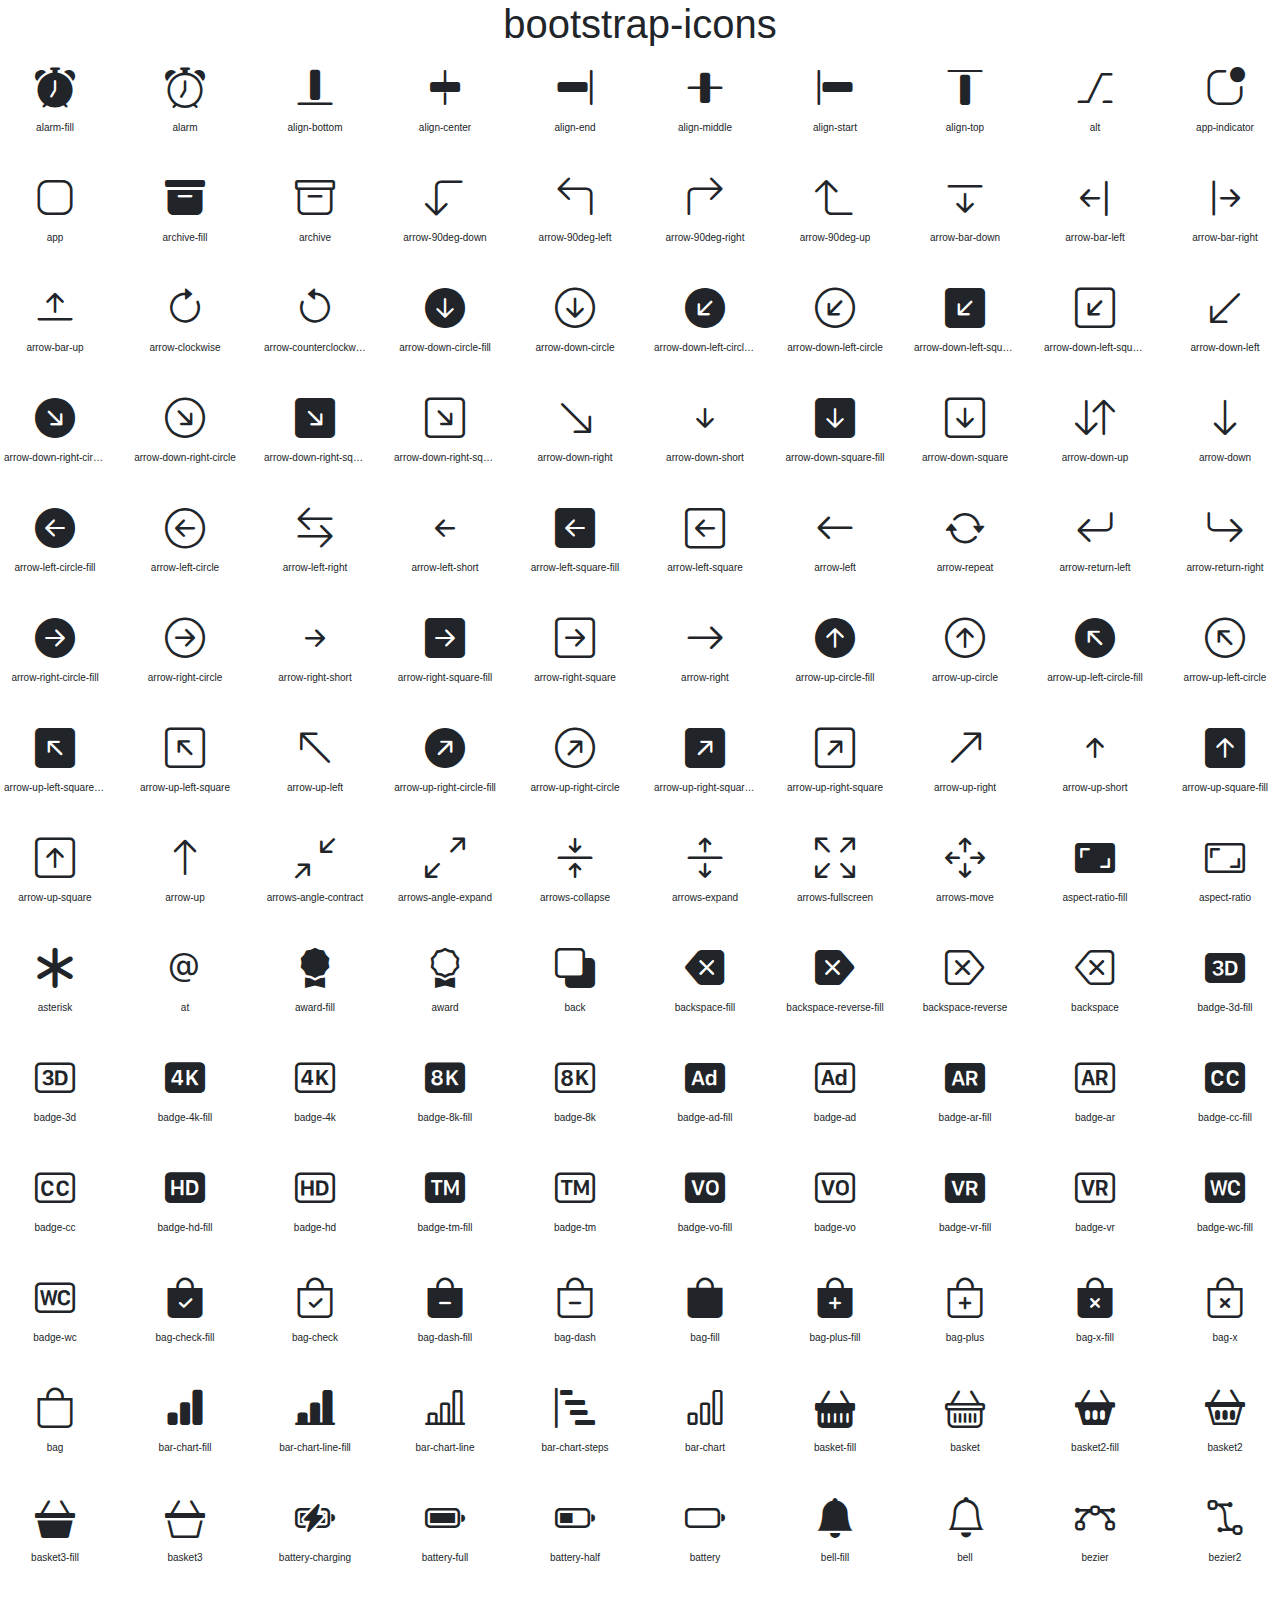
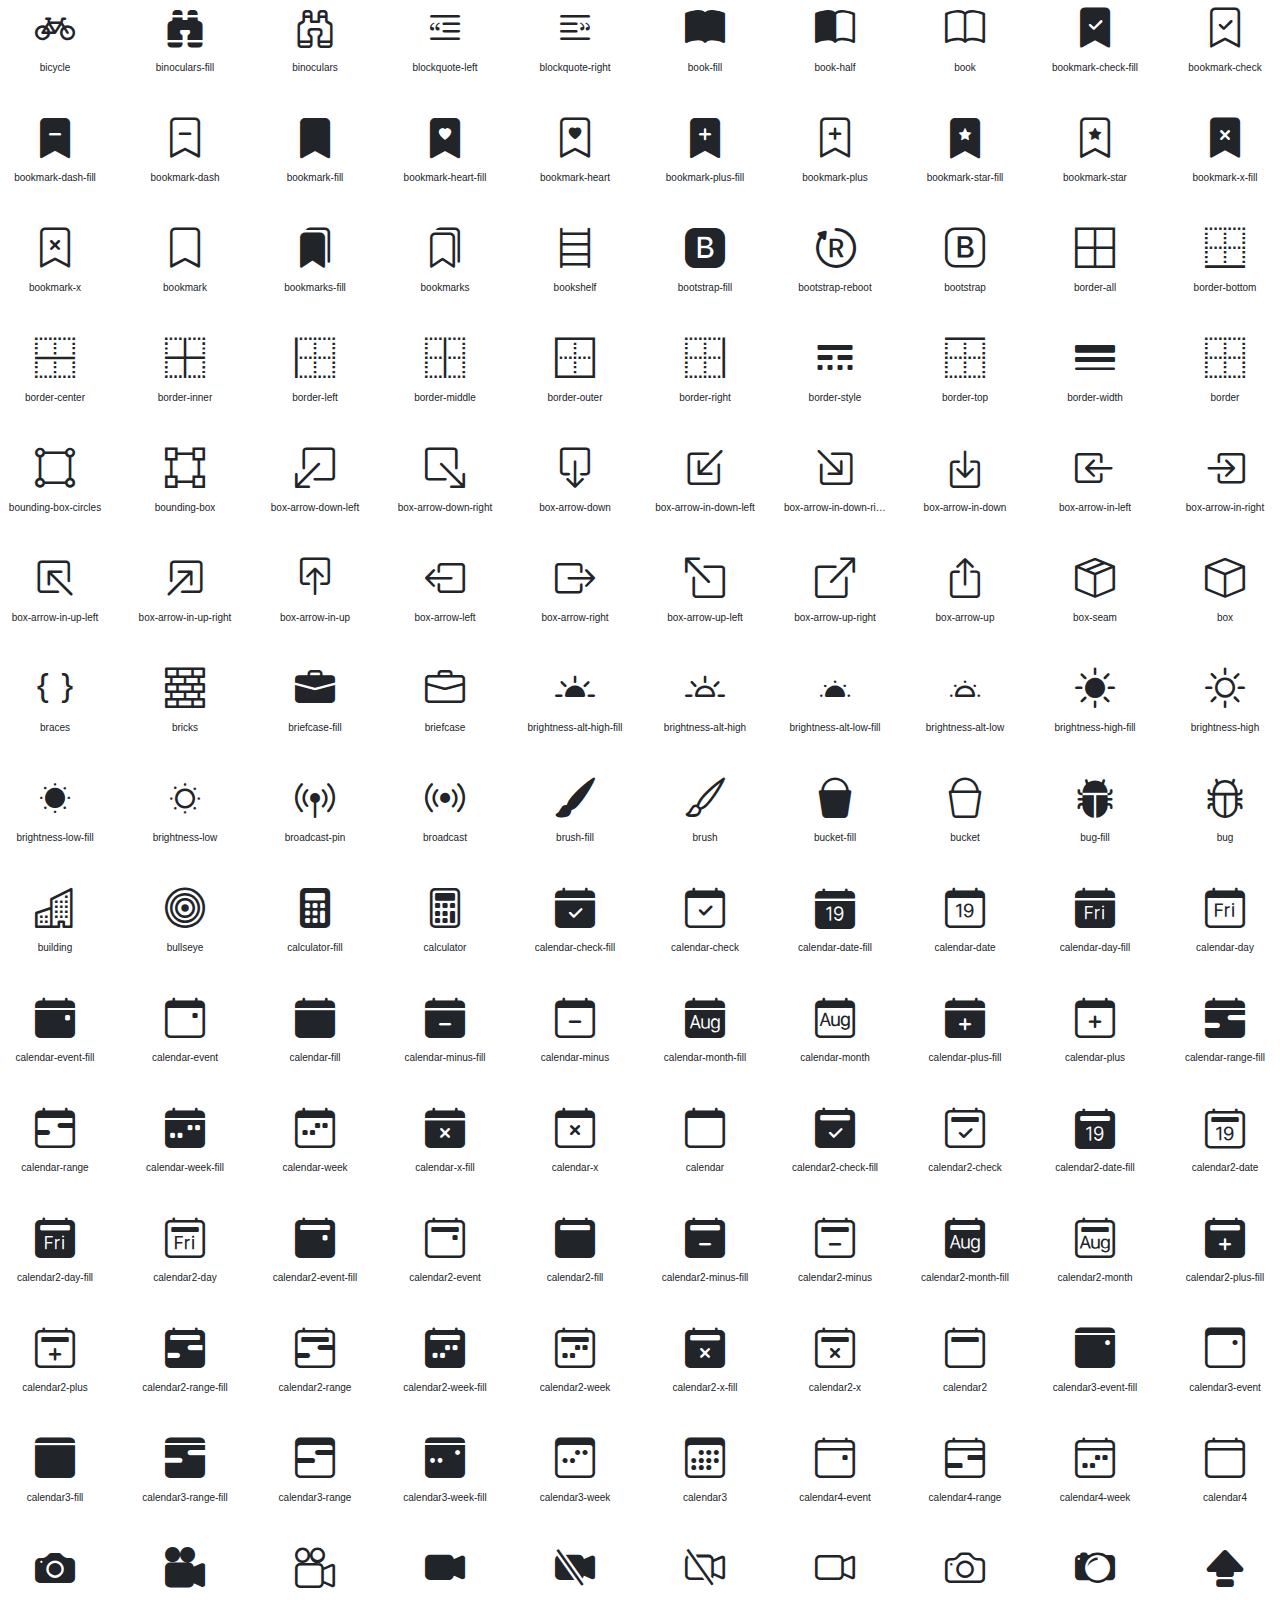
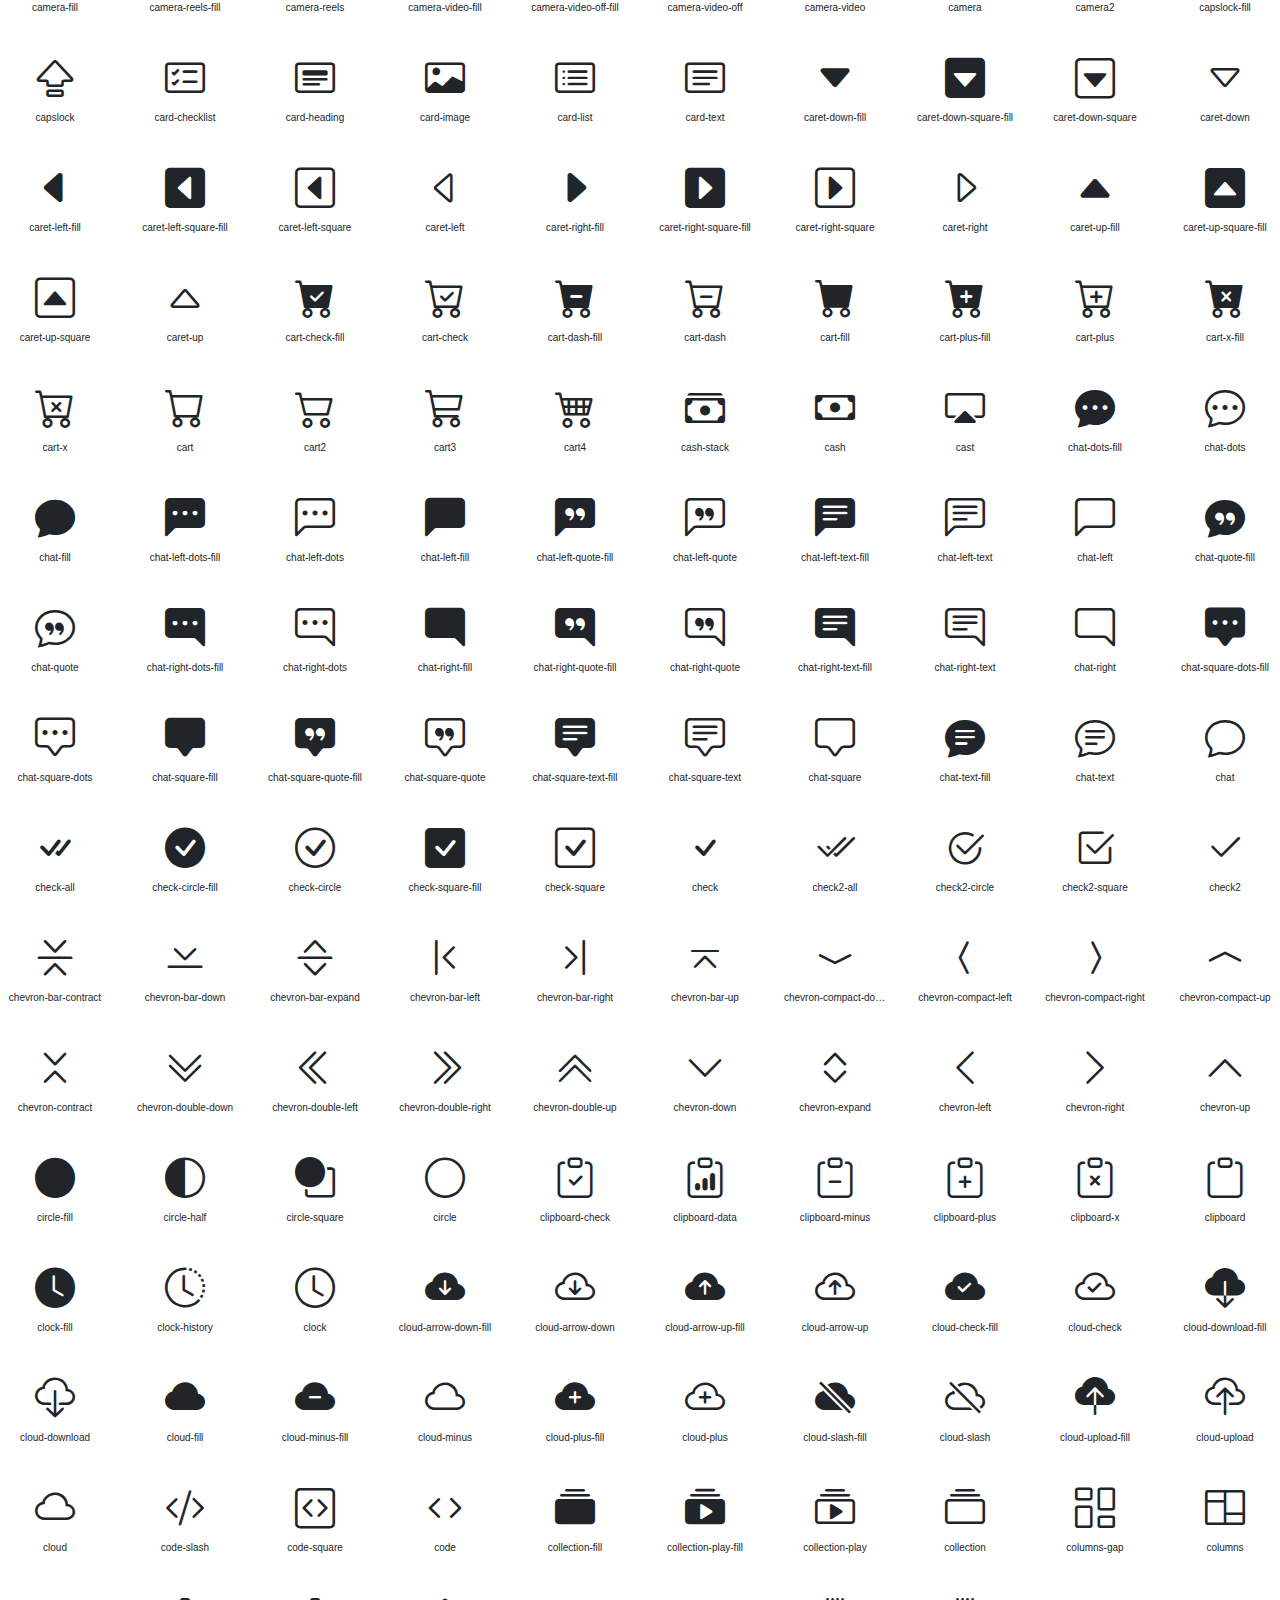
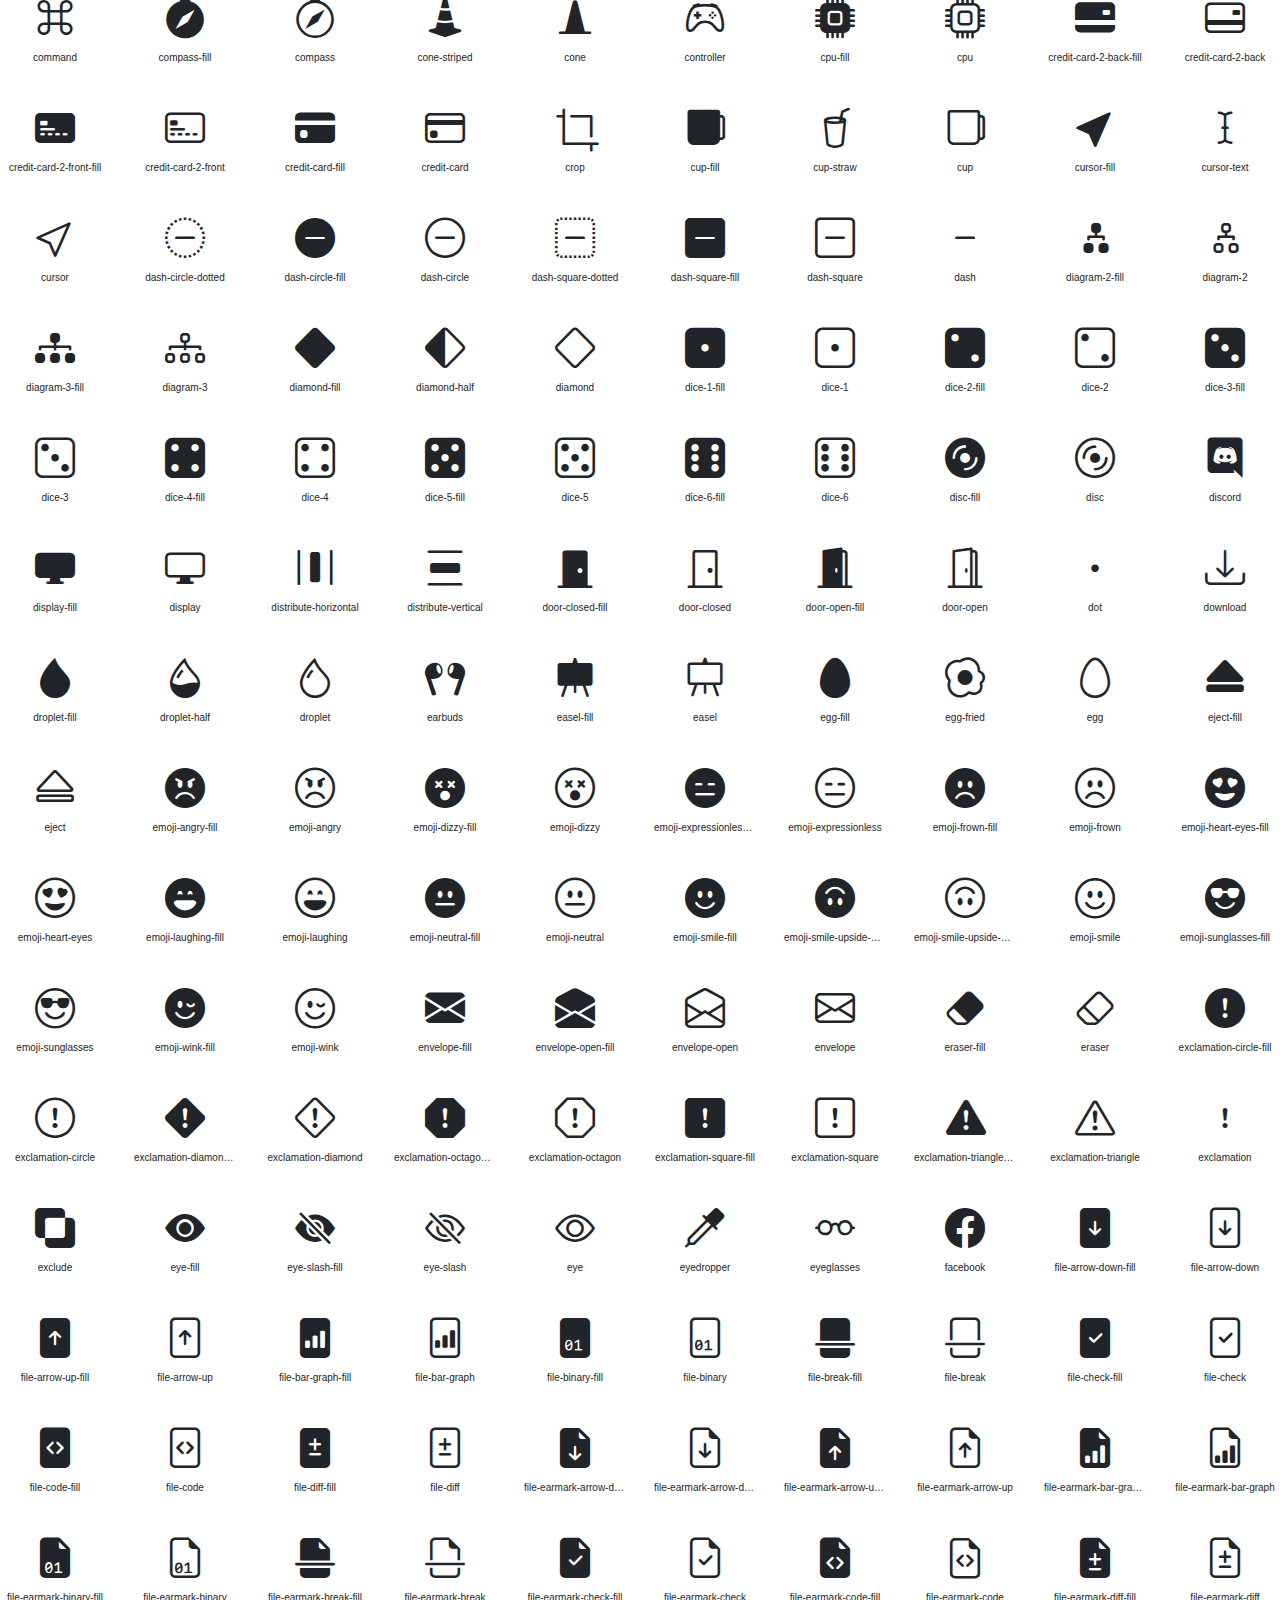
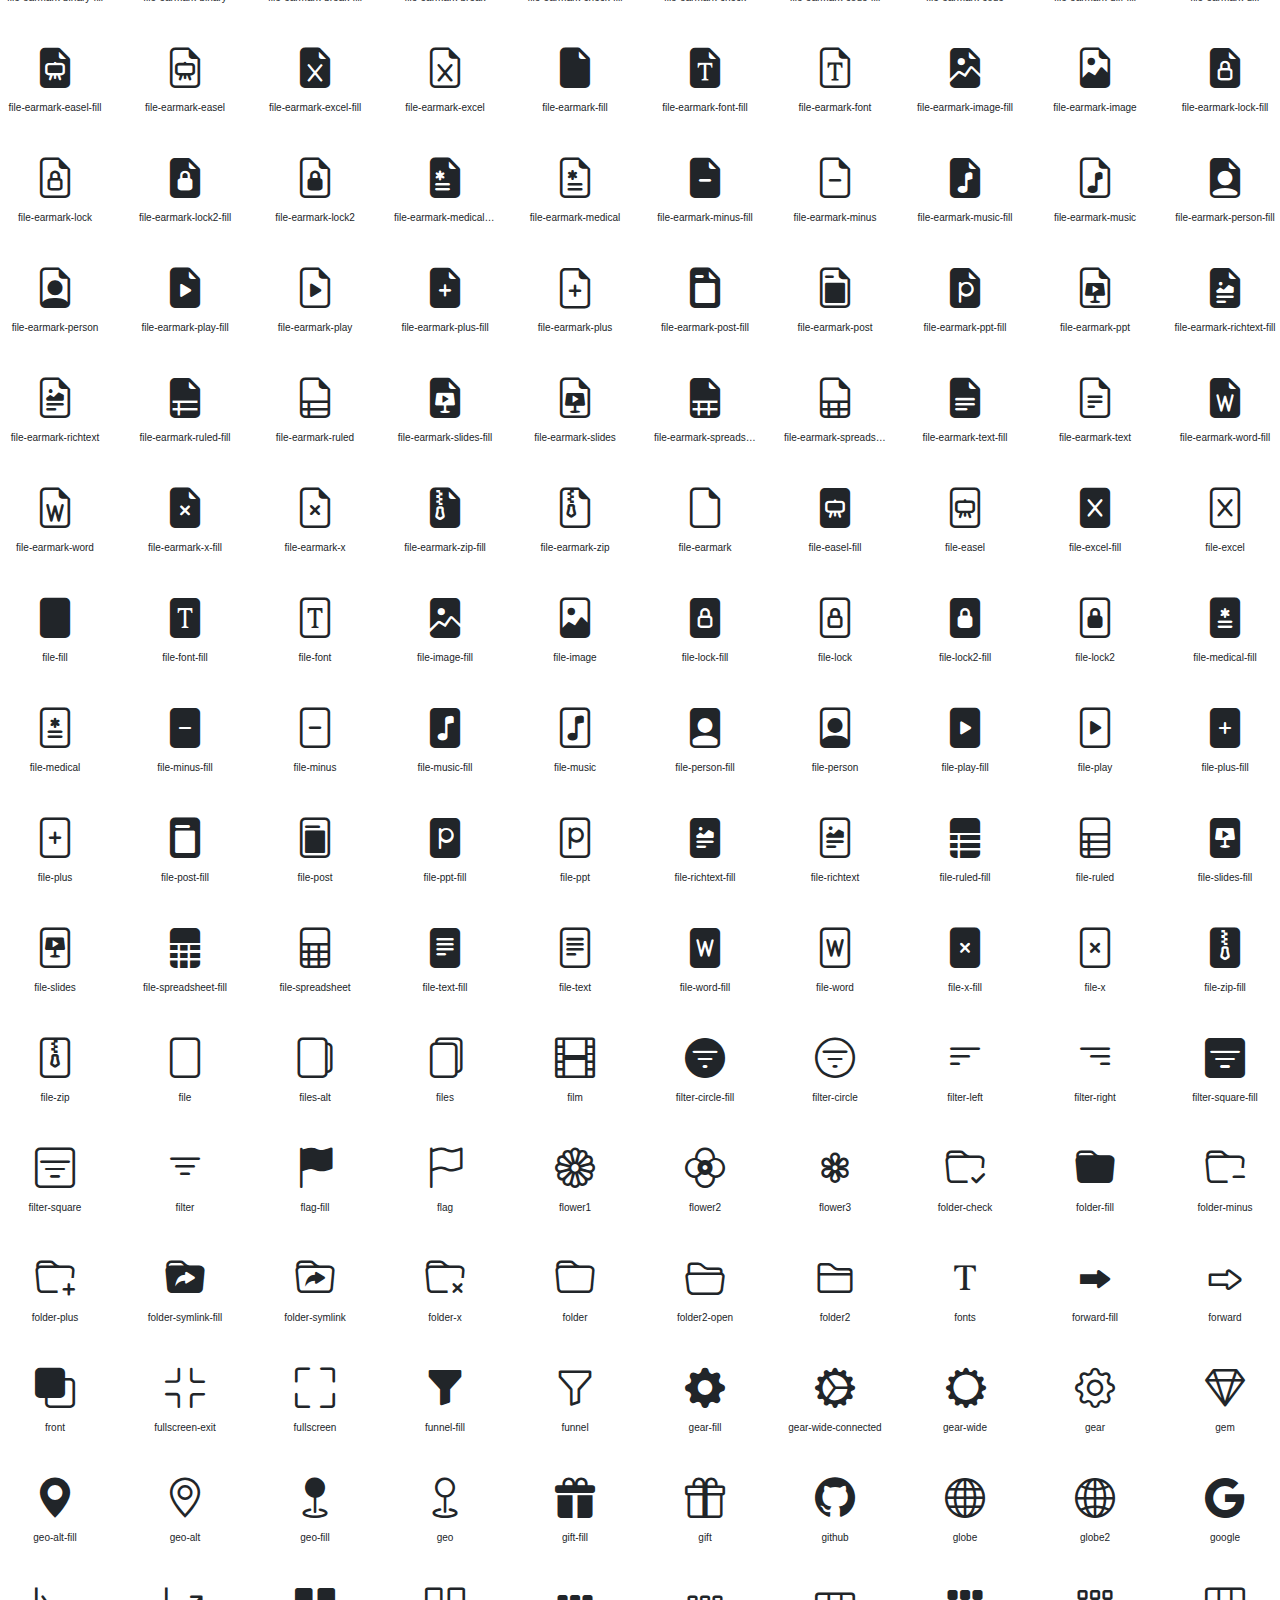
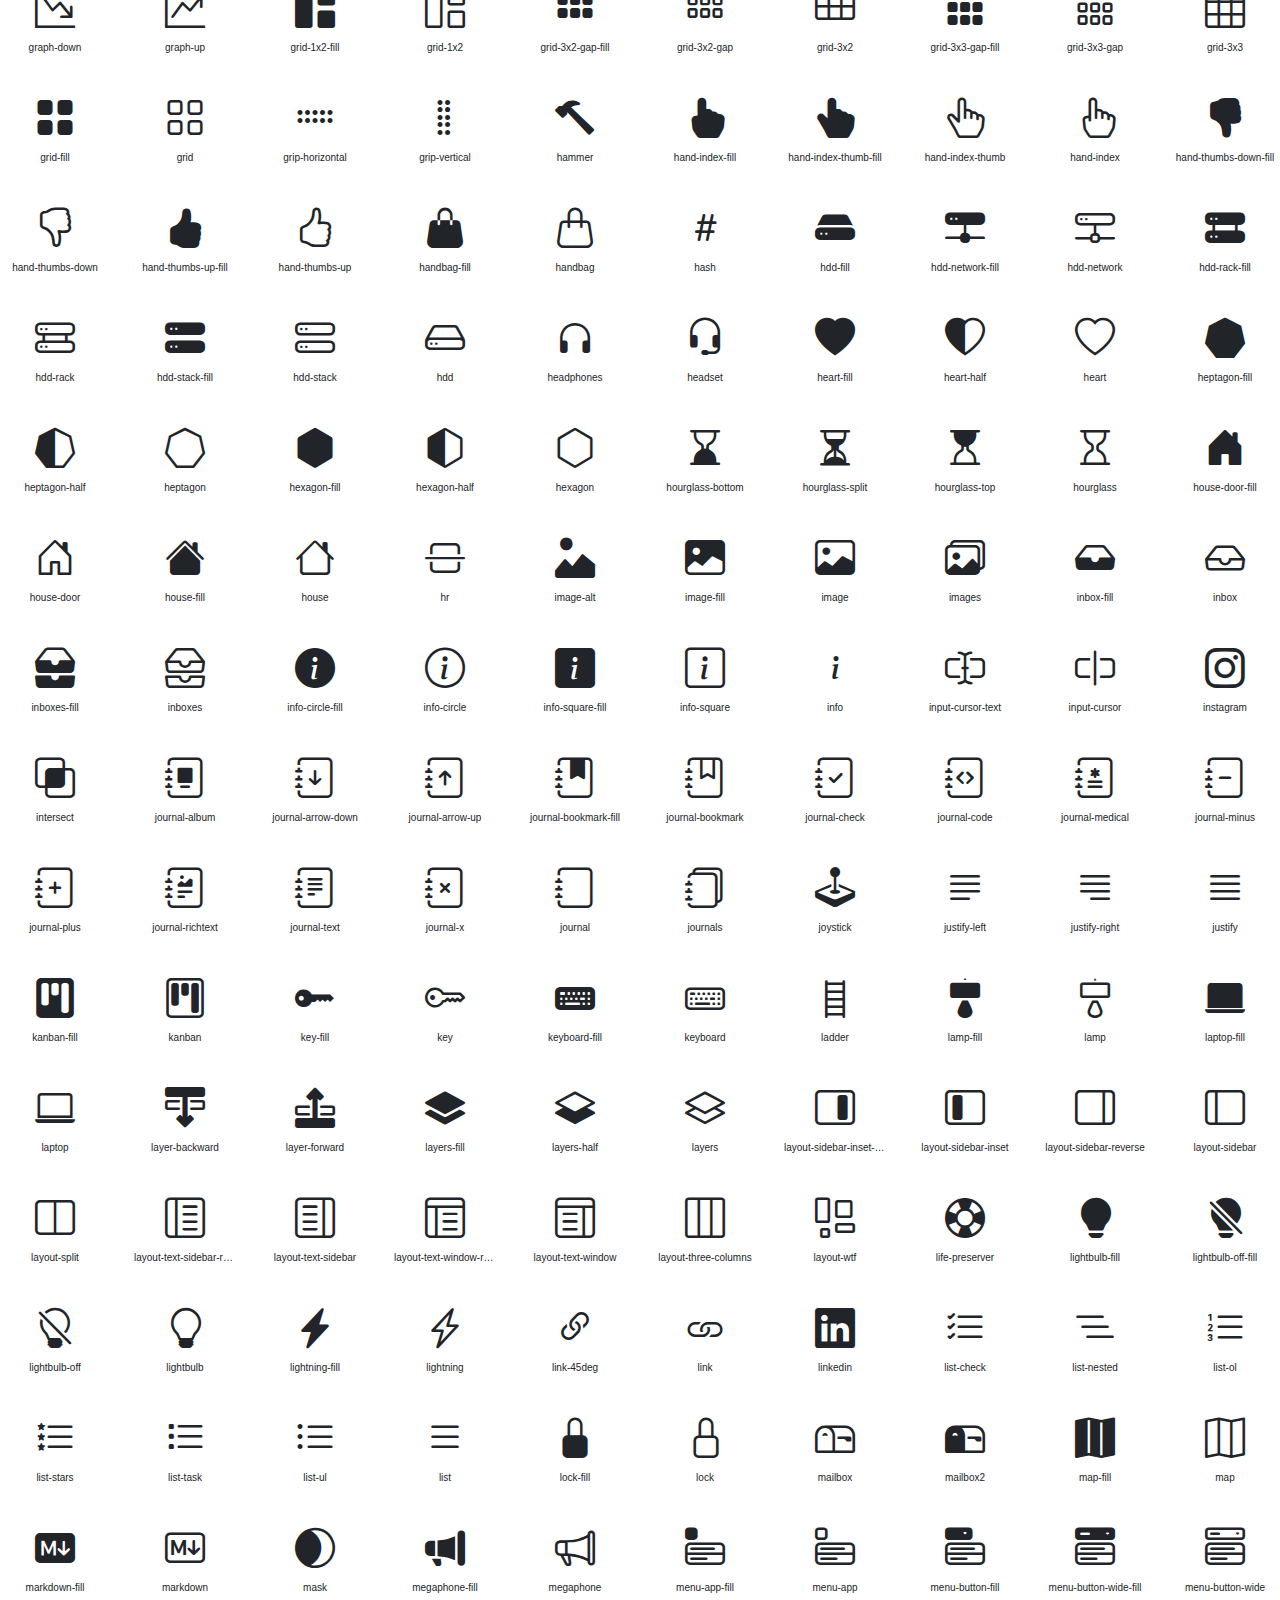
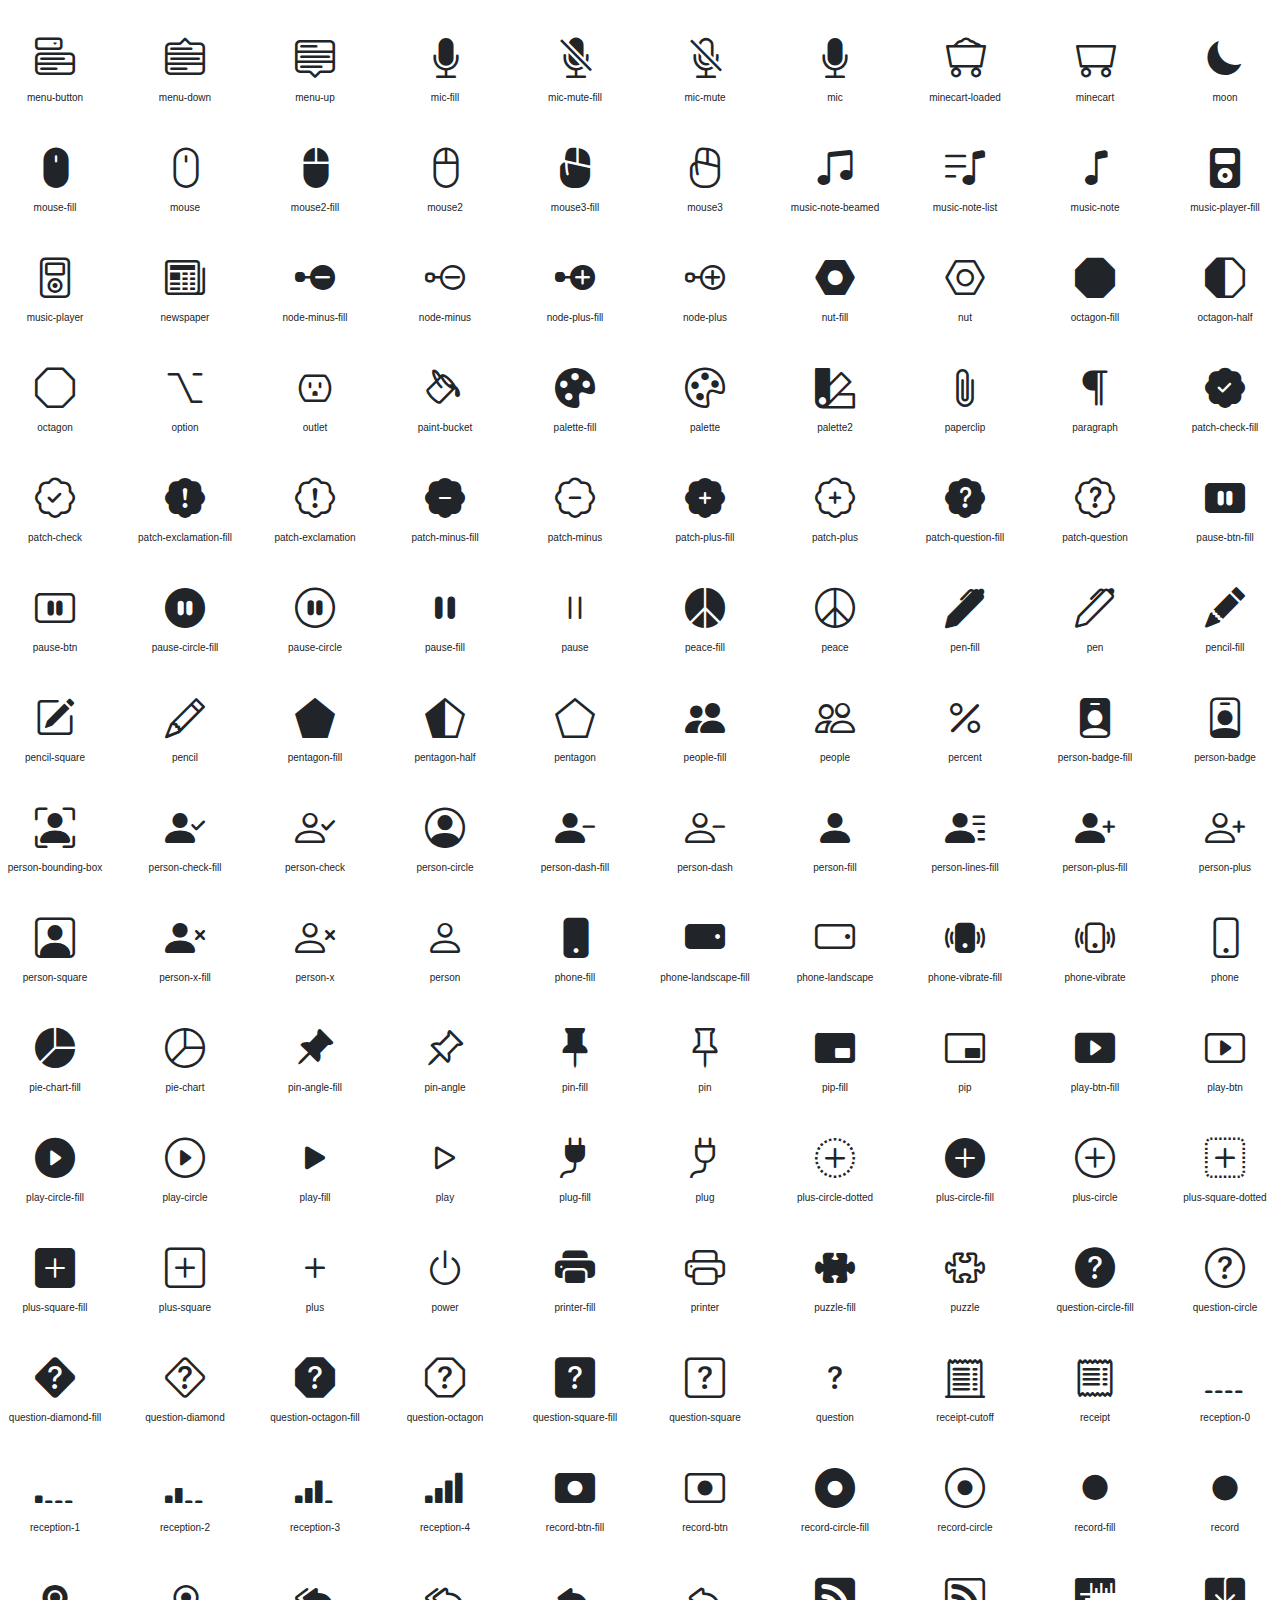
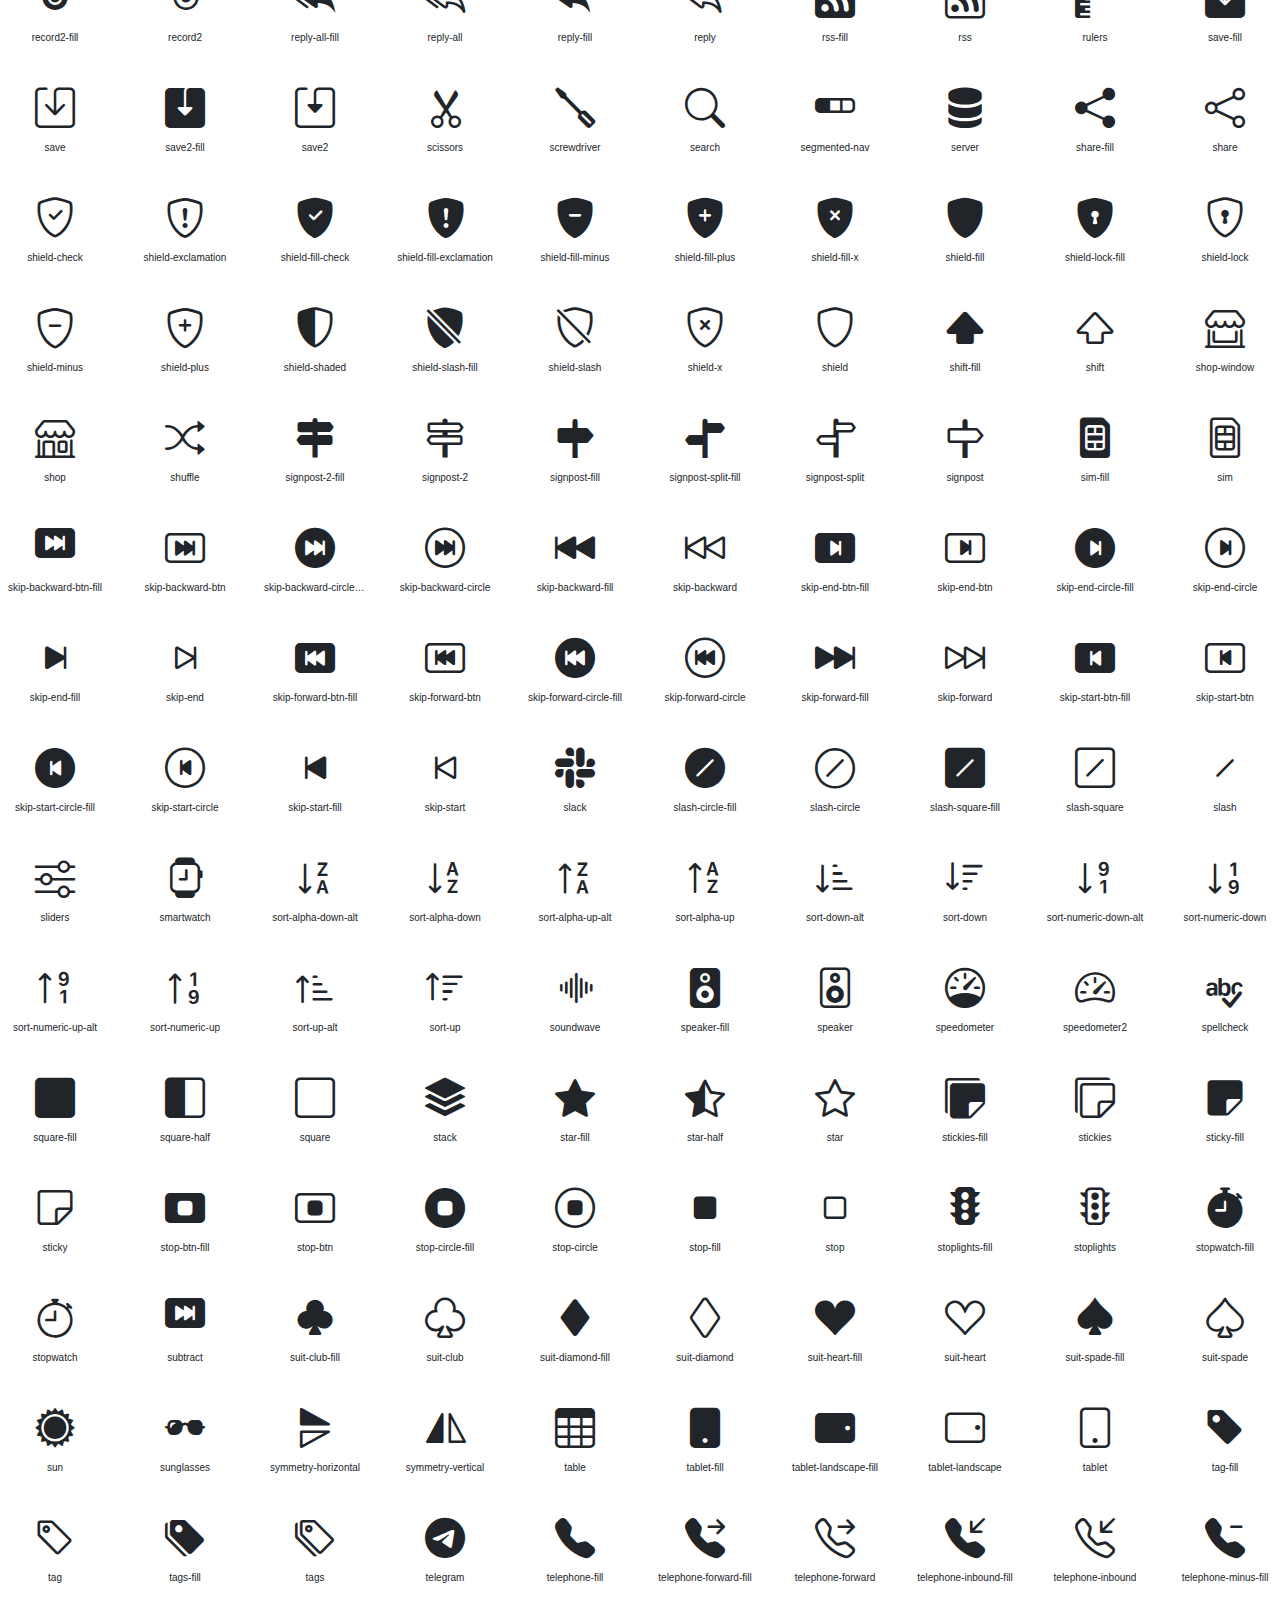
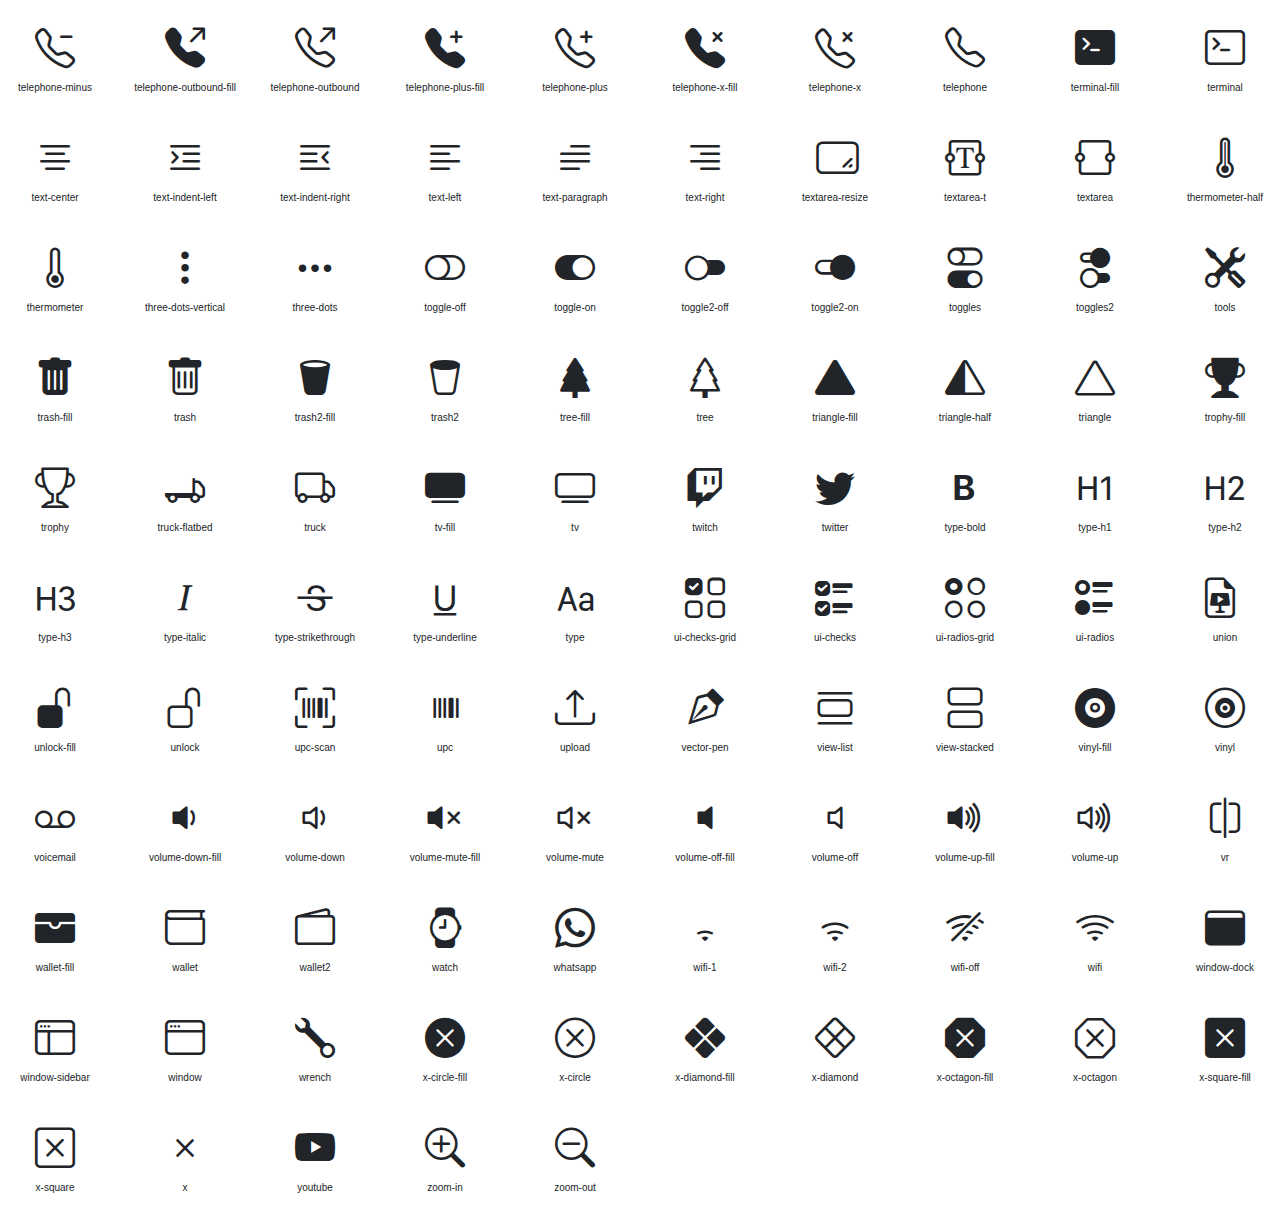
<file: assets/vendor/bootstrap-icons/index.html>
<!doctype html>
<html lang="en">
<head>
  <meta charset="utf-8">
  <title>bootstrap-icons</title>

  <style>
    .icons {
      display: grid;
      max-width: 100%;
      grid-template-columns: repeat(auto-fit, minmax(100px, 1fr) );
      gap: 1.25rem;
    }
    .icon {
      background-color: var(--bs-light);
      border-radius: .25rem;
    }
    .bi {
      margin: .25rem;
      font-size: 2.5rem;
    }
    .label {
      font-family: var(--bs-font-monospace);
    }
    .label {
      display: inline-block;
      width: 100%;
      overflow: hidden;
      padding: .25rem;
      font-size: .625rem;
      text-overflow: ellipsis;
      white-space: nowrap;
    }
  </style>

  <link rel="stylesheet" href="/assets/css/bootstrap.min.css">
  <link rel="stylesheet" href="bootstrap-icons.css">
</head>
<body class="text-center">

  <h1>bootstrap-icons</h1>

  <div class="icons">
    <div class="icon">
      <i class="bi bi-alarm-fill"></i>
      <div class="label">alarm-fill</div>
    </div>
    <div class="icon">
      <i class="bi bi-alarm"></i>
      <div class="label">alarm</div>
    </div>
    <div class="icon">
      <i class="bi bi-align-bottom"></i>
      <div class="label">align-bottom</div>
    </div>
    <div class="icon">
      <i class="bi bi-align-center"></i>
      <div class="label">align-center</div>
    </div>
    <div class="icon">
      <i class="bi bi-align-end"></i>
      <div class="label">align-end</div>
    </div>
    <div class="icon">
      <i class="bi bi-align-middle"></i>
      <div class="label">align-middle</div>
    </div>
    <div class="icon">
      <i class="bi bi-align-start"></i>
      <div class="label">align-start</div>
    </div>
    <div class="icon">
      <i class="bi bi-align-top"></i>
      <div class="label">align-top</div>
    </div>
    <div class="icon">
      <i class="bi bi-alt"></i>
      <div class="label">alt</div>
    </div>
    <div class="icon">
      <i class="bi bi-app-indicator"></i>
      <div class="label">app-indicator</div>
    </div>
    <div class="icon">
      <i class="bi bi-app"></i>
      <div class="label">app</div>
    </div>
    <div class="icon">
      <i class="bi bi-archive-fill"></i>
      <div class="label">archive-fill</div>
    </div>
    <div class="icon">
      <i class="bi bi-archive"></i>
      <div class="label">archive</div>
    </div>
    <div class="icon">
      <i class="bi bi-arrow-90deg-down"></i>
      <div class="label">arrow-90deg-down</div>
    </div>
    <div class="icon">
      <i class="bi bi-arrow-90deg-left"></i>
      <div class="label">arrow-90deg-left</div>
    </div>
    <div class="icon">
      <i class="bi bi-arrow-90deg-right"></i>
      <div class="label">arrow-90deg-right</div>
    </div>
    <div class="icon">
      <i class="bi bi-arrow-90deg-up"></i>
      <div class="label">arrow-90deg-up</div>
    </div>
    <div class="icon">
      <i class="bi bi-arrow-bar-down"></i>
      <div class="label">arrow-bar-down</div>
    </div>
    <div class="icon">
      <i class="bi bi-arrow-bar-left"></i>
      <div class="label">arrow-bar-left</div>
    </div>
    <div class="icon">
      <i class="bi bi-arrow-bar-right"></i>
      <div class="label">arrow-bar-right</div>
    </div>
    <div class="icon">
      <i class="bi bi-arrow-bar-up"></i>
      <div class="label">arrow-bar-up</div>
    </div>
    <div class="icon">
      <i class="bi bi-arrow-clockwise"></i>
      <div class="label">arrow-clockwise</div>
    </div>
    <div class="icon">
      <i class="bi bi-arrow-counterclockwise"></i>
      <div class="label">arrow-counterclockwise</div>
    </div>
    <div class="icon">
      <i class="bi bi-arrow-down-circle-fill"></i>
      <div class="label">arrow-down-circle-fill</div>
    </div>
    <div class="icon">
      <i class="bi bi-arrow-down-circle"></i>
      <div class="label">arrow-down-circle</div>
    </div>
    <div class="icon">
      <i class="bi bi-arrow-down-left-circle-fill"></i>
      <div class="label">arrow-down-left-circle-fill</div>
    </div>
    <div class="icon">
      <i class="bi bi-arrow-down-left-circle"></i>
      <div class="label">arrow-down-left-circle</div>
    </div>
    <div class="icon">
      <i class="bi bi-arrow-down-left-square-fill"></i>
      <div class="label">arrow-down-left-square-fill</div>
    </div>
    <div class="icon">
      <i class="bi bi-arrow-down-left-square"></i>
      <div class="label">arrow-down-left-square</div>
    </div>
    <div class="icon">
      <i class="bi bi-arrow-down-left"></i>
      <div class="label">arrow-down-left</div>
    </div>
    <div class="icon">
      <i class="bi bi-arrow-down-right-circle-fill"></i>
      <div class="label">arrow-down-right-circle-fill</div>
    </div>
    <div class="icon">
      <i class="bi bi-arrow-down-right-circle"></i>
      <div class="label">arrow-down-right-circle</div>
    </div>
    <div class="icon">
      <i class="bi bi-arrow-down-right-square-fill"></i>
      <div class="label">arrow-down-right-square-fill</div>
    </div>
    <div class="icon">
      <i class="bi bi-arrow-down-right-square"></i>
      <div class="label">arrow-down-right-square</div>
    </div>
    <div class="icon">
      <i class="bi bi-arrow-down-right"></i>
      <div class="label">arrow-down-right</div>
    </div>
    <div class="icon">
      <i class="bi bi-arrow-down-short"></i>
      <div class="label">arrow-down-short</div>
    </div>
    <div class="icon">
      <i class="bi bi-arrow-down-square-fill"></i>
      <div class="label">arrow-down-square-fill</div>
    </div>
    <div class="icon">
      <i class="bi bi-arrow-down-square"></i>
      <div class="label">arrow-down-square</div>
    </div>
    <div class="icon">
      <i class="bi bi-arrow-down-up"></i>
      <div class="label">arrow-down-up</div>
    </div>
    <div class="icon">
      <i class="bi bi-arrow-down"></i>
      <div class="label">arrow-down</div>
    </div>
    <div class="icon">
      <i class="bi bi-arrow-left-circle-fill"></i>
      <div class="label">arrow-left-circle-fill</div>
    </div>
    <div class="icon">
      <i class="bi bi-arrow-left-circle"></i>
      <div class="label">arrow-left-circle</div>
    </div>
    <div class="icon">
      <i class="bi bi-arrow-left-right"></i>
      <div class="label">arrow-left-right</div>
    </div>
    <div class="icon">
      <i class="bi bi-arrow-left-short"></i>
      <div class="label">arrow-left-short</div>
    </div>
    <div class="icon">
      <i class="bi bi-arrow-left-square-fill"></i>
      <div class="label">arrow-left-square-fill</div>
    </div>
    <div class="icon">
      <i class="bi bi-arrow-left-square"></i>
      <div class="label">arrow-left-square</div>
    </div>
    <div class="icon">
      <i class="bi bi-arrow-left"></i>
      <div class="label">arrow-left</div>
    </div>
    <div class="icon">
      <i class="bi bi-arrow-repeat"></i>
      <div class="label">arrow-repeat</div>
    </div>
    <div class="icon">
      <i class="bi bi-arrow-return-left"></i>
      <div class="label">arrow-return-left</div>
    </div>
    <div class="icon">
      <i class="bi bi-arrow-return-right"></i>
      <div class="label">arrow-return-right</div>
    </div>
    <div class="icon">
      <i class="bi bi-arrow-right-circle-fill"></i>
      <div class="label">arrow-right-circle-fill</div>
    </div>
    <div class="icon">
      <i class="bi bi-arrow-right-circle"></i>
      <div class="label">arrow-right-circle</div>
    </div>
    <div class="icon">
      <i class="bi bi-arrow-right-short"></i>
      <div class="label">arrow-right-short</div>
    </div>
    <div class="icon">
      <i class="bi bi-arrow-right-square-fill"></i>
      <div class="label">arrow-right-square-fill</div>
    </div>
    <div class="icon">
      <i class="bi bi-arrow-right-square"></i>
      <div class="label">arrow-right-square</div>
    </div>
    <div class="icon">
      <i class="bi bi-arrow-right"></i>
      <div class="label">arrow-right</div>
    </div>
    <div class="icon">
      <i class="bi bi-arrow-up-circle-fill"></i>
      <div class="label">arrow-up-circle-fill</div>
    </div>
    <div class="icon">
      <i class="bi bi-arrow-up-circle"></i>
      <div class="label">arrow-up-circle</div>
    </div>
    <div class="icon">
      <i class="bi bi-arrow-up-left-circle-fill"></i>
      <div class="label">arrow-up-left-circle-fill</div>
    </div>
    <div class="icon">
      <i class="bi bi-arrow-up-left-circle"></i>
      <div class="label">arrow-up-left-circle</div>
    </div>
    <div class="icon">
      <i class="bi bi-arrow-up-left-square-fill"></i>
      <div class="label">arrow-up-left-square-fill</div>
    </div>
    <div class="icon">
      <i class="bi bi-arrow-up-left-square"></i>
      <div class="label">arrow-up-left-square</div>
    </div>
    <div class="icon">
      <i class="bi bi-arrow-up-left"></i>
      <div class="label">arrow-up-left</div>
    </div>
    <div class="icon">
      <i class="bi bi-arrow-up-right-circle-fill"></i>
      <div class="label">arrow-up-right-circle-fill</div>
    </div>
    <div class="icon">
      <i class="bi bi-arrow-up-right-circle"></i>
      <div class="label">arrow-up-right-circle</div>
    </div>
    <div class="icon">
      <i class="bi bi-arrow-up-right-square-fill"></i>
      <div class="label">arrow-up-right-square-fill</div>
    </div>
    <div class="icon">
      <i class="bi bi-arrow-up-right-square"></i>
      <div class="label">arrow-up-right-square</div>
    </div>
    <div class="icon">
      <i class="bi bi-arrow-up-right"></i>
      <div class="label">arrow-up-right</div>
    </div>
    <div class="icon">
      <i class="bi bi-arrow-up-short"></i>
      <div class="label">arrow-up-short</div>
    </div>
    <div class="icon">
      <i class="bi bi-arrow-up-square-fill"></i>
      <div class="label">arrow-up-square-fill</div>
    </div>
    <div class="icon">
      <i class="bi bi-arrow-up-square"></i>
      <div class="label">arrow-up-square</div>
    </div>
    <div class="icon">
      <i class="bi bi-arrow-up"></i>
      <div class="label">arrow-up</div>
    </div>
    <div class="icon">
      <i class="bi bi-arrows-angle-contract"></i>
      <div class="label">arrows-angle-contract</div>
    </div>
    <div class="icon">
      <i class="bi bi-arrows-angle-expand"></i>
      <div class="label">arrows-angle-expand</div>
    </div>
    <div class="icon">
      <i class="bi bi-arrows-collapse"></i>
      <div class="label">arrows-collapse</div>
    </div>
    <div class="icon">
      <i class="bi bi-arrows-expand"></i>
      <div class="label">arrows-expand</div>
    </div>
    <div class="icon">
      <i class="bi bi-arrows-fullscreen"></i>
      <div class="label">arrows-fullscreen</div>
    </div>
    <div class="icon">
      <i class="bi bi-arrows-move"></i>
      <div class="label">arrows-move</div>
    </div>
    <div class="icon">
      <i class="bi bi-aspect-ratio-fill"></i>
      <div class="label">aspect-ratio-fill</div>
    </div>
    <div class="icon">
      <i class="bi bi-aspect-ratio"></i>
      <div class="label">aspect-ratio</div>
    </div>
    <div class="icon">
      <i class="bi bi-asterisk"></i>
      <div class="label">asterisk</div>
    </div>
    <div class="icon">
      <i class="bi bi-at"></i>
      <div class="label">at</div>
    </div>
    <div class="icon">
      <i class="bi bi-award-fill"></i>
      <div class="label">award-fill</div>
    </div>
    <div class="icon">
      <i class="bi bi-award"></i>
      <div class="label">award</div>
    </div>
    <div class="icon">
      <i class="bi bi-back"></i>
      <div class="label">back</div>
    </div>
    <div class="icon">
      <i class="bi bi-backspace-fill"></i>
      <div class="label">backspace-fill</div>
    </div>
    <div class="icon">
      <i class="bi bi-backspace-reverse-fill"></i>
      <div class="label">backspace-reverse-fill</div>
    </div>
    <div class="icon">
      <i class="bi bi-backspace-reverse"></i>
      <div class="label">backspace-reverse</div>
    </div>
    <div class="icon">
      <i class="bi bi-backspace"></i>
      <div class="label">backspace</div>
    </div>
    <div class="icon">
      <i class="bi bi-badge-3d-fill"></i>
      <div class="label">badge-3d-fill</div>
    </div>
    <div class="icon">
      <i class="bi bi-badge-3d"></i>
      <div class="label">badge-3d</div>
    </div>
    <div class="icon">
      <i class="bi bi-badge-4k-fill"></i>
      <div class="label">badge-4k-fill</div>
    </div>
    <div class="icon">
      <i class="bi bi-badge-4k"></i>
      <div class="label">badge-4k</div>
    </div>
    <div class="icon">
      <i class="bi bi-badge-8k-fill"></i>
      <div class="label">badge-8k-fill</div>
    </div>
    <div class="icon">
      <i class="bi bi-badge-8k"></i>
      <div class="label">badge-8k</div>
    </div>
    <div class="icon">
      <i class="bi bi-badge-ad-fill"></i>
      <div class="label">badge-ad-fill</div>
    </div>
    <div class="icon">
      <i class="bi bi-badge-ad"></i>
      <div class="label">badge-ad</div>
    </div>
    <div class="icon">
      <i class="bi bi-badge-ar-fill"></i>
      <div class="label">badge-ar-fill</div>
    </div>
    <div class="icon">
      <i class="bi bi-badge-ar"></i>
      <div class="label">badge-ar</div>
    </div>
    <div class="icon">
      <i class="bi bi-badge-cc-fill"></i>
      <div class="label">badge-cc-fill</div>
    </div>
    <div class="icon">
      <i class="bi bi-badge-cc"></i>
      <div class="label">badge-cc</div>
    </div>
    <div class="icon">
      <i class="bi bi-badge-hd-fill"></i>
      <div class="label">badge-hd-fill</div>
    </div>
    <div class="icon">
      <i class="bi bi-badge-hd"></i>
      <div class="label">badge-hd</div>
    </div>
    <div class="icon">
      <i class="bi bi-badge-tm-fill"></i>
      <div class="label">badge-tm-fill</div>
    </div>
    <div class="icon">
      <i class="bi bi-badge-tm"></i>
      <div class="label">badge-tm</div>
    </div>
    <div class="icon">
      <i class="bi bi-badge-vo-fill"></i>
      <div class="label">badge-vo-fill</div>
    </div>
    <div class="icon">
      <i class="bi bi-badge-vo"></i>
      <div class="label">badge-vo</div>
    </div>
    <div class="icon">
      <i class="bi bi-badge-vr-fill"></i>
      <div class="label">badge-vr-fill</div>
    </div>
    <div class="icon">
      <i class="bi bi-badge-vr"></i>
      <div class="label">badge-vr</div>
    </div>
    <div class="icon">
      <i class="bi bi-badge-wc-fill"></i>
      <div class="label">badge-wc-fill</div>
    </div>
    <div class="icon">
      <i class="bi bi-badge-wc"></i>
      <div class="label">badge-wc</div>
    </div>
    <div class="icon">
      <i class="bi bi-bag-check-fill"></i>
      <div class="label">bag-check-fill</div>
    </div>
    <div class="icon">
      <i class="bi bi-bag-check"></i>
      <div class="label">bag-check</div>
    </div>
    <div class="icon">
      <i class="bi bi-bag-dash-fill"></i>
      <div class="label">bag-dash-fill</div>
    </div>
    <div class="icon">
      <i class="bi bi-bag-dash"></i>
      <div class="label">bag-dash</div>
    </div>
    <div class="icon">
      <i class="bi bi-bag-fill"></i>
      <div class="label">bag-fill</div>
    </div>
    <div class="icon">
      <i class="bi bi-bag-plus-fill"></i>
      <div class="label">bag-plus-fill</div>
    </div>
    <div class="icon">
      <i class="bi bi-bag-plus"></i>
      <div class="label">bag-plus</div>
    </div>
    <div class="icon">
      <i class="bi bi-bag-x-fill"></i>
      <div class="label">bag-x-fill</div>
    </div>
    <div class="icon">
      <i class="bi bi-bag-x"></i>
      <div class="label">bag-x</div>
    </div>
    <div class="icon">
      <i class="bi bi-bag"></i>
      <div class="label">bag</div>
    </div>
    <div class="icon">
      <i class="bi bi-bar-chart-fill"></i>
      <div class="label">bar-chart-fill</div>
    </div>
    <div class="icon">
      <i class="bi bi-bar-chart-line-fill"></i>
      <div class="label">bar-chart-line-fill</div>
    </div>
    <div class="icon">
      <i class="bi bi-bar-chart-line"></i>
      <div class="label">bar-chart-line</div>
    </div>
    <div class="icon">
      <i class="bi bi-bar-chart-steps"></i>
      <div class="label">bar-chart-steps</div>
    </div>
    <div class="icon">
      <i class="bi bi-bar-chart"></i>
      <div class="label">bar-chart</div>
    </div>
    <div class="icon">
      <i class="bi bi-basket-fill"></i>
      <div class="label">basket-fill</div>
    </div>
    <div class="icon">
      <i class="bi bi-basket"></i>
      <div class="label">basket</div>
    </div>
    <div class="icon">
      <i class="bi bi-basket2-fill"></i>
      <div class="label">basket2-fill</div>
    </div>
    <div class="icon">
      <i class="bi bi-basket2"></i>
      <div class="label">basket2</div>
    </div>
    <div class="icon">
      <i class="bi bi-basket3-fill"></i>
      <div class="label">basket3-fill</div>
    </div>
    <div class="icon">
      <i class="bi bi-basket3"></i>
      <div class="label">basket3</div>
    </div>
    <div class="icon">
      <i class="bi bi-battery-charging"></i>
      <div class="label">battery-charging</div>
    </div>
    <div class="icon">
      <i class="bi bi-battery-full"></i>
      <div class="label">battery-full</div>
    </div>
    <div class="icon">
      <i class="bi bi-battery-half"></i>
      <div class="label">battery-half</div>
    </div>
    <div class="icon">
      <i class="bi bi-battery"></i>
      <div class="label">battery</div>
    </div>
    <div class="icon">
      <i class="bi bi-bell-fill"></i>
      <div class="label">bell-fill</div>
    </div>
    <div class="icon">
      <i class="bi bi-bell"></i>
      <div class="label">bell</div>
    </div>
    <div class="icon">
      <i class="bi bi-bezier"></i>
      <div class="label">bezier</div>
    </div>
    <div class="icon">
      <i class="bi bi-bezier2"></i>
      <div class="label">bezier2</div>
    </div>
    <div class="icon">
      <i class="bi bi-bicycle"></i>
      <div class="label">bicycle</div>
    </div>
    <div class="icon">
      <i class="bi bi-binoculars-fill"></i>
      <div class="label">binoculars-fill</div>
    </div>
    <div class="icon">
      <i class="bi bi-binoculars"></i>
      <div class="label">binoculars</div>
    </div>
    <div class="icon">
      <i class="bi bi-blockquote-left"></i>
      <div class="label">blockquote-left</div>
    </div>
    <div class="icon">
      <i class="bi bi-blockquote-right"></i>
      <div class="label">blockquote-right</div>
    </div>
    <div class="icon">
      <i class="bi bi-book-fill"></i>
      <div class="label">book-fill</div>
    </div>
    <div class="icon">
      <i class="bi bi-book-half"></i>
      <div class="label">book-half</div>
    </div>
    <div class="icon">
      <i class="bi bi-book"></i>
      <div class="label">book</div>
    </div>
    <div class="icon">
      <i class="bi bi-bookmark-check-fill"></i>
      <div class="label">bookmark-check-fill</div>
    </div>
    <div class="icon">
      <i class="bi bi-bookmark-check"></i>
      <div class="label">bookmark-check</div>
    </div>
    <div class="icon">
      <i class="bi bi-bookmark-dash-fill"></i>
      <div class="label">bookmark-dash-fill</div>
    </div>
    <div class="icon">
      <i class="bi bi-bookmark-dash"></i>
      <div class="label">bookmark-dash</div>
    </div>
    <div class="icon">
      <i class="bi bi-bookmark-fill"></i>
      <div class="label">bookmark-fill</div>
    </div>
    <div class="icon">
      <i class="bi bi-bookmark-heart-fill"></i>
      <div class="label">bookmark-heart-fill</div>
    </div>
    <div class="icon">
      <i class="bi bi-bookmark-heart"></i>
      <div class="label">bookmark-heart</div>
    </div>
    <div class="icon">
      <i class="bi bi-bookmark-plus-fill"></i>
      <div class="label">bookmark-plus-fill</div>
    </div>
    <div class="icon">
      <i class="bi bi-bookmark-plus"></i>
      <div class="label">bookmark-plus</div>
    </div>
    <div class="icon">
      <i class="bi bi-bookmark-star-fill"></i>
      <div class="label">bookmark-star-fill</div>
    </div>
    <div class="icon">
      <i class="bi bi-bookmark-star"></i>
      <div class="label">bookmark-star</div>
    </div>
    <div class="icon">
      <i class="bi bi-bookmark-x-fill"></i>
      <div class="label">bookmark-x-fill</div>
    </div>
    <div class="icon">
      <i class="bi bi-bookmark-x"></i>
      <div class="label">bookmark-x</div>
    </div>
    <div class="icon">
      <i class="bi bi-bookmark"></i>
      <div class="label">bookmark</div>
    </div>
    <div class="icon">
      <i class="bi bi-bookmarks-fill"></i>
      <div class="label">bookmarks-fill</div>
    </div>
    <div class="icon">
      <i class="bi bi-bookmarks"></i>
      <div class="label">bookmarks</div>
    </div>
    <div class="icon">
      <i class="bi bi-bookshelf"></i>
      <div class="label">bookshelf</div>
    </div>
    <div class="icon">
      <i class="bi bi-bootstrap-fill"></i>
      <div class="label">bootstrap-fill</div>
    </div>
    <div class="icon">
      <i class="bi bi-bootstrap-reboot"></i>
      <div class="label">bootstrap-reboot</div>
    </div>
    <div class="icon">
      <i class="bi bi-bootstrap"></i>
      <div class="label">bootstrap</div>
    </div>
    <div class="icon">
      <i class="bi bi-border-all"></i>
      <div class="label">border-all</div>
    </div>
    <div class="icon">
      <i class="bi bi-border-bottom"></i>
      <div class="label">border-bottom</div>
    </div>
    <div class="icon">
      <i class="bi bi-border-center"></i>
      <div class="label">border-center</div>
    </div>
    <div class="icon">
      <i class="bi bi-border-inner"></i>
      <div class="label">border-inner</div>
    </div>
    <div class="icon">
      <i class="bi bi-border-left"></i>
      <div class="label">border-left</div>
    </div>
    <div class="icon">
      <i class="bi bi-border-middle"></i>
      <div class="label">border-middle</div>
    </div>
    <div class="icon">
      <i class="bi bi-border-outer"></i>
      <div class="label">border-outer</div>
    </div>
    <div class="icon">
      <i class="bi bi-border-right"></i>
      <div class="label">border-right</div>
    </div>
    <div class="icon">
      <i class="bi bi-border-style"></i>
      <div class="label">border-style</div>
    </div>
    <div class="icon">
      <i class="bi bi-border-top"></i>
      <div class="label">border-top</div>
    </div>
    <div class="icon">
      <i class="bi bi-border-width"></i>
      <div class="label">border-width</div>
    </div>
    <div class="icon">
      <i class="bi bi-border"></i>
      <div class="label">border</div>
    </div>
    <div class="icon">
      <i class="bi bi-bounding-box-circles"></i>
      <div class="label">bounding-box-circles</div>
    </div>
    <div class="icon">
      <i class="bi bi-bounding-box"></i>
      <div class="label">bounding-box</div>
    </div>
    <div class="icon">
      <i class="bi bi-box-arrow-down-left"></i>
      <div class="label">box-arrow-down-left</div>
    </div>
    <div class="icon">
      <i class="bi bi-box-arrow-down-right"></i>
      <div class="label">box-arrow-down-right</div>
    </div>
    <div class="icon">
      <i class="bi bi-box-arrow-down"></i>
      <div class="label">box-arrow-down</div>
    </div>
    <div class="icon">
      <i class="bi bi-box-arrow-in-down-left"></i>
      <div class="label">box-arrow-in-down-left</div>
    </div>
    <div class="icon">
      <i class="bi bi-box-arrow-in-down-right"></i>
      <div class="label">box-arrow-in-down-right</div>
    </div>
    <div class="icon">
      <i class="bi bi-box-arrow-in-down"></i>
      <div class="label">box-arrow-in-down</div>
    </div>
    <div class="icon">
      <i class="bi bi-box-arrow-in-left"></i>
      <div class="label">box-arrow-in-left</div>
    </div>
    <div class="icon">
      <i class="bi bi-box-arrow-in-right"></i>
      <div class="label">box-arrow-in-right</div>
    </div>
    <div class="icon">
      <i class="bi bi-box-arrow-in-up-left"></i>
      <div class="label">box-arrow-in-up-left</div>
    </div>
    <div class="icon">
      <i class="bi bi-box-arrow-in-up-right"></i>
      <div class="label">box-arrow-in-up-right</div>
    </div>
    <div class="icon">
      <i class="bi bi-box-arrow-in-up"></i>
      <div class="label">box-arrow-in-up</div>
    </div>
    <div class="icon">
      <i class="bi bi-box-arrow-left"></i>
      <div class="label">box-arrow-left</div>
    </div>
    <div class="icon">
      <i class="bi bi-box-arrow-right"></i>
      <div class="label">box-arrow-right</div>
    </div>
    <div class="icon">
      <i class="bi bi-box-arrow-up-left"></i>
      <div class="label">box-arrow-up-left</div>
    </div>
    <div class="icon">
      <i class="bi bi-box-arrow-up-right"></i>
      <div class="label">box-arrow-up-right</div>
    </div>
    <div class="icon">
      <i class="bi bi-box-arrow-up"></i>
      <div class="label">box-arrow-up</div>
    </div>
    <div class="icon">
      <i class="bi bi-box-seam"></i>
      <div class="label">box-seam</div>
    </div>
    <div class="icon">
      <i class="bi bi-box"></i>
      <div class="label">box</div>
    </div>
    <div class="icon">
      <i class="bi bi-braces"></i>
      <div class="label">braces</div>
    </div>
    <div class="icon">
      <i class="bi bi-bricks"></i>
      <div class="label">bricks</div>
    </div>
    <div class="icon">
      <i class="bi bi-briefcase-fill"></i>
      <div class="label">briefcase-fill</div>
    </div>
    <div class="icon">
      <i class="bi bi-briefcase"></i>
      <div class="label">briefcase</div>
    </div>
    <div class="icon">
      <i class="bi bi-brightness-alt-high-fill"></i>
      <div class="label">brightness-alt-high-fill</div>
    </div>
    <div class="icon">
      <i class="bi bi-brightness-alt-high"></i>
      <div class="label">brightness-alt-high</div>
    </div>
    <div class="icon">
      <i class="bi bi-brightness-alt-low-fill"></i>
      <div class="label">brightness-alt-low-fill</div>
    </div>
    <div class="icon">
      <i class="bi bi-brightness-alt-low"></i>
      <div class="label">brightness-alt-low</div>
    </div>
    <div class="icon">
      <i class="bi bi-brightness-high-fill"></i>
      <div class="label">brightness-high-fill</div>
    </div>
    <div class="icon">
      <i class="bi bi-brightness-high"></i>
      <div class="label">brightness-high</div>
    </div>
    <div class="icon">
      <i class="bi bi-brightness-low-fill"></i>
      <div class="label">brightness-low-fill</div>
    </div>
    <div class="icon">
      <i class="bi bi-brightness-low"></i>
      <div class="label">brightness-low</div>
    </div>
    <div class="icon">
      <i class="bi bi-broadcast-pin"></i>
      <div class="label">broadcast-pin</div>
    </div>
    <div class="icon">
      <i class="bi bi-broadcast"></i>
      <div class="label">broadcast</div>
    </div>
    <div class="icon">
      <i class="bi bi-brush-fill"></i>
      <div class="label">brush-fill</div>
    </div>
    <div class="icon">
      <i class="bi bi-brush"></i>
      <div class="label">brush</div>
    </div>
    <div class="icon">
      <i class="bi bi-bucket-fill"></i>
      <div class="label">bucket-fill</div>
    </div>
    <div class="icon">
      <i class="bi bi-bucket"></i>
      <div class="label">bucket</div>
    </div>
    <div class="icon">
      <i class="bi bi-bug-fill"></i>
      <div class="label">bug-fill</div>
    </div>
    <div class="icon">
      <i class="bi bi-bug"></i>
      <div class="label">bug</div>
    </div>
    <div class="icon">
      <i class="bi bi-building"></i>
      <div class="label">building</div>
    </div>
    <div class="icon">
      <i class="bi bi-bullseye"></i>
      <div class="label">bullseye</div>
    </div>
    <div class="icon">
      <i class="bi bi-calculator-fill"></i>
      <div class="label">calculator-fill</div>
    </div>
    <div class="icon">
      <i class="bi bi-calculator"></i>
      <div class="label">calculator</div>
    </div>
    <div class="icon">
      <i class="bi bi-calendar-check-fill"></i>
      <div class="label">calendar-check-fill</div>
    </div>
    <div class="icon">
      <i class="bi bi-calendar-check"></i>
      <div class="label">calendar-check</div>
    </div>
    <div class="icon">
      <i class="bi bi-calendar-date-fill"></i>
      <div class="label">calendar-date-fill</div>
    </div>
    <div class="icon">
      <i class="bi bi-calendar-date"></i>
      <div class="label">calendar-date</div>
    </div>
    <div class="icon">
      <i class="bi bi-calendar-day-fill"></i>
      <div class="label">calendar-day-fill</div>
    </div>
    <div class="icon">
      <i class="bi bi-calendar-day"></i>
      <div class="label">calendar-day</div>
    </div>
    <div class="icon">
      <i class="bi bi-calendar-event-fill"></i>
      <div class="label">calendar-event-fill</div>
    </div>
    <div class="icon">
      <i class="bi bi-calendar-event"></i>
      <div class="label">calendar-event</div>
    </div>
    <div class="icon">
      <i class="bi bi-calendar-fill"></i>
      <div class="label">calendar-fill</div>
    </div>
    <div class="icon">
      <i class="bi bi-calendar-minus-fill"></i>
      <div class="label">calendar-minus-fill</div>
    </div>
    <div class="icon">
      <i class="bi bi-calendar-minus"></i>
      <div class="label">calendar-minus</div>
    </div>
    <div class="icon">
      <i class="bi bi-calendar-month-fill"></i>
      <div class="label">calendar-month-fill</div>
    </div>
    <div class="icon">
      <i class="bi bi-calendar-month"></i>
      <div class="label">calendar-month</div>
    </div>
    <div class="icon">
      <i class="bi bi-calendar-plus-fill"></i>
      <div class="label">calendar-plus-fill</div>
    </div>
    <div class="icon">
      <i class="bi bi-calendar-plus"></i>
      <div class="label">calendar-plus</div>
    </div>
    <div class="icon">
      <i class="bi bi-calendar-range-fill"></i>
      <div class="label">calendar-range-fill</div>
    </div>
    <div class="icon">
      <i class="bi bi-calendar-range"></i>
      <div class="label">calendar-range</div>
    </div>
    <div class="icon">
      <i class="bi bi-calendar-week-fill"></i>
      <div class="label">calendar-week-fill</div>
    </div>
    <div class="icon">
      <i class="bi bi-calendar-week"></i>
      <div class="label">calendar-week</div>
    </div>
    <div class="icon">
      <i class="bi bi-calendar-x-fill"></i>
      <div class="label">calendar-x-fill</div>
    </div>
    <div class="icon">
      <i class="bi bi-calendar-x"></i>
      <div class="label">calendar-x</div>
    </div>
    <div class="icon">
      <i class="bi bi-calendar"></i>
      <div class="label">calendar</div>
    </div>
    <div class="icon">
      <i class="bi bi-calendar2-check-fill"></i>
      <div class="label">calendar2-check-fill</div>
    </div>
    <div class="icon">
      <i class="bi bi-calendar2-check"></i>
      <div class="label">calendar2-check</div>
    </div>
    <div class="icon">
      <i class="bi bi-calendar2-date-fill"></i>
      <div class="label">calendar2-date-fill</div>
    </div>
    <div class="icon">
      <i class="bi bi-calendar2-date"></i>
      <div class="label">calendar2-date</div>
    </div>
    <div class="icon">
      <i class="bi bi-calendar2-day-fill"></i>
      <div class="label">calendar2-day-fill</div>
    </div>
    <div class="icon">
      <i class="bi bi-calendar2-day"></i>
      <div class="label">calendar2-day</div>
    </div>
    <div class="icon">
      <i class="bi bi-calendar2-event-fill"></i>
      <div class="label">calendar2-event-fill</div>
    </div>
    <div class="icon">
      <i class="bi bi-calendar2-event"></i>
      <div class="label">calendar2-event</div>
    </div>
    <div class="icon">
      <i class="bi bi-calendar2-fill"></i>
      <div class="label">calendar2-fill</div>
    </div>
    <div class="icon">
      <i class="bi bi-calendar2-minus-fill"></i>
      <div class="label">calendar2-minus-fill</div>
    </div>
    <div class="icon">
      <i class="bi bi-calendar2-minus"></i>
      <div class="label">calendar2-minus</div>
    </div>
    <div class="icon">
      <i class="bi bi-calendar2-month-fill"></i>
      <div class="label">calendar2-month-fill</div>
    </div>
    <div class="icon">
      <i class="bi bi-calendar2-month"></i>
      <div class="label">calendar2-month</div>
    </div>
    <div class="icon">
      <i class="bi bi-calendar2-plus-fill"></i>
      <div class="label">calendar2-plus-fill</div>
    </div>
    <div class="icon">
      <i class="bi bi-calendar2-plus"></i>
      <div class="label">calendar2-plus</div>
    </div>
    <div class="icon">
      <i class="bi bi-calendar2-range-fill"></i>
      <div class="label">calendar2-range-fill</div>
    </div>
    <div class="icon">
      <i class="bi bi-calendar2-range"></i>
      <div class="label">calendar2-range</div>
    </div>
    <div class="icon">
      <i class="bi bi-calendar2-week-fill"></i>
      <div class="label">calendar2-week-fill</div>
    </div>
    <div class="icon">
      <i class="bi bi-calendar2-week"></i>
      <div class="label">calendar2-week</div>
    </div>
    <div class="icon">
      <i class="bi bi-calendar2-x-fill"></i>
      <div class="label">calendar2-x-fill</div>
    </div>
    <div class="icon">
      <i class="bi bi-calendar2-x"></i>
      <div class="label">calendar2-x</div>
    </div>
    <div class="icon">
      <i class="bi bi-calendar2"></i>
      <div class="label">calendar2</div>
    </div>
    <div class="icon">
      <i class="bi bi-calendar3-event-fill"></i>
      <div class="label">calendar3-event-fill</div>
    </div>
    <div class="icon">
      <i class="bi bi-calendar3-event"></i>
      <div class="label">calendar3-event</div>
    </div>
    <div class="icon">
      <i class="bi bi-calendar3-fill"></i>
      <div class="label">calendar3-fill</div>
    </div>
    <div class="icon">
      <i class="bi bi-calendar3-range-fill"></i>
      <div class="label">calendar3-range-fill</div>
    </div>
    <div class="icon">
      <i class="bi bi-calendar3-range"></i>
      <div class="label">calendar3-range</div>
    </div>
    <div class="icon">
      <i class="bi bi-calendar3-week-fill"></i>
      <div class="label">calendar3-week-fill</div>
    </div>
    <div class="icon">
      <i class="bi bi-calendar3-week"></i>
      <div class="label">calendar3-week</div>
    </div>
    <div class="icon">
      <i class="bi bi-calendar3"></i>
      <div class="label">calendar3</div>
    </div>
    <div class="icon">
      <i class="bi bi-calendar4-event"></i>
      <div class="label">calendar4-event</div>
    </div>
    <div class="icon">
      <i class="bi bi-calendar4-range"></i>
      <div class="label">calendar4-range</div>
    </div>
    <div class="icon">
      <i class="bi bi-calendar4-week"></i>
      <div class="label">calendar4-week</div>
    </div>
    <div class="icon">
      <i class="bi bi-calendar4"></i>
      <div class="label">calendar4</div>
    </div>
    <div class="icon">
      <i class="bi bi-camera-fill"></i>
      <div class="label">camera-fill</div>
    </div>
    <div class="icon">
      <i class="bi bi-camera-reels-fill"></i>
      <div class="label">camera-reels-fill</div>
    </div>
    <div class="icon">
      <i class="bi bi-camera-reels"></i>
      <div class="label">camera-reels</div>
    </div>
    <div class="icon">
      <i class="bi bi-camera-video-fill"></i>
      <div class="label">camera-video-fill</div>
    </div>
    <div class="icon">
      <i class="bi bi-camera-video-off-fill"></i>
      <div class="label">camera-video-off-fill</div>
    </div>
    <div class="icon">
      <i class="bi bi-camera-video-off"></i>
      <div class="label">camera-video-off</div>
    </div>
    <div class="icon">
      <i class="bi bi-camera-video"></i>
      <div class="label">camera-video</div>
    </div>
    <div class="icon">
      <i class="bi bi-camera"></i>
      <div class="label">camera</div>
    </div>
    <div class="icon">
      <i class="bi bi-camera2"></i>
      <div class="label">camera2</div>
    </div>
    <div class="icon">
      <i class="bi bi-capslock-fill"></i>
      <div class="label">capslock-fill</div>
    </div>
    <div class="icon">
      <i class="bi bi-capslock"></i>
      <div class="label">capslock</div>
    </div>
    <div class="icon">
      <i class="bi bi-card-checklist"></i>
      <div class="label">card-checklist</div>
    </div>
    <div class="icon">
      <i class="bi bi-card-heading"></i>
      <div class="label">card-heading</div>
    </div>
    <div class="icon">
      <i class="bi bi-card-image"></i>
      <div class="label">card-image</div>
    </div>
    <div class="icon">
      <i class="bi bi-card-list"></i>
      <div class="label">card-list</div>
    </div>
    <div class="icon">
      <i class="bi bi-card-text"></i>
      <div class="label">card-text</div>
    </div>
    <div class="icon">
      <i class="bi bi-caret-down-fill"></i>
      <div class="label">caret-down-fill</div>
    </div>
    <div class="icon">
      <i class="bi bi-caret-down-square-fill"></i>
      <div class="label">caret-down-square-fill</div>
    </div>
    <div class="icon">
      <i class="bi bi-caret-down-square"></i>
      <div class="label">caret-down-square</div>
    </div>
    <div class="icon">
      <i class="bi bi-caret-down"></i>
      <div class="label">caret-down</div>
    </div>
    <div class="icon">
      <i class="bi bi-caret-left-fill"></i>
      <div class="label">caret-left-fill</div>
    </div>
    <div class="icon">
      <i class="bi bi-caret-left-square-fill"></i>
      <div class="label">caret-left-square-fill</div>
    </div>
    <div class="icon">
      <i class="bi bi-caret-left-square"></i>
      <div class="label">caret-left-square</div>
    </div>
    <div class="icon">
      <i class="bi bi-caret-left"></i>
      <div class="label">caret-left</div>
    </div>
    <div class="icon">
      <i class="bi bi-caret-right-fill"></i>
      <div class="label">caret-right-fill</div>
    </div>
    <div class="icon">
      <i class="bi bi-caret-right-square-fill"></i>
      <div class="label">caret-right-square-fill</div>
    </div>
    <div class="icon">
      <i class="bi bi-caret-right-square"></i>
      <div class="label">caret-right-square</div>
    </div>
    <div class="icon">
      <i class="bi bi-caret-right"></i>
      <div class="label">caret-right</div>
    </div>
    <div class="icon">
      <i class="bi bi-caret-up-fill"></i>
      <div class="label">caret-up-fill</div>
    </div>
    <div class="icon">
      <i class="bi bi-caret-up-square-fill"></i>
      <div class="label">caret-up-square-fill</div>
    </div>
    <div class="icon">
      <i class="bi bi-caret-up-square"></i>
      <div class="label">caret-up-square</div>
    </div>
    <div class="icon">
      <i class="bi bi-caret-up"></i>
      <div class="label">caret-up</div>
    </div>
    <div class="icon">
      <i class="bi bi-cart-check-fill"></i>
      <div class="label">cart-check-fill</div>
    </div>
    <div class="icon">
      <i class="bi bi-cart-check"></i>
      <div class="label">cart-check</div>
    </div>
    <div class="icon">
      <i class="bi bi-cart-dash-fill"></i>
      <div class="label">cart-dash-fill</div>
    </div>
    <div class="icon">
      <i class="bi bi-cart-dash"></i>
      <div class="label">cart-dash</div>
    </div>
    <div class="icon">
      <i class="bi bi-cart-fill"></i>
      <div class="label">cart-fill</div>
    </div>
    <div class="icon">
      <i class="bi bi-cart-plus-fill"></i>
      <div class="label">cart-plus-fill</div>
    </div>
    <div class="icon">
      <i class="bi bi-cart-plus"></i>
      <div class="label">cart-plus</div>
    </div>
    <div class="icon">
      <i class="bi bi-cart-x-fill"></i>
      <div class="label">cart-x-fill</div>
    </div>
    <div class="icon">
      <i class="bi bi-cart-x"></i>
      <div class="label">cart-x</div>
    </div>
    <div class="icon">
      <i class="bi bi-cart"></i>
      <div class="label">cart</div>
    </div>
    <div class="icon">
      <i class="bi bi-cart2"></i>
      <div class="label">cart2</div>
    </div>
    <div class="icon">
      <i class="bi bi-cart3"></i>
      <div class="label">cart3</div>
    </div>
    <div class="icon">
      <i class="bi bi-cart4"></i>
      <div class="label">cart4</div>
    </div>
    <div class="icon">
      <i class="bi bi-cash-stack"></i>
      <div class="label">cash-stack</div>
    </div>
    <div class="icon">
      <i class="bi bi-cash"></i>
      <div class="label">cash</div>
    </div>
    <div class="icon">
      <i class="bi bi-cast"></i>
      <div class="label">cast</div>
    </div>
    <div class="icon">
      <i class="bi bi-chat-dots-fill"></i>
      <div class="label">chat-dots-fill</div>
    </div>
    <div class="icon">
      <i class="bi bi-chat-dots"></i>
      <div class="label">chat-dots</div>
    </div>
    <div class="icon">
      <i class="bi bi-chat-fill"></i>
      <div class="label">chat-fill</div>
    </div>
    <div class="icon">
      <i class="bi bi-chat-left-dots-fill"></i>
      <div class="label">chat-left-dots-fill</div>
    </div>
    <div class="icon">
      <i class="bi bi-chat-left-dots"></i>
      <div class="label">chat-left-dots</div>
    </div>
    <div class="icon">
      <i class="bi bi-chat-left-fill"></i>
      <div class="label">chat-left-fill</div>
    </div>
    <div class="icon">
      <i class="bi bi-chat-left-quote-fill"></i>
      <div class="label">chat-left-quote-fill</div>
    </div>
    <div class="icon">
      <i class="bi bi-chat-left-quote"></i>
      <div class="label">chat-left-quote</div>
    </div>
    <div class="icon">
      <i class="bi bi-chat-left-text-fill"></i>
      <div class="label">chat-left-text-fill</div>
    </div>
    <div class="icon">
      <i class="bi bi-chat-left-text"></i>
      <div class="label">chat-left-text</div>
    </div>
    <div class="icon">
      <i class="bi bi-chat-left"></i>
      <div class="label">chat-left</div>
    </div>
    <div class="icon">
      <i class="bi bi-chat-quote-fill"></i>
      <div class="label">chat-quote-fill</div>
    </div>
    <div class="icon">
      <i class="bi bi-chat-quote"></i>
      <div class="label">chat-quote</div>
    </div>
    <div class="icon">
      <i class="bi bi-chat-right-dots-fill"></i>
      <div class="label">chat-right-dots-fill</div>
    </div>
    <div class="icon">
      <i class="bi bi-chat-right-dots"></i>
      <div class="label">chat-right-dots</div>
    </div>
    <div class="icon">
      <i class="bi bi-chat-right-fill"></i>
      <div class="label">chat-right-fill</div>
    </div>
    <div class="icon">
      <i class="bi bi-chat-right-quote-fill"></i>
      <div class="label">chat-right-quote-fill</div>
    </div>
    <div class="icon">
      <i class="bi bi-chat-right-quote"></i>
      <div class="label">chat-right-quote</div>
    </div>
    <div class="icon">
      <i class="bi bi-chat-right-text-fill"></i>
      <div class="label">chat-right-text-fill</div>
    </div>
    <div class="icon">
      <i class="bi bi-chat-right-text"></i>
      <div class="label">chat-right-text</div>
    </div>
    <div class="icon">
      <i class="bi bi-chat-right"></i>
      <div class="label">chat-right</div>
    </div>
    <div class="icon">
      <i class="bi bi-chat-square-dots-fill"></i>
      <div class="label">chat-square-dots-fill</div>
    </div>
    <div class="icon">
      <i class="bi bi-chat-square-dots"></i>
      <div class="label">chat-square-dots</div>
    </div>
    <div class="icon">
      <i class="bi bi-chat-square-fill"></i>
      <div class="label">chat-square-fill</div>
    </div>
    <div class="icon">
      <i class="bi bi-chat-square-quote-fill"></i>
      <div class="label">chat-square-quote-fill</div>
    </div>
    <div class="icon">
      <i class="bi bi-chat-square-quote"></i>
      <div class="label">chat-square-quote</div>
    </div>
    <div class="icon">
      <i class="bi bi-chat-square-text-fill"></i>
      <div class="label">chat-square-text-fill</div>
    </div>
    <div class="icon">
      <i class="bi bi-chat-square-text"></i>
      <div class="label">chat-square-text</div>
    </div>
    <div class="icon">
      <i class="bi bi-chat-square"></i>
      <div class="label">chat-square</div>
    </div>
    <div class="icon">
      <i class="bi bi-chat-text-fill"></i>
      <div class="label">chat-text-fill</div>
    </div>
    <div class="icon">
      <i class="bi bi-chat-text"></i>
      <div class="label">chat-text</div>
    </div>
    <div class="icon">
      <i class="bi bi-chat"></i>
      <div class="label">chat</div>
    </div>
    <div class="icon">
      <i class="bi bi-check-all"></i>
      <div class="label">check-all</div>
    </div>
    <div class="icon">
      <i class="bi bi-check-circle-fill"></i>
      <div class="label">check-circle-fill</div>
    </div>
    <div class="icon">
      <i class="bi bi-check-circle"></i>
      <div class="label">check-circle</div>
    </div>
    <div class="icon">
      <i class="bi bi-check-square-fill"></i>
      <div class="label">check-square-fill</div>
    </div>
    <div class="icon">
      <i class="bi bi-check-square"></i>
      <div class="label">check-square</div>
    </div>
    <div class="icon">
      <i class="bi bi-check"></i>
      <div class="label">check</div>
    </div>
    <div class="icon">
      <i class="bi bi-check2-all"></i>
      <div class="label">check2-all</div>
    </div>
    <div class="icon">
      <i class="bi bi-check2-circle"></i>
      <div class="label">check2-circle</div>
    </div>
    <div class="icon">
      <i class="bi bi-check2-square"></i>
      <div class="label">check2-square</div>
    </div>
    <div class="icon">
      <i class="bi bi-check2"></i>
      <div class="label">check2</div>
    </div>
    <div class="icon">
      <i class="bi bi-chevron-bar-contract"></i>
      <div class="label">chevron-bar-contract</div>
    </div>
    <div class="icon">
      <i class="bi bi-chevron-bar-down"></i>
      <div class="label">chevron-bar-down</div>
    </div>
    <div class="icon">
      <i class="bi bi-chevron-bar-expand"></i>
      <div class="label">chevron-bar-expand</div>
    </div>
    <div class="icon">
      <i class="bi bi-chevron-bar-left"></i>
      <div class="label">chevron-bar-left</div>
    </div>
    <div class="icon">
      <i class="bi bi-chevron-bar-right"></i>
      <div class="label">chevron-bar-right</div>
    </div>
    <div class="icon">
      <i class="bi bi-chevron-bar-up"></i>
      <div class="label">chevron-bar-up</div>
    </div>
    <div class="icon">
      <i class="bi bi-chevron-compact-down"></i>
      <div class="label">chevron-compact-down</div>
    </div>
    <div class="icon">
      <i class="bi bi-chevron-compact-left"></i>
      <div class="label">chevron-compact-left</div>
    </div>
    <div class="icon">
      <i class="bi bi-chevron-compact-right"></i>
      <div class="label">chevron-compact-right</div>
    </div>
    <div class="icon">
      <i class="bi bi-chevron-compact-up"></i>
      <div class="label">chevron-compact-up</div>
    </div>
    <div class="icon">
      <i class="bi bi-chevron-contract"></i>
      <div class="label">chevron-contract</div>
    </div>
    <div class="icon">
      <i class="bi bi-chevron-double-down"></i>
      <div class="label">chevron-double-down</div>
    </div>
    <div class="icon">
      <i class="bi bi-chevron-double-left"></i>
      <div class="label">chevron-double-left</div>
    </div>
    <div class="icon">
      <i class="bi bi-chevron-double-right"></i>
      <div class="label">chevron-double-right</div>
    </div>
    <div class="icon">
      <i class="bi bi-chevron-double-up"></i>
      <div class="label">chevron-double-up</div>
    </div>
    <div class="icon">
      <i class="bi bi-chevron-down"></i>
      <div class="label">chevron-down</div>
    </div>
    <div class="icon">
      <i class="bi bi-chevron-expand"></i>
      <div class="label">chevron-expand</div>
    </div>
    <div class="icon">
      <i class="bi bi-chevron-left"></i>
      <div class="label">chevron-left</div>
    </div>
    <div class="icon">
      <i class="bi bi-chevron-right"></i>
      <div class="label">chevron-right</div>
    </div>
    <div class="icon">
      <i class="bi bi-chevron-up"></i>
      <div class="label">chevron-up</div>
    </div>
    <div class="icon">
      <i class="bi bi-circle-fill"></i>
      <div class="label">circle-fill</div>
    </div>
    <div class="icon">
      <i class="bi bi-circle-half"></i>
      <div class="label">circle-half</div>
    </div>
    <div class="icon">
      <i class="bi bi-circle-square"></i>
      <div class="label">circle-square</div>
    </div>
    <div class="icon">
      <i class="bi bi-circle"></i>
      <div class="label">circle</div>
    </div>
    <div class="icon">
      <i class="bi bi-clipboard-check"></i>
      <div class="label">clipboard-check</div>
    </div>
    <div class="icon">
      <i class="bi bi-clipboard-data"></i>
      <div class="label">clipboard-data</div>
    </div>
    <div class="icon">
      <i class="bi bi-clipboard-minus"></i>
      <div class="label">clipboard-minus</div>
    </div>
    <div class="icon">
      <i class="bi bi-clipboard-plus"></i>
      <div class="label">clipboard-plus</div>
    </div>
    <div class="icon">
      <i class="bi bi-clipboard-x"></i>
      <div class="label">clipboard-x</div>
    </div>
    <div class="icon">
      <i class="bi bi-clipboard"></i>
      <div class="label">clipboard</div>
    </div>
    <div class="icon">
      <i class="bi bi-clock-fill"></i>
      <div class="label">clock-fill</div>
    </div>
    <div class="icon">
      <i class="bi bi-clock-history"></i>
      <div class="label">clock-history</div>
    </div>
    <div class="icon">
      <i class="bi bi-clock"></i>
      <div class="label">clock</div>
    </div>
    <div class="icon">
      <i class="bi bi-cloud-arrow-down-fill"></i>
      <div class="label">cloud-arrow-down-fill</div>
    </div>
    <div class="icon">
      <i class="bi bi-cloud-arrow-down"></i>
      <div class="label">cloud-arrow-down</div>
    </div>
    <div class="icon">
      <i class="bi bi-cloud-arrow-up-fill"></i>
      <div class="label">cloud-arrow-up-fill</div>
    </div>
    <div class="icon">
      <i class="bi bi-cloud-arrow-up"></i>
      <div class="label">cloud-arrow-up</div>
    </div>
    <div class="icon">
      <i class="bi bi-cloud-check-fill"></i>
      <div class="label">cloud-check-fill</div>
    </div>
    <div class="icon">
      <i class="bi bi-cloud-check"></i>
      <div class="label">cloud-check</div>
    </div>
    <div class="icon">
      <i class="bi bi-cloud-download-fill"></i>
      <div class="label">cloud-download-fill</div>
    </div>
    <div class="icon">
      <i class="bi bi-cloud-download"></i>
      <div class="label">cloud-download</div>
    </div>
    <div class="icon">
      <i class="bi bi-cloud-fill"></i>
      <div class="label">cloud-fill</div>
    </div>
    <div class="icon">
      <i class="bi bi-cloud-minus-fill"></i>
      <div class="label">cloud-minus-fill</div>
    </div>
    <div class="icon">
      <i class="bi bi-cloud-minus"></i>
      <div class="label">cloud-minus</div>
    </div>
    <div class="icon">
      <i class="bi bi-cloud-plus-fill"></i>
      <div class="label">cloud-plus-fill</div>
    </div>
    <div class="icon">
      <i class="bi bi-cloud-plus"></i>
      <div class="label">cloud-plus</div>
    </div>
    <div class="icon">
      <i class="bi bi-cloud-slash-fill"></i>
      <div class="label">cloud-slash-fill</div>
    </div>
    <div class="icon">
      <i class="bi bi-cloud-slash"></i>
      <div class="label">cloud-slash</div>
    </div>
    <div class="icon">
      <i class="bi bi-cloud-upload-fill"></i>
      <div class="label">cloud-upload-fill</div>
    </div>
    <div class="icon">
      <i class="bi bi-cloud-upload"></i>
      <div class="label">cloud-upload</div>
    </div>
    <div class="icon">
      <i class="bi bi-cloud"></i>
      <div class="label">cloud</div>
    </div>
    <div class="icon">
      <i class="bi bi-code-slash"></i>
      <div class="label">code-slash</div>
    </div>
    <div class="icon">
      <i class="bi bi-code-square"></i>
      <div class="label">code-square</div>
    </div>
    <div class="icon">
      <i class="bi bi-code"></i>
      <div class="label">code</div>
    </div>
    <div class="icon">
      <i class="bi bi-collection-fill"></i>
      <div class="label">collection-fill</div>
    </div>
    <div class="icon">
      <i class="bi bi-collection-play-fill"></i>
      <div class="label">collection-play-fill</div>
    </div>
    <div class="icon">
      <i class="bi bi-collection-play"></i>
      <div class="label">collection-play</div>
    </div>
    <div class="icon">
      <i class="bi bi-collection"></i>
      <div class="label">collection</div>
    </div>
    <div class="icon">
      <i class="bi bi-columns-gap"></i>
      <div class="label">columns-gap</div>
    </div>
    <div class="icon">
      <i class="bi bi-columns"></i>
      <div class="label">columns</div>
    </div>
    <div class="icon">
      <i class="bi bi-command"></i>
      <div class="label">command</div>
    </div>
    <div class="icon">
      <i class="bi bi-compass-fill"></i>
      <div class="label">compass-fill</div>
    </div>
    <div class="icon">
      <i class="bi bi-compass"></i>
      <div class="label">compass</div>
    </div>
    <div class="icon">
      <i class="bi bi-cone-striped"></i>
      <div class="label">cone-striped</div>
    </div>
    <div class="icon">
      <i class="bi bi-cone"></i>
      <div class="label">cone</div>
    </div>
    <div class="icon">
      <i class="bi bi-controller"></i>
      <div class="label">controller</div>
    </div>
    <div class="icon">
      <i class="bi bi-cpu-fill"></i>
      <div class="label">cpu-fill</div>
    </div>
    <div class="icon">
      <i class="bi bi-cpu"></i>
      <div class="label">cpu</div>
    </div>
    <div class="icon">
      <i class="bi bi-credit-card-2-back-fill"></i>
      <div class="label">credit-card-2-back-fill</div>
    </div>
    <div class="icon">
      <i class="bi bi-credit-card-2-back"></i>
      <div class="label">credit-card-2-back</div>
    </div>
    <div class="icon">
      <i class="bi bi-credit-card-2-front-fill"></i>
      <div class="label">credit-card-2-front-fill</div>
    </div>
    <div class="icon">
      <i class="bi bi-credit-card-2-front"></i>
      <div class="label">credit-card-2-front</div>
    </div>
    <div class="icon">
      <i class="bi bi-credit-card-fill"></i>
      <div class="label">credit-card-fill</div>
    </div>
    <div class="icon">
      <i class="bi bi-credit-card"></i>
      <div class="label">credit-card</div>
    </div>
    <div class="icon">
      <i class="bi bi-crop"></i>
      <div class="label">crop</div>
    </div>
    <div class="icon">
      <i class="bi bi-cup-fill"></i>
      <div class="label">cup-fill</div>
    </div>
    <div class="icon">
      <i class="bi bi-cup-straw"></i>
      <div class="label">cup-straw</div>
    </div>
    <div class="icon">
      <i class="bi bi-cup"></i>
      <div class="label">cup</div>
    </div>
    <div class="icon">
      <i class="bi bi-cursor-fill"></i>
      <div class="label">cursor-fill</div>
    </div>
    <div class="icon">
      <i class="bi bi-cursor-text"></i>
      <div class="label">cursor-text</div>
    </div>
    <div class="icon">
      <i class="bi bi-cursor"></i>
      <div class="label">cursor</div>
    </div>
    <div class="icon">
      <i class="bi bi-dash-circle-dotted"></i>
      <div class="label">dash-circle-dotted</div>
    </div>
    <div class="icon">
      <i class="bi bi-dash-circle-fill"></i>
      <div class="label">dash-circle-fill</div>
    </div>
    <div class="icon">
      <i class="bi bi-dash-circle"></i>
      <div class="label">dash-circle</div>
    </div>
    <div class="icon">
      <i class="bi bi-dash-square-dotted"></i>
      <div class="label">dash-square-dotted</div>
    </div>
    <div class="icon">
      <i class="bi bi-dash-square-fill"></i>
      <div class="label">dash-square-fill</div>
    </div>
    <div class="icon">
      <i class="bi bi-dash-square"></i>
      <div class="label">dash-square</div>
    </div>
    <div class="icon">
      <i class="bi bi-dash"></i>
      <div class="label">dash</div>
    </div>
    <div class="icon">
      <i class="bi bi-diagram-2-fill"></i>
      <div class="label">diagram-2-fill</div>
    </div>
    <div class="icon">
      <i class="bi bi-diagram-2"></i>
      <div class="label">diagram-2</div>
    </div>
    <div class="icon">
      <i class="bi bi-diagram-3-fill"></i>
      <div class="label">diagram-3-fill</div>
    </div>
    <div class="icon">
      <i class="bi bi-diagram-3"></i>
      <div class="label">diagram-3</div>
    </div>
    <div class="icon">
      <i class="bi bi-diamond-fill"></i>
      <div class="label">diamond-fill</div>
    </div>
    <div class="icon">
      <i class="bi bi-diamond-half"></i>
      <div class="label">diamond-half</div>
    </div>
    <div class="icon">
      <i class="bi bi-diamond"></i>
      <div class="label">diamond</div>
    </div>
    <div class="icon">
      <i class="bi bi-dice-1-fill"></i>
      <div class="label">dice-1-fill</div>
    </div>
    <div class="icon">
      <i class="bi bi-dice-1"></i>
      <div class="label">dice-1</div>
    </div>
    <div class="icon">
      <i class="bi bi-dice-2-fill"></i>
      <div class="label">dice-2-fill</div>
    </div>
    <div class="icon">
      <i class="bi bi-dice-2"></i>
      <div class="label">dice-2</div>
    </div>
    <div class="icon">
      <i class="bi bi-dice-3-fill"></i>
      <div class="label">dice-3-fill</div>
    </div>
    <div class="icon">
      <i class="bi bi-dice-3"></i>
      <div class="label">dice-3</div>
    </div>
    <div class="icon">
      <i class="bi bi-dice-4-fill"></i>
      <div class="label">dice-4-fill</div>
    </div>
    <div class="icon">
      <i class="bi bi-dice-4"></i>
      <div class="label">dice-4</div>
    </div>
    <div class="icon">
      <i class="bi bi-dice-5-fill"></i>
      <div class="label">dice-5-fill</div>
    </div>
    <div class="icon">
      <i class="bi bi-dice-5"></i>
      <div class="label">dice-5</div>
    </div>
    <div class="icon">
      <i class="bi bi-dice-6-fill"></i>
      <div class="label">dice-6-fill</div>
    </div>
    <div class="icon">
      <i class="bi bi-dice-6"></i>
      <div class="label">dice-6</div>
    </div>
    <div class="icon">
      <i class="bi bi-disc-fill"></i>
      <div class="label">disc-fill</div>
    </div>
    <div class="icon">
      <i class="bi bi-disc"></i>
      <div class="label">disc</div>
    </div>
    <div class="icon">
      <i class="bi bi-discord"></i>
      <div class="label">discord</div>
    </div>
    <div class="icon">
      <i class="bi bi-display-fill"></i>
      <div class="label">display-fill</div>
    </div>
    <div class="icon">
      <i class="bi bi-display"></i>
      <div class="label">display</div>
    </div>
    <div class="icon">
      <i class="bi bi-distribute-horizontal"></i>
      <div class="label">distribute-horizontal</div>
    </div>
    <div class="icon">
      <i class="bi bi-distribute-vertical"></i>
      <div class="label">distribute-vertical</div>
    </div>
    <div class="icon">
      <i class="bi bi-door-closed-fill"></i>
      <div class="label">door-closed-fill</div>
    </div>
    <div class="icon">
      <i class="bi bi-door-closed"></i>
      <div class="label">door-closed</div>
    </div>
    <div class="icon">
      <i class="bi bi-door-open-fill"></i>
      <div class="label">door-open-fill</div>
    </div>
    <div class="icon">
      <i class="bi bi-door-open"></i>
      <div class="label">door-open</div>
    </div>
    <div class="icon">
      <i class="bi bi-dot"></i>
      <div class="label">dot</div>
    </div>
    <div class="icon">
      <i class="bi bi-download"></i>
      <div class="label">download</div>
    </div>
    <div class="icon">
      <i class="bi bi-droplet-fill"></i>
      <div class="label">droplet-fill</div>
    </div>
    <div class="icon">
      <i class="bi bi-droplet-half"></i>
      <div class="label">droplet-half</div>
    </div>
    <div class="icon">
      <i class="bi bi-droplet"></i>
      <div class="label">droplet</div>
    </div>
    <div class="icon">
      <i class="bi bi-earbuds"></i>
      <div class="label">earbuds</div>
    </div>
    <div class="icon">
      <i class="bi bi-easel-fill"></i>
      <div class="label">easel-fill</div>
    </div>
    <div class="icon">
      <i class="bi bi-easel"></i>
      <div class="label">easel</div>
    </div>
    <div class="icon">
      <i class="bi bi-egg-fill"></i>
      <div class="label">egg-fill</div>
    </div>
    <div class="icon">
      <i class="bi bi-egg-fried"></i>
      <div class="label">egg-fried</div>
    </div>
    <div class="icon">
      <i class="bi bi-egg"></i>
      <div class="label">egg</div>
    </div>
    <div class="icon">
      <i class="bi bi-eject-fill"></i>
      <div class="label">eject-fill</div>
    </div>
    <div class="icon">
      <i class="bi bi-eject"></i>
      <div class="label">eject</div>
    </div>
    <div class="icon">
      <i class="bi bi-emoji-angry-fill"></i>
      <div class="label">emoji-angry-fill</div>
    </div>
    <div class="icon">
      <i class="bi bi-emoji-angry"></i>
      <div class="label">emoji-angry</div>
    </div>
    <div class="icon">
      <i class="bi bi-emoji-dizzy-fill"></i>
      <div class="label">emoji-dizzy-fill</div>
    </div>
    <div class="icon">
      <i class="bi bi-emoji-dizzy"></i>
      <div class="label">emoji-dizzy</div>
    </div>
    <div class="icon">
      <i class="bi bi-emoji-expressionless-fill"></i>
      <div class="label">emoji-expressionless-fill</div>
    </div>
    <div class="icon">
      <i class="bi bi-emoji-expressionless"></i>
      <div class="label">emoji-expressionless</div>
    </div>
    <div class="icon">
      <i class="bi bi-emoji-frown-fill"></i>
      <div class="label">emoji-frown-fill</div>
    </div>
    <div class="icon">
      <i class="bi bi-emoji-frown"></i>
      <div class="label">emoji-frown</div>
    </div>
    <div class="icon">
      <i class="bi bi-emoji-heart-eyes-fill"></i>
      <div class="label">emoji-heart-eyes-fill</div>
    </div>
    <div class="icon">
      <i class="bi bi-emoji-heart-eyes"></i>
      <div class="label">emoji-heart-eyes</div>
    </div>
    <div class="icon">
      <i class="bi bi-emoji-laughing-fill"></i>
      <div class="label">emoji-laughing-fill</div>
    </div>
    <div class="icon">
      <i class="bi bi-emoji-laughing"></i>
      <div class="label">emoji-laughing</div>
    </div>
    <div class="icon">
      <i class="bi bi-emoji-neutral-fill"></i>
      <div class="label">emoji-neutral-fill</div>
    </div>
    <div class="icon">
      <i class="bi bi-emoji-neutral"></i>
      <div class="label">emoji-neutral</div>
    </div>
    <div class="icon">
      <i class="bi bi-emoji-smile-fill"></i>
      <div class="label">emoji-smile-fill</div>
    </div>
    <div class="icon">
      <i class="bi bi-emoji-smile-upside-down-fill"></i>
      <div class="label">emoji-smile-upside-down-fill</div>
    </div>
    <div class="icon">
      <i class="bi bi-emoji-smile-upside-down"></i>
      <div class="label">emoji-smile-upside-down</div>
    </div>
    <div class="icon">
      <i class="bi bi-emoji-smile"></i>
      <div class="label">emoji-smile</div>
    </div>
    <div class="icon">
      <i class="bi bi-emoji-sunglasses-fill"></i>
      <div class="label">emoji-sunglasses-fill</div>
    </div>
    <div class="icon">
      <i class="bi bi-emoji-sunglasses"></i>
      <div class="label">emoji-sunglasses</div>
    </div>
    <div class="icon">
      <i class="bi bi-emoji-wink-fill"></i>
      <div class="label">emoji-wink-fill</div>
    </div>
    <div class="icon">
      <i class="bi bi-emoji-wink"></i>
      <div class="label">emoji-wink</div>
    </div>
    <div class="icon">
      <i class="bi bi-envelope-fill"></i>
      <div class="label">envelope-fill</div>
    </div>
    <div class="icon">
      <i class="bi bi-envelope-open-fill"></i>
      <div class="label">envelope-open-fill</div>
    </div>
    <div class="icon">
      <i class="bi bi-envelope-open"></i>
      <div class="label">envelope-open</div>
    </div>
    <div class="icon">
      <i class="bi bi-envelope"></i>
      <div class="label">envelope</div>
    </div>
    <div class="icon">
      <i class="bi bi-eraser-fill"></i>
      <div class="label">eraser-fill</div>
    </div>
    <div class="icon">
      <i class="bi bi-eraser"></i>
      <div class="label">eraser</div>
    </div>
    <div class="icon">
      <i class="bi bi-exclamation-circle-fill"></i>
      <div class="label">exclamation-circle-fill</div>
    </div>
    <div class="icon">
      <i class="bi bi-exclamation-circle"></i>
      <div class="label">exclamation-circle</div>
    </div>
    <div class="icon">
      <i class="bi bi-exclamation-diamond-fill"></i>
      <div class="label">exclamation-diamond-fill</div>
    </div>
    <div class="icon">
      <i class="bi bi-exclamation-diamond"></i>
      <div class="label">exclamation-diamond</div>
    </div>
    <div class="icon">
      <i class="bi bi-exclamation-octagon-fill"></i>
      <div class="label">exclamation-octagon-fill</div>
    </div>
    <div class="icon">
      <i class="bi bi-exclamation-octagon"></i>
      <div class="label">exclamation-octagon</div>
    </div>
    <div class="icon">
      <i class="bi bi-exclamation-square-fill"></i>
      <div class="label">exclamation-square-fill</div>
    </div>
    <div class="icon">
      <i class="bi bi-exclamation-square"></i>
      <div class="label">exclamation-square</div>
    </div>
    <div class="icon">
      <i class="bi bi-exclamation-triangle-fill"></i>
      <div class="label">exclamation-triangle-fill</div>
    </div>
    <div class="icon">
      <i class="bi bi-exclamation-triangle"></i>
      <div class="label">exclamation-triangle</div>
    </div>
    <div class="icon">
      <i class="bi bi-exclamation"></i>
      <div class="label">exclamation</div>
    </div>
    <div class="icon">
      <i class="bi bi-exclude"></i>
      <div class="label">exclude</div>
    </div>
    <div class="icon">
      <i class="bi bi-eye-fill"></i>
      <div class="label">eye-fill</div>
    </div>
    <div class="icon">
      <i class="bi bi-eye-slash-fill"></i>
      <div class="label">eye-slash-fill</div>
    </div>
    <div class="icon">
      <i class="bi bi-eye-slash"></i>
      <div class="label">eye-slash</div>
    </div>
    <div class="icon">
      <i class="bi bi-eye"></i>
      <div class="label">eye</div>
    </div>
    <div class="icon">
      <i class="bi bi-eyedropper"></i>
      <div class="label">eyedropper</div>
    </div>
    <div class="icon">
      <i class="bi bi-eyeglasses"></i>
      <div class="label">eyeglasses</div>
    </div>
    <div class="icon">
      <i class="bi bi-facebook"></i>
      <div class="label">facebook</div>
    </div>
    <div class="icon">
      <i class="bi bi-file-arrow-down-fill"></i>
      <div class="label">file-arrow-down-fill</div>
    </div>
    <div class="icon">
      <i class="bi bi-file-arrow-down"></i>
      <div class="label">file-arrow-down</div>
    </div>
    <div class="icon">
      <i class="bi bi-file-arrow-up-fill"></i>
      <div class="label">file-arrow-up-fill</div>
    </div>
    <div class="icon">
      <i class="bi bi-file-arrow-up"></i>
      <div class="label">file-arrow-up</div>
    </div>
    <div class="icon">
      <i class="bi bi-file-bar-graph-fill"></i>
      <div class="label">file-bar-graph-fill</div>
    </div>
    <div class="icon">
      <i class="bi bi-file-bar-graph"></i>
      <div class="label">file-bar-graph</div>
    </div>
    <div class="icon">
      <i class="bi bi-file-binary-fill"></i>
      <div class="label">file-binary-fill</div>
    </div>
    <div class="icon">
      <i class="bi bi-file-binary"></i>
      <div class="label">file-binary</div>
    </div>
    <div class="icon">
      <i class="bi bi-file-break-fill"></i>
      <div class="label">file-break-fill</div>
    </div>
    <div class="icon">
      <i class="bi bi-file-break"></i>
      <div class="label">file-break</div>
    </div>
    <div class="icon">
      <i class="bi bi-file-check-fill"></i>
      <div class="label">file-check-fill</div>
    </div>
    <div class="icon">
      <i class="bi bi-file-check"></i>
      <div class="label">file-check</div>
    </div>
    <div class="icon">
      <i class="bi bi-file-code-fill"></i>
      <div class="label">file-code-fill</div>
    </div>
    <div class="icon">
      <i class="bi bi-file-code"></i>
      <div class="label">file-code</div>
    </div>
    <div class="icon">
      <i class="bi bi-file-diff-fill"></i>
      <div class="label">file-diff-fill</div>
    </div>
    <div class="icon">
      <i class="bi bi-file-diff"></i>
      <div class="label">file-diff</div>
    </div>
    <div class="icon">
      <i class="bi bi-file-earmark-arrow-down-fill"></i>
      <div class="label">file-earmark-arrow-down-fill</div>
    </div>
    <div class="icon">
      <i class="bi bi-file-earmark-arrow-down"></i>
      <div class="label">file-earmark-arrow-down</div>
    </div>
    <div class="icon">
      <i class="bi bi-file-earmark-arrow-up-fill"></i>
      <div class="label">file-earmark-arrow-up-fill</div>
    </div>
    <div class="icon">
      <i class="bi bi-file-earmark-arrow-up"></i>
      <div class="label">file-earmark-arrow-up</div>
    </div>
    <div class="icon">
      <i class="bi bi-file-earmark-bar-graph-fill"></i>
      <div class="label">file-earmark-bar-graph-fill</div>
    </div>
    <div class="icon">
      <i class="bi bi-file-earmark-bar-graph"></i>
      <div class="label">file-earmark-bar-graph</div>
    </div>
    <div class="icon">
      <i class="bi bi-file-earmark-binary-fill"></i>
      <div class="label">file-earmark-binary-fill</div>
    </div>
    <div class="icon">
      <i class="bi bi-file-earmark-binary"></i>
      <div class="label">file-earmark-binary</div>
    </div>
    <div class="icon">
      <i class="bi bi-file-earmark-break-fill"></i>
      <div class="label">file-earmark-break-fill</div>
    </div>
    <div class="icon">
      <i class="bi bi-file-earmark-break"></i>
      <div class="label">file-earmark-break</div>
    </div>
    <div class="icon">
      <i class="bi bi-file-earmark-check-fill"></i>
      <div class="label">file-earmark-check-fill</div>
    </div>
    <div class="icon">
      <i class="bi bi-file-earmark-check"></i>
      <div class="label">file-earmark-check</div>
    </div>
    <div class="icon">
      <i class="bi bi-file-earmark-code-fill"></i>
      <div class="label">file-earmark-code-fill</div>
    </div>
    <div class="icon">
      <i class="bi bi-file-earmark-code"></i>
      <div class="label">file-earmark-code</div>
    </div>
    <div class="icon">
      <i class="bi bi-file-earmark-diff-fill"></i>
      <div class="label">file-earmark-diff-fill</div>
    </div>
    <div class="icon">
      <i class="bi bi-file-earmark-diff"></i>
      <div class="label">file-earmark-diff</div>
    </div>
    <div class="icon">
      <i class="bi bi-file-earmark-easel-fill"></i>
      <div class="label">file-earmark-easel-fill</div>
    </div>
    <div class="icon">
      <i class="bi bi-file-earmark-easel"></i>
      <div class="label">file-earmark-easel</div>
    </div>
    <div class="icon">
      <i class="bi bi-file-earmark-excel-fill"></i>
      <div class="label">file-earmark-excel-fill</div>
    </div>
    <div class="icon">
      <i class="bi bi-file-earmark-excel"></i>
      <div class="label">file-earmark-excel</div>
    </div>
    <div class="icon">
      <i class="bi bi-file-earmark-fill"></i>
      <div class="label">file-earmark-fill</div>
    </div>
    <div class="icon">
      <i class="bi bi-file-earmark-font-fill"></i>
      <div class="label">file-earmark-font-fill</div>
    </div>
    <div class="icon">
      <i class="bi bi-file-earmark-font"></i>
      <div class="label">file-earmark-font</div>
    </div>
    <div class="icon">
      <i class="bi bi-file-earmark-image-fill"></i>
      <div class="label">file-earmark-image-fill</div>
    </div>
    <div class="icon">
      <i class="bi bi-file-earmark-image"></i>
      <div class="label">file-earmark-image</div>
    </div>
    <div class="icon">
      <i class="bi bi-file-earmark-lock-fill"></i>
      <div class="label">file-earmark-lock-fill</div>
    </div>
    <div class="icon">
      <i class="bi bi-file-earmark-lock"></i>
      <div class="label">file-earmark-lock</div>
    </div>
    <div class="icon">
      <i class="bi bi-file-earmark-lock2-fill"></i>
      <div class="label">file-earmark-lock2-fill</div>
    </div>
    <div class="icon">
      <i class="bi bi-file-earmark-lock2"></i>
      <div class="label">file-earmark-lock2</div>
    </div>
    <div class="icon">
      <i class="bi bi-file-earmark-medical-fill"></i>
      <div class="label">file-earmark-medical-fill</div>
    </div>
    <div class="icon">
      <i class="bi bi-file-earmark-medical"></i>
      <div class="label">file-earmark-medical</div>
    </div>
    <div class="icon">
      <i class="bi bi-file-earmark-minus-fill"></i>
      <div class="label">file-earmark-minus-fill</div>
    </div>
    <div class="icon">
      <i class="bi bi-file-earmark-minus"></i>
      <div class="label">file-earmark-minus</div>
    </div>
    <div class="icon">
      <i class="bi bi-file-earmark-music-fill"></i>
      <div class="label">file-earmark-music-fill</div>
    </div>
    <div class="icon">
      <i class="bi bi-file-earmark-music"></i>
      <div class="label">file-earmark-music</div>
    </div>
    <div class="icon">
      <i class="bi bi-file-earmark-person-fill"></i>
      <div class="label">file-earmark-person-fill</div>
    </div>
    <div class="icon">
      <i class="bi bi-file-earmark-person"></i>
      <div class="label">file-earmark-person</div>
    </div>
    <div class="icon">
      <i class="bi bi-file-earmark-play-fill"></i>
      <div class="label">file-earmark-play-fill</div>
    </div>
    <div class="icon">
      <i class="bi bi-file-earmark-play"></i>
      <div class="label">file-earmark-play</div>
    </div>
    <div class="icon">
      <i class="bi bi-file-earmark-plus-fill"></i>
      <div class="label">file-earmark-plus-fill</div>
    </div>
    <div class="icon">
      <i class="bi bi-file-earmark-plus"></i>
      <div class="label">file-earmark-plus</div>
    </div>
    <div class="icon">
      <i class="bi bi-file-earmark-post-fill"></i>
      <div class="label">file-earmark-post-fill</div>
    </div>
    <div class="icon">
      <i class="bi bi-file-earmark-post"></i>
      <div class="label">file-earmark-post</div>
    </div>
    <div class="icon">
      <i class="bi bi-file-earmark-ppt-fill"></i>
      <div class="label">file-earmark-ppt-fill</div>
    </div>
    <div class="icon">
      <i class="bi bi-file-earmark-ppt"></i>
      <div class="label">file-earmark-ppt</div>
    </div>
    <div class="icon">
      <i class="bi bi-file-earmark-richtext-fill"></i>
      <div class="label">file-earmark-richtext-fill</div>
    </div>
    <div class="icon">
      <i class="bi bi-file-earmark-richtext"></i>
      <div class="label">file-earmark-richtext</div>
    </div>
    <div class="icon">
      <i class="bi bi-file-earmark-ruled-fill"></i>
      <div class="label">file-earmark-ruled-fill</div>
    </div>
    <div class="icon">
      <i class="bi bi-file-earmark-ruled"></i>
      <div class="label">file-earmark-ruled</div>
    </div>
    <div class="icon">
      <i class="bi bi-file-earmark-slides-fill"></i>
      <div class="label">file-earmark-slides-fill</div>
    </div>
    <div class="icon">
      <i class="bi bi-file-earmark-slides"></i>
      <div class="label">file-earmark-slides</div>
    </div>
    <div class="icon">
      <i class="bi bi-file-earmark-spreadsheet-fill"></i>
      <div class="label">file-earmark-spreadsheet-fill</div>
    </div>
    <div class="icon">
      <i class="bi bi-file-earmark-spreadsheet"></i>
      <div class="label">file-earmark-spreadsheet</div>
    </div>
    <div class="icon">
      <i class="bi bi-file-earmark-text-fill"></i>
      <div class="label">file-earmark-text-fill</div>
    </div>
    <div class="icon">
      <i class="bi bi-file-earmark-text"></i>
      <div class="label">file-earmark-text</div>
    </div>
    <div class="icon">
      <i class="bi bi-file-earmark-word-fill"></i>
      <div class="label">file-earmark-word-fill</div>
    </div>
    <div class="icon">
      <i class="bi bi-file-earmark-word"></i>
      <div class="label">file-earmark-word</div>
    </div>
    <div class="icon">
      <i class="bi bi-file-earmark-x-fill"></i>
      <div class="label">file-earmark-x-fill</div>
    </div>
    <div class="icon">
      <i class="bi bi-file-earmark-x"></i>
      <div class="label">file-earmark-x</div>
    </div>
    <div class="icon">
      <i class="bi bi-file-earmark-zip-fill"></i>
      <div class="label">file-earmark-zip-fill</div>
    </div>
    <div class="icon">
      <i class="bi bi-file-earmark-zip"></i>
      <div class="label">file-earmark-zip</div>
    </div>
    <div class="icon">
      <i class="bi bi-file-earmark"></i>
      <div class="label">file-earmark</div>
    </div>
    <div class="icon">
      <i class="bi bi-file-easel-fill"></i>
      <div class="label">file-easel-fill</div>
    </div>
    <div class="icon">
      <i class="bi bi-file-easel"></i>
      <div class="label">file-easel</div>
    </div>
    <div class="icon">
      <i class="bi bi-file-excel-fill"></i>
      <div class="label">file-excel-fill</div>
    </div>
    <div class="icon">
      <i class="bi bi-file-excel"></i>
      <div class="label">file-excel</div>
    </div>
    <div class="icon">
      <i class="bi bi-file-fill"></i>
      <div class="label">file-fill</div>
    </div>
    <div class="icon">
      <i class="bi bi-file-font-fill"></i>
      <div class="label">file-font-fill</div>
    </div>
    <div class="icon">
      <i class="bi bi-file-font"></i>
      <div class="label">file-font</div>
    </div>
    <div class="icon">
      <i class="bi bi-file-image-fill"></i>
      <div class="label">file-image-fill</div>
    </div>
    <div class="icon">
      <i class="bi bi-file-image"></i>
      <div class="label">file-image</div>
    </div>
    <div class="icon">
      <i class="bi bi-file-lock-fill"></i>
      <div class="label">file-lock-fill</div>
    </div>
    <div class="icon">
      <i class="bi bi-file-lock"></i>
      <div class="label">file-lock</div>
    </div>
    <div class="icon">
      <i class="bi bi-file-lock2-fill"></i>
      <div class="label">file-lock2-fill</div>
    </div>
    <div class="icon">
      <i class="bi bi-file-lock2"></i>
      <div class="label">file-lock2</div>
    </div>
    <div class="icon">
      <i class="bi bi-file-medical-fill"></i>
      <div class="label">file-medical-fill</div>
    </div>
    <div class="icon">
      <i class="bi bi-file-medical"></i>
      <div class="label">file-medical</div>
    </div>
    <div class="icon">
      <i class="bi bi-file-minus-fill"></i>
      <div class="label">file-minus-fill</div>
    </div>
    <div class="icon">
      <i class="bi bi-file-minus"></i>
      <div class="label">file-minus</div>
    </div>
    <div class="icon">
      <i class="bi bi-file-music-fill"></i>
      <div class="label">file-music-fill</div>
    </div>
    <div class="icon">
      <i class="bi bi-file-music"></i>
      <div class="label">file-music</div>
    </div>
    <div class="icon">
      <i class="bi bi-file-person-fill"></i>
      <div class="label">file-person-fill</div>
    </div>
    <div class="icon">
      <i class="bi bi-file-person"></i>
      <div class="label">file-person</div>
    </div>
    <div class="icon">
      <i class="bi bi-file-play-fill"></i>
      <div class="label">file-play-fill</div>
    </div>
    <div class="icon">
      <i class="bi bi-file-play"></i>
      <div class="label">file-play</div>
    </div>
    <div class="icon">
      <i class="bi bi-file-plus-fill"></i>
      <div class="label">file-plus-fill</div>
    </div>
    <div class="icon">
      <i class="bi bi-file-plus"></i>
      <div class="label">file-plus</div>
    </div>
    <div class="icon">
      <i class="bi bi-file-post-fill"></i>
      <div class="label">file-post-fill</div>
    </div>
    <div class="icon">
      <i class="bi bi-file-post"></i>
      <div class="label">file-post</div>
    </div>
    <div class="icon">
      <i class="bi bi-file-ppt-fill"></i>
      <div class="label">file-ppt-fill</div>
    </div>
    <div class="icon">
      <i class="bi bi-file-ppt"></i>
      <div class="label">file-ppt</div>
    </div>
    <div class="icon">
      <i class="bi bi-file-richtext-fill"></i>
      <div class="label">file-richtext-fill</div>
    </div>
    <div class="icon">
      <i class="bi bi-file-richtext"></i>
      <div class="label">file-richtext</div>
    </div>
    <div class="icon">
      <i class="bi bi-file-ruled-fill"></i>
      <div class="label">file-ruled-fill</div>
    </div>
    <div class="icon">
      <i class="bi bi-file-ruled"></i>
      <div class="label">file-ruled</div>
    </div>
    <div class="icon">
      <i class="bi bi-file-slides-fill"></i>
      <div class="label">file-slides-fill</div>
    </div>
    <div class="icon">
      <i class="bi bi-file-slides"></i>
      <div class="label">file-slides</div>
    </div>
    <div class="icon">
      <i class="bi bi-file-spreadsheet-fill"></i>
      <div class="label">file-spreadsheet-fill</div>
    </div>
    <div class="icon">
      <i class="bi bi-file-spreadsheet"></i>
      <div class="label">file-spreadsheet</div>
    </div>
    <div class="icon">
      <i class="bi bi-file-text-fill"></i>
      <div class="label">file-text-fill</div>
    </div>
    <div class="icon">
      <i class="bi bi-file-text"></i>
      <div class="label">file-text</div>
    </div>
    <div class="icon">
      <i class="bi bi-file-word-fill"></i>
      <div class="label">file-word-fill</div>
    </div>
    <div class="icon">
      <i class="bi bi-file-word"></i>
      <div class="label">file-word</div>
    </div>
    <div class="icon">
      <i class="bi bi-file-x-fill"></i>
      <div class="label">file-x-fill</div>
    </div>
    <div class="icon">
      <i class="bi bi-file-x"></i>
      <div class="label">file-x</div>
    </div>
    <div class="icon">
      <i class="bi bi-file-zip-fill"></i>
      <div class="label">file-zip-fill</div>
    </div>
    <div class="icon">
      <i class="bi bi-file-zip"></i>
      <div class="label">file-zip</div>
    </div>
    <div class="icon">
      <i class="bi bi-file"></i>
      <div class="label">file</div>
    </div>
    <div class="icon">
      <i class="bi bi-files-alt"></i>
      <div class="label">files-alt</div>
    </div>
    <div class="icon">
      <i class="bi bi-files"></i>
      <div class="label">files</div>
    </div>
    <div class="icon">
      <i class="bi bi-film"></i>
      <div class="label">film</div>
    </div>
    <div class="icon">
      <i class="bi bi-filter-circle-fill"></i>
      <div class="label">filter-circle-fill</div>
    </div>
    <div class="icon">
      <i class="bi bi-filter-circle"></i>
      <div class="label">filter-circle</div>
    </div>
    <div class="icon">
      <i class="bi bi-filter-left"></i>
      <div class="label">filter-left</div>
    </div>
    <div class="icon">
      <i class="bi bi-filter-right"></i>
      <div class="label">filter-right</div>
    </div>
    <div class="icon">
      <i class="bi bi-filter-square-fill"></i>
      <div class="label">filter-square-fill</div>
    </div>
    <div class="icon">
      <i class="bi bi-filter-square"></i>
      <div class="label">filter-square</div>
    </div>
    <div class="icon">
      <i class="bi bi-filter"></i>
      <div class="label">filter</div>
    </div>
    <div class="icon">
      <i class="bi bi-flag-fill"></i>
      <div class="label">flag-fill</div>
    </div>
    <div class="icon">
      <i class="bi bi-flag"></i>
      <div class="label">flag</div>
    </div>
    <div class="icon">
      <i class="bi bi-flower1"></i>
      <div class="label">flower1</div>
    </div>
    <div class="icon">
      <i class="bi bi-flower2"></i>
      <div class="label">flower2</div>
    </div>
    <div class="icon">
      <i class="bi bi-flower3"></i>
      <div class="label">flower3</div>
    </div>
    <div class="icon">
      <i class="bi bi-folder-check"></i>
      <div class="label">folder-check</div>
    </div>
    <div class="icon">
      <i class="bi bi-folder-fill"></i>
      <div class="label">folder-fill</div>
    </div>
    <div class="icon">
      <i class="bi bi-folder-minus"></i>
      <div class="label">folder-minus</div>
    </div>
    <div class="icon">
      <i class="bi bi-folder-plus"></i>
      <div class="label">folder-plus</div>
    </div>
    <div class="icon">
      <i class="bi bi-folder-symlink-fill"></i>
      <div class="label">folder-symlink-fill</div>
    </div>
    <div class="icon">
      <i class="bi bi-folder-symlink"></i>
      <div class="label">folder-symlink</div>
    </div>
    <div class="icon">
      <i class="bi bi-folder-x"></i>
      <div class="label">folder-x</div>
    </div>
    <div class="icon">
      <i class="bi bi-folder"></i>
      <div class="label">folder</div>
    </div>
    <div class="icon">
      <i class="bi bi-folder2-open"></i>
      <div class="label">folder2-open</div>
    </div>
    <div class="icon">
      <i class="bi bi-folder2"></i>
      <div class="label">folder2</div>
    </div>
    <div class="icon">
      <i class="bi bi-fonts"></i>
      <div class="label">fonts</div>
    </div>
    <div class="icon">
      <i class="bi bi-forward-fill"></i>
      <div class="label">forward-fill</div>
    </div>
    <div class="icon">
      <i class="bi bi-forward"></i>
      <div class="label">forward</div>
    </div>
    <div class="icon">
      <i class="bi bi-front"></i>
      <div class="label">front</div>
    </div>
    <div class="icon">
      <i class="bi bi-fullscreen-exit"></i>
      <div class="label">fullscreen-exit</div>
    </div>
    <div class="icon">
      <i class="bi bi-fullscreen"></i>
      <div class="label">fullscreen</div>
    </div>
    <div class="icon">
      <i class="bi bi-funnel-fill"></i>
      <div class="label">funnel-fill</div>
    </div>
    <div class="icon">
      <i class="bi bi-funnel"></i>
      <div class="label">funnel</div>
    </div>
    <div class="icon">
      <i class="bi bi-gear-fill"></i>
      <div class="label">gear-fill</div>
    </div>
    <div class="icon">
      <i class="bi bi-gear-wide-connected"></i>
      <div class="label">gear-wide-connected</div>
    </div>
    <div class="icon">
      <i class="bi bi-gear-wide"></i>
      <div class="label">gear-wide</div>
    </div>
    <div class="icon">
      <i class="bi bi-gear"></i>
      <div class="label">gear</div>
    </div>
    <div class="icon">
      <i class="bi bi-gem"></i>
      <div class="label">gem</div>
    </div>
    <div class="icon">
      <i class="bi bi-geo-alt-fill"></i>
      <div class="label">geo-alt-fill</div>
    </div>
    <div class="icon">
      <i class="bi bi-geo-alt"></i>
      <div class="label">geo-alt</div>
    </div>
    <div class="icon">
      <i class="bi bi-geo-fill"></i>
      <div class="label">geo-fill</div>
    </div>
    <div class="icon">
      <i class="bi bi-geo"></i>
      <div class="label">geo</div>
    </div>
    <div class="icon">
      <i class="bi bi-gift-fill"></i>
      <div class="label">gift-fill</div>
    </div>
    <div class="icon">
      <i class="bi bi-gift"></i>
      <div class="label">gift</div>
    </div>
    <div class="icon">
      <i class="bi bi-github"></i>
      <div class="label">github</div>
    </div>
    <div class="icon">
      <i class="bi bi-globe"></i>
      <div class="label">globe</div>
    </div>
    <div class="icon">
      <i class="bi bi-globe2"></i>
      <div class="label">globe2</div>
    </div>
    <div class="icon">
      <i class="bi bi-google"></i>
      <div class="label">google</div>
    </div>
    <div class="icon">
      <i class="bi bi-graph-down"></i>
      <div class="label">graph-down</div>
    </div>
    <div class="icon">
      <i class="bi bi-graph-up"></i>
      <div class="label">graph-up</div>
    </div>
    <div class="icon">
      <i class="bi bi-grid-1x2-fill"></i>
      <div class="label">grid-1x2-fill</div>
    </div>
    <div class="icon">
      <i class="bi bi-grid-1x2"></i>
      <div class="label">grid-1x2</div>
    </div>
    <div class="icon">
      <i class="bi bi-grid-3x2-gap-fill"></i>
      <div class="label">grid-3x2-gap-fill</div>
    </div>
    <div class="icon">
      <i class="bi bi-grid-3x2-gap"></i>
      <div class="label">grid-3x2-gap</div>
    </div>
    <div class="icon">
      <i class="bi bi-grid-3x2"></i>
      <div class="label">grid-3x2</div>
    </div>
    <div class="icon">
      <i class="bi bi-grid-3x3-gap-fill"></i>
      <div class="label">grid-3x3-gap-fill</div>
    </div>
    <div class="icon">
      <i class="bi bi-grid-3x3-gap"></i>
      <div class="label">grid-3x3-gap</div>
    </div>
    <div class="icon">
      <i class="bi bi-grid-3x3"></i>
      <div class="label">grid-3x3</div>
    </div>
    <div class="icon">
      <i class="bi bi-grid-fill"></i>
      <div class="label">grid-fill</div>
    </div>
    <div class="icon">
      <i class="bi bi-grid"></i>
      <div class="label">grid</div>
    </div>
    <div class="icon">
      <i class="bi bi-grip-horizontal"></i>
      <div class="label">grip-horizontal</div>
    </div>
    <div class="icon">
      <i class="bi bi-grip-vertical"></i>
      <div class="label">grip-vertical</div>
    </div>
    <div class="icon">
      <i class="bi bi-hammer"></i>
      <div class="label">hammer</div>
    </div>
    <div class="icon">
      <i class="bi bi-hand-index-fill"></i>
      <div class="label">hand-index-fill</div>
    </div>
    <div class="icon">
      <i class="bi bi-hand-index-thumb-fill"></i>
      <div class="label">hand-index-thumb-fill</div>
    </div>
    <div class="icon">
      <i class="bi bi-hand-index-thumb"></i>
      <div class="label">hand-index-thumb</div>
    </div>
    <div class="icon">
      <i class="bi bi-hand-index"></i>
      <div class="label">hand-index</div>
    </div>
    <div class="icon">
      <i class="bi bi-hand-thumbs-down-fill"></i>
      <div class="label">hand-thumbs-down-fill</div>
    </div>
    <div class="icon">
      <i class="bi bi-hand-thumbs-down"></i>
      <div class="label">hand-thumbs-down</div>
    </div>
    <div class="icon">
      <i class="bi bi-hand-thumbs-up-fill"></i>
      <div class="label">hand-thumbs-up-fill</div>
    </div>
    <div class="icon">
      <i class="bi bi-hand-thumbs-up"></i>
      <div class="label">hand-thumbs-up</div>
    </div>
    <div class="icon">
      <i class="bi bi-handbag-fill"></i>
      <div class="label">handbag-fill</div>
    </div>
    <div class="icon">
      <i class="bi bi-handbag"></i>
      <div class="label">handbag</div>
    </div>
    <div class="icon">
      <i class="bi bi-hash"></i>
      <div class="label">hash</div>
    </div>
    <div class="icon">
      <i class="bi bi-hdd-fill"></i>
      <div class="label">hdd-fill</div>
    </div>
    <div class="icon">
      <i class="bi bi-hdd-network-fill"></i>
      <div class="label">hdd-network-fill</div>
    </div>
    <div class="icon">
      <i class="bi bi-hdd-network"></i>
      <div class="label">hdd-network</div>
    </div>
    <div class="icon">
      <i class="bi bi-hdd-rack-fill"></i>
      <div class="label">hdd-rack-fill</div>
    </div>
    <div class="icon">
      <i class="bi bi-hdd-rack"></i>
      <div class="label">hdd-rack</div>
    </div>
    <div class="icon">
      <i class="bi bi-hdd-stack-fill"></i>
      <div class="label">hdd-stack-fill</div>
    </div>
    <div class="icon">
      <i class="bi bi-hdd-stack"></i>
      <div class="label">hdd-stack</div>
    </div>
    <div class="icon">
      <i class="bi bi-hdd"></i>
      <div class="label">hdd</div>
    </div>
    <div class="icon">
      <i class="bi bi-headphones"></i>
      <div class="label">headphones</div>
    </div>
    <div class="icon">
      <i class="bi bi-headset"></i>
      <div class="label">headset</div>
    </div>
    <div class="icon">
      <i class="bi bi-heart-fill"></i>
      <div class="label">heart-fill</div>
    </div>
    <div class="icon">
      <i class="bi bi-heart-half"></i>
      <div class="label">heart-half</div>
    </div>
    <div class="icon">
      <i class="bi bi-heart"></i>
      <div class="label">heart</div>
    </div>
    <div class="icon">
      <i class="bi bi-heptagon-fill"></i>
      <div class="label">heptagon-fill</div>
    </div>
    <div class="icon">
      <i class="bi bi-heptagon-half"></i>
      <div class="label">heptagon-half</div>
    </div>
    <div class="icon">
      <i class="bi bi-heptagon"></i>
      <div class="label">heptagon</div>
    </div>
    <div class="icon">
      <i class="bi bi-hexagon-fill"></i>
      <div class="label">hexagon-fill</div>
    </div>
    <div class="icon">
      <i class="bi bi-hexagon-half"></i>
      <div class="label">hexagon-half</div>
    </div>
    <div class="icon">
      <i class="bi bi-hexagon"></i>
      <div class="label">hexagon</div>
    </div>
    <div class="icon">
      <i class="bi bi-hourglass-bottom"></i>
      <div class="label">hourglass-bottom</div>
    </div>
    <div class="icon">
      <i class="bi bi-hourglass-split"></i>
      <div class="label">hourglass-split</div>
    </div>
    <div class="icon">
      <i class="bi bi-hourglass-top"></i>
      <div class="label">hourglass-top</div>
    </div>
    <div class="icon">
      <i class="bi bi-hourglass"></i>
      <div class="label">hourglass</div>
    </div>
    <div class="icon">
      <i class="bi bi-house-door-fill"></i>
      <div class="label">house-door-fill</div>
    </div>
    <div class="icon">
      <i class="bi bi-house-door"></i>
      <div class="label">house-door</div>
    </div>
    <div class="icon">
      <i class="bi bi-house-fill"></i>
      <div class="label">house-fill</div>
    </div>
    <div class="icon">
      <i class="bi bi-house"></i>
      <div class="label">house</div>
    </div>
    <div class="icon">
      <i class="bi bi-hr"></i>
      <div class="label">hr</div>
    </div>
    <div class="icon">
      <i class="bi bi-image-alt"></i>
      <div class="label">image-alt</div>
    </div>
    <div class="icon">
      <i class="bi bi-image-fill"></i>
      <div class="label">image-fill</div>
    </div>
    <div class="icon">
      <i class="bi bi-image"></i>
      <div class="label">image</div>
    </div>
    <div class="icon">
      <i class="bi bi-images"></i>
      <div class="label">images</div>
    </div>
    <div class="icon">
      <i class="bi bi-inbox-fill"></i>
      <div class="label">inbox-fill</div>
    </div>
    <div class="icon">
      <i class="bi bi-inbox"></i>
      <div class="label">inbox</div>
    </div>
    <div class="icon">
      <i class="bi bi-inboxes-fill"></i>
      <div class="label">inboxes-fill</div>
    </div>
    <div class="icon">
      <i class="bi bi-inboxes"></i>
      <div class="label">inboxes</div>
    </div>
    <div class="icon">
      <i class="bi bi-info-circle-fill"></i>
      <div class="label">info-circle-fill</div>
    </div>
    <div class="icon">
      <i class="bi bi-info-circle"></i>
      <div class="label">info-circle</div>
    </div>
    <div class="icon">
      <i class="bi bi-info-square-fill"></i>
      <div class="label">info-square-fill</div>
    </div>
    <div class="icon">
      <i class="bi bi-info-square"></i>
      <div class="label">info-square</div>
    </div>
    <div class="icon">
      <i class="bi bi-info"></i>
      <div class="label">info</div>
    </div>
    <div class="icon">
      <i class="bi bi-input-cursor-text"></i>
      <div class="label">input-cursor-text</div>
    </div>
    <div class="icon">
      <i class="bi bi-input-cursor"></i>
      <div class="label">input-cursor</div>
    </div>
    <div class="icon">
      <i class="bi bi-instagram"></i>
      <div class="label">instagram</div>
    </div>
    <div class="icon">
      <i class="bi bi-intersect"></i>
      <div class="label">intersect</div>
    </div>
    <div class="icon">
      <i class="bi bi-journal-album"></i>
      <div class="label">journal-album</div>
    </div>
    <div class="icon">
      <i class="bi bi-journal-arrow-down"></i>
      <div class="label">journal-arrow-down</div>
    </div>
    <div class="icon">
      <i class="bi bi-journal-arrow-up"></i>
      <div class="label">journal-arrow-up</div>
    </div>
    <div class="icon">
      <i class="bi bi-journal-bookmark-fill"></i>
      <div class="label">journal-bookmark-fill</div>
    </div>
    <div class="icon">
      <i class="bi bi-journal-bookmark"></i>
      <div class="label">journal-bookmark</div>
    </div>
    <div class="icon">
      <i class="bi bi-journal-check"></i>
      <div class="label">journal-check</div>
    </div>
    <div class="icon">
      <i class="bi bi-journal-code"></i>
      <div class="label">journal-code</div>
    </div>
    <div class="icon">
      <i class="bi bi-journal-medical"></i>
      <div class="label">journal-medical</div>
    </div>
    <div class="icon">
      <i class="bi bi-journal-minus"></i>
      <div class="label">journal-minus</div>
    </div>
    <div class="icon">
      <i class="bi bi-journal-plus"></i>
      <div class="label">journal-plus</div>
    </div>
    <div class="icon">
      <i class="bi bi-journal-richtext"></i>
      <div class="label">journal-richtext</div>
    </div>
    <div class="icon">
      <i class="bi bi-journal-text"></i>
      <div class="label">journal-text</div>
    </div>
    <div class="icon">
      <i class="bi bi-journal-x"></i>
      <div class="label">journal-x</div>
    </div>
    <div class="icon">
      <i class="bi bi-journal"></i>
      <div class="label">journal</div>
    </div>
    <div class="icon">
      <i class="bi bi-journals"></i>
      <div class="label">journals</div>
    </div>
    <div class="icon">
      <i class="bi bi-joystick"></i>
      <div class="label">joystick</div>
    </div>
    <div class="icon">
      <i class="bi bi-justify-left"></i>
      <div class="label">justify-left</div>
    </div>
    <div class="icon">
      <i class="bi bi-justify-right"></i>
      <div class="label">justify-right</div>
    </div>
    <div class="icon">
      <i class="bi bi-justify"></i>
      <div class="label">justify</div>
    </div>
    <div class="icon">
      <i class="bi bi-kanban-fill"></i>
      <div class="label">kanban-fill</div>
    </div>
    <div class="icon">
      <i class="bi bi-kanban"></i>
      <div class="label">kanban</div>
    </div>
    <div class="icon">
      <i class="bi bi-key-fill"></i>
      <div class="label">key-fill</div>
    </div>
    <div class="icon">
      <i class="bi bi-key"></i>
      <div class="label">key</div>
    </div>
    <div class="icon">
      <i class="bi bi-keyboard-fill"></i>
      <div class="label">keyboard-fill</div>
    </div>
    <div class="icon">
      <i class="bi bi-keyboard"></i>
      <div class="label">keyboard</div>
    </div>
    <div class="icon">
      <i class="bi bi-ladder"></i>
      <div class="label">ladder</div>
    </div>
    <div class="icon">
      <i class="bi bi-lamp-fill"></i>
      <div class="label">lamp-fill</div>
    </div>
    <div class="icon">
      <i class="bi bi-lamp"></i>
      <div class="label">lamp</div>
    </div>
    <div class="icon">
      <i class="bi bi-laptop-fill"></i>
      <div class="label">laptop-fill</div>
    </div>
    <div class="icon">
      <i class="bi bi-laptop"></i>
      <div class="label">laptop</div>
    </div>
    <div class="icon">
      <i class="bi bi-layer-backward"></i>
      <div class="label">layer-backward</div>
    </div>
    <div class="icon">
      <i class="bi bi-layer-forward"></i>
      <div class="label">layer-forward</div>
    </div>
    <div class="icon">
      <i class="bi bi-layers-fill"></i>
      <div class="label">layers-fill</div>
    </div>
    <div class="icon">
      <i class="bi bi-layers-half"></i>
      <div class="label">layers-half</div>
    </div>
    <div class="icon">
      <i class="bi bi-layers"></i>
      <div class="label">layers</div>
    </div>
    <div class="icon">
      <i class="bi bi-layout-sidebar-inset-reverse"></i>
      <div class="label">layout-sidebar-inset-reverse</div>
    </div>
    <div class="icon">
      <i class="bi bi-layout-sidebar-inset"></i>
      <div class="label">layout-sidebar-inset</div>
    </div>
    <div class="icon">
      <i class="bi bi-layout-sidebar-reverse"></i>
      <div class="label">layout-sidebar-reverse</div>
    </div>
    <div class="icon">
      <i class="bi bi-layout-sidebar"></i>
      <div class="label">layout-sidebar</div>
    </div>
    <div class="icon">
      <i class="bi bi-layout-split"></i>
      <div class="label">layout-split</div>
    </div>
    <div class="icon">
      <i class="bi bi-layout-text-sidebar-reverse"></i>
      <div class="label">layout-text-sidebar-reverse</div>
    </div>
    <div class="icon">
      <i class="bi bi-layout-text-sidebar"></i>
      <div class="label">layout-text-sidebar</div>
    </div>
    <div class="icon">
      <i class="bi bi-layout-text-window-reverse"></i>
      <div class="label">layout-text-window-reverse</div>
    </div>
    <div class="icon">
      <i class="bi bi-layout-text-window"></i>
      <div class="label">layout-text-window</div>
    </div>
    <div class="icon">
      <i class="bi bi-layout-three-columns"></i>
      <div class="label">layout-three-columns</div>
    </div>
    <div class="icon">
      <i class="bi bi-layout-wtf"></i>
      <div class="label">layout-wtf</div>
    </div>
    <div class="icon">
      <i class="bi bi-life-preserver"></i>
      <div class="label">life-preserver</div>
    </div>
    <div class="icon">
      <i class="bi bi-lightbulb-fill"></i>
      <div class="label">lightbulb-fill</div>
    </div>
    <div class="icon">
      <i class="bi bi-lightbulb-off-fill"></i>
      <div class="label">lightbulb-off-fill</div>
    </div>
    <div class="icon">
      <i class="bi bi-lightbulb-off"></i>
      <div class="label">lightbulb-off</div>
    </div>
    <div class="icon">
      <i class="bi bi-lightbulb"></i>
      <div class="label">lightbulb</div>
    </div>
    <div class="icon">
      <i class="bi bi-lightning-fill"></i>
      <div class="label">lightning-fill</div>
    </div>
    <div class="icon">
      <i class="bi bi-lightning"></i>
      <div class="label">lightning</div>
    </div>
    <div class="icon">
      <i class="bi bi-link-45deg"></i>
      <div class="label">link-45deg</div>
    </div>
    <div class="icon">
      <i class="bi bi-link"></i>
      <div class="label">link</div>
    </div>
    <div class="icon">
      <i class="bi bi-linkedin"></i>
      <div class="label">linkedin</div>
    </div>
    <div class="icon">
      <i class="bi bi-list-check"></i>
      <div class="label">list-check</div>
    </div>
    <div class="icon">
      <i class="bi bi-list-nested"></i>
      <div class="label">list-nested</div>
    </div>
    <div class="icon">
      <i class="bi bi-list-ol"></i>
      <div class="label">list-ol</div>
    </div>
    <div class="icon">
      <i class="bi bi-list-stars"></i>
      <div class="label">list-stars</div>
    </div>
    <div class="icon">
      <i class="bi bi-list-task"></i>
      <div class="label">list-task</div>
    </div>
    <div class="icon">
      <i class="bi bi-list-ul"></i>
      <div class="label">list-ul</div>
    </div>
    <div class="icon">
      <i class="bi bi-list"></i>
      <div class="label">list</div>
    </div>
    <div class="icon">
      <i class="bi bi-lock-fill"></i>
      <div class="label">lock-fill</div>
    </div>
    <div class="icon">
      <i class="bi bi-lock"></i>
      <div class="label">lock</div>
    </div>
    <div class="icon">
      <i class="bi bi-mailbox"></i>
      <div class="label">mailbox</div>
    </div>
    <div class="icon">
      <i class="bi bi-mailbox2"></i>
      <div class="label">mailbox2</div>
    </div>
    <div class="icon">
      <i class="bi bi-map-fill"></i>
      <div class="label">map-fill</div>
    </div>
    <div class="icon">
      <i class="bi bi-map"></i>
      <div class="label">map</div>
    </div>
    <div class="icon">
      <i class="bi bi-markdown-fill"></i>
      <div class="label">markdown-fill</div>
    </div>
    <div class="icon">
      <i class="bi bi-markdown"></i>
      <div class="label">markdown</div>
    </div>
    <div class="icon">
      <i class="bi bi-mask"></i>
      <div class="label">mask</div>
    </div>
    <div class="icon">
      <i class="bi bi-megaphone-fill"></i>
      <div class="label">megaphone-fill</div>
    </div>
    <div class="icon">
      <i class="bi bi-megaphone"></i>
      <div class="label">megaphone</div>
    </div>
    <div class="icon">
      <i class="bi bi-menu-app-fill"></i>
      <div class="label">menu-app-fill</div>
    </div>
    <div class="icon">
      <i class="bi bi-menu-app"></i>
      <div class="label">menu-app</div>
    </div>
    <div class="icon">
      <i class="bi bi-menu-button-fill"></i>
      <div class="label">menu-button-fill</div>
    </div>
    <div class="icon">
      <i class="bi bi-menu-button-wide-fill"></i>
      <div class="label">menu-button-wide-fill</div>
    </div>
    <div class="icon">
      <i class="bi bi-menu-button-wide"></i>
      <div class="label">menu-button-wide</div>
    </div>
    <div class="icon">
      <i class="bi bi-menu-button"></i>
      <div class="label">menu-button</div>
    </div>
    <div class="icon">
      <i class="bi bi-menu-down"></i>
      <div class="label">menu-down</div>
    </div>
    <div class="icon">
      <i class="bi bi-menu-up"></i>
      <div class="label">menu-up</div>
    </div>
    <div class="icon">
      <i class="bi bi-mic-fill"></i>
      <div class="label">mic-fill</div>
    </div>
    <div class="icon">
      <i class="bi bi-mic-mute-fill"></i>
      <div class="label">mic-mute-fill</div>
    </div>
    <div class="icon">
      <i class="bi bi-mic-mute"></i>
      <div class="label">mic-mute</div>
    </div>
    <div class="icon">
      <i class="bi bi-mic"></i>
      <div class="label">mic</div>
    </div>
    <div class="icon">
      <i class="bi bi-minecart-loaded"></i>
      <div class="label">minecart-loaded</div>
    </div>
    <div class="icon">
      <i class="bi bi-minecart"></i>
      <div class="label">minecart</div>
    </div>
    <div class="icon">
      <i class="bi bi-moon"></i>
      <div class="label">moon</div>
    </div>
    <div class="icon">
      <i class="bi bi-mouse-fill"></i>
      <div class="label">mouse-fill</div>
    </div>
    <div class="icon">
      <i class="bi bi-mouse"></i>
      <div class="label">mouse</div>
    </div>
    <div class="icon">
      <i class="bi bi-mouse2-fill"></i>
      <div class="label">mouse2-fill</div>
    </div>
    <div class="icon">
      <i class="bi bi-mouse2"></i>
      <div class="label">mouse2</div>
    </div>
    <div class="icon">
      <i class="bi bi-mouse3-fill"></i>
      <div class="label">mouse3-fill</div>
    </div>
    <div class="icon">
      <i class="bi bi-mouse3"></i>
      <div class="label">mouse3</div>
    </div>
    <div class="icon">
      <i class="bi bi-music-note-beamed"></i>
      <div class="label">music-note-beamed</div>
    </div>
    <div class="icon">
      <i class="bi bi-music-note-list"></i>
      <div class="label">music-note-list</div>
    </div>
    <div class="icon">
      <i class="bi bi-music-note"></i>
      <div class="label">music-note</div>
    </div>
    <div class="icon">
      <i class="bi bi-music-player-fill"></i>
      <div class="label">music-player-fill</div>
    </div>
    <div class="icon">
      <i class="bi bi-music-player"></i>
      <div class="label">music-player</div>
    </div>
    <div class="icon">
      <i class="bi bi-newspaper"></i>
      <div class="label">newspaper</div>
    </div>
    <div class="icon">
      <i class="bi bi-node-minus-fill"></i>
      <div class="label">node-minus-fill</div>
    </div>
    <div class="icon">
      <i class="bi bi-node-minus"></i>
      <div class="label">node-minus</div>
    </div>
    <div class="icon">
      <i class="bi bi-node-plus-fill"></i>
      <div class="label">node-plus-fill</div>
    </div>
    <div class="icon">
      <i class="bi bi-node-plus"></i>
      <div class="label">node-plus</div>
    </div>
    <div class="icon">
      <i class="bi bi-nut-fill"></i>
      <div class="label">nut-fill</div>
    </div>
    <div class="icon">
      <i class="bi bi-nut"></i>
      <div class="label">nut</div>
    </div>
    <div class="icon">
      <i class="bi bi-octagon-fill"></i>
      <div class="label">octagon-fill</div>
    </div>
    <div class="icon">
      <i class="bi bi-octagon-half"></i>
      <div class="label">octagon-half</div>
    </div>
    <div class="icon">
      <i class="bi bi-octagon"></i>
      <div class="label">octagon</div>
    </div>
    <div class="icon">
      <i class="bi bi-option"></i>
      <div class="label">option</div>
    </div>
    <div class="icon">
      <i class="bi bi-outlet"></i>
      <div class="label">outlet</div>
    </div>
    <div class="icon">
      <i class="bi bi-paint-bucket"></i>
      <div class="label">paint-bucket</div>
    </div>
    <div class="icon">
      <i class="bi bi-palette-fill"></i>
      <div class="label">palette-fill</div>
    </div>
    <div class="icon">
      <i class="bi bi-palette"></i>
      <div class="label">palette</div>
    </div>
    <div class="icon">
      <i class="bi bi-palette2"></i>
      <div class="label">palette2</div>
    </div>
    <div class="icon">
      <i class="bi bi-paperclip"></i>
      <div class="label">paperclip</div>
    </div>
    <div class="icon">
      <i class="bi bi-paragraph"></i>
      <div class="label">paragraph</div>
    </div>
    <div class="icon">
      <i class="bi bi-patch-check-fill"></i>
      <div class="label">patch-check-fill</div>
    </div>
    <div class="icon">
      <i class="bi bi-patch-check"></i>
      <div class="label">patch-check</div>
    </div>
    <div class="icon">
      <i class="bi bi-patch-exclamation-fill"></i>
      <div class="label">patch-exclamation-fill</div>
    </div>
    <div class="icon">
      <i class="bi bi-patch-exclamation"></i>
      <div class="label">patch-exclamation</div>
    </div>
    <div class="icon">
      <i class="bi bi-patch-minus-fill"></i>
      <div class="label">patch-minus-fill</div>
    </div>
    <div class="icon">
      <i class="bi bi-patch-minus"></i>
      <div class="label">patch-minus</div>
    </div>
    <div class="icon">
      <i class="bi bi-patch-plus-fill"></i>
      <div class="label">patch-plus-fill</div>
    </div>
    <div class="icon">
      <i class="bi bi-patch-plus"></i>
      <div class="label">patch-plus</div>
    </div>
    <div class="icon">
      <i class="bi bi-patch-question-fill"></i>
      <div class="label">patch-question-fill</div>
    </div>
    <div class="icon">
      <i class="bi bi-patch-question"></i>
      <div class="label">patch-question</div>
    </div>
    <div class="icon">
      <i class="bi bi-pause-btn-fill"></i>
      <div class="label">pause-btn-fill</div>
    </div>
    <div class="icon">
      <i class="bi bi-pause-btn"></i>
      <div class="label">pause-btn</div>
    </div>
    <div class="icon">
      <i class="bi bi-pause-circle-fill"></i>
      <div class="label">pause-circle-fill</div>
    </div>
    <div class="icon">
      <i class="bi bi-pause-circle"></i>
      <div class="label">pause-circle</div>
    </div>
    <div class="icon">
      <i class="bi bi-pause-fill"></i>
      <div class="label">pause-fill</div>
    </div>
    <div class="icon">
      <i class="bi bi-pause"></i>
      <div class="label">pause</div>
    </div>
    <div class="icon">
      <i class="bi bi-peace-fill"></i>
      <div class="label">peace-fill</div>
    </div>
    <div class="icon">
      <i class="bi bi-peace"></i>
      <div class="label">peace</div>
    </div>
    <div class="icon">
      <i class="bi bi-pen-fill"></i>
      <div class="label">pen-fill</div>
    </div>
    <div class="icon">
      <i class="bi bi-pen"></i>
      <div class="label">pen</div>
    </div>
    <div class="icon">
      <i class="bi bi-pencil-fill"></i>
      <div class="label">pencil-fill</div>
    </div>
    <div class="icon">
      <i class="bi bi-pencil-square"></i>
      <div class="label">pencil-square</div>
    </div>
    <div class="icon">
      <i class="bi bi-pencil"></i>
      <div class="label">pencil</div>
    </div>
    <div class="icon">
      <i class="bi bi-pentagon-fill"></i>
      <div class="label">pentagon-fill</div>
    </div>
    <div class="icon">
      <i class="bi bi-pentagon-half"></i>
      <div class="label">pentagon-half</div>
    </div>
    <div class="icon">
      <i class="bi bi-pentagon"></i>
      <div class="label">pentagon</div>
    </div>
    <div class="icon">
      <i class="bi bi-people-fill"></i>
      <div class="label">people-fill</div>
    </div>
    <div class="icon">
      <i class="bi bi-people"></i>
      <div class="label">people</div>
    </div>
    <div class="icon">
      <i class="bi bi-percent"></i>
      <div class="label">percent</div>
    </div>
    <div class="icon">
      <i class="bi bi-person-badge-fill"></i>
      <div class="label">person-badge-fill</div>
    </div>
    <div class="icon">
      <i class="bi bi-person-badge"></i>
      <div class="label">person-badge</div>
    </div>
    <div class="icon">
      <i class="bi bi-person-bounding-box"></i>
      <div class="label">person-bounding-box</div>
    </div>
    <div class="icon">
      <i class="bi bi-person-check-fill"></i>
      <div class="label">person-check-fill</div>
    </div>
    <div class="icon">
      <i class="bi bi-person-check"></i>
      <div class="label">person-check</div>
    </div>
    <div class="icon">
      <i class="bi bi-person-circle"></i>
      <div class="label">person-circle</div>
    </div>
    <div class="icon">
      <i class="bi bi-person-dash-fill"></i>
      <div class="label">person-dash-fill</div>
    </div>
    <div class="icon">
      <i class="bi bi-person-dash"></i>
      <div class="label">person-dash</div>
    </div>
    <div class="icon">
      <i class="bi bi-person-fill"></i>
      <div class="label">person-fill</div>
    </div>
    <div class="icon">
      <i class="bi bi-person-lines-fill"></i>
      <div class="label">person-lines-fill</div>
    </div>
    <div class="icon">
      <i class="bi bi-person-plus-fill"></i>
      <div class="label">person-plus-fill</div>
    </div>
    <div class="icon">
      <i class="bi bi-person-plus"></i>
      <div class="label">person-plus</div>
    </div>
    <div class="icon">
      <i class="bi bi-person-square"></i>
      <div class="label">person-square</div>
    </div>
    <div class="icon">
      <i class="bi bi-person-x-fill"></i>
      <div class="label">person-x-fill</div>
    </div>
    <div class="icon">
      <i class="bi bi-person-x"></i>
      <div class="label">person-x</div>
    </div>
    <div class="icon">
      <i class="bi bi-person"></i>
      <div class="label">person</div>
    </div>
    <div class="icon">
      <i class="bi bi-phone-fill"></i>
      <div class="label">phone-fill</div>
    </div>
    <div class="icon">
      <i class="bi bi-phone-landscape-fill"></i>
      <div class="label">phone-landscape-fill</div>
    </div>
    <div class="icon">
      <i class="bi bi-phone-landscape"></i>
      <div class="label">phone-landscape</div>
    </div>
    <div class="icon">
      <i class="bi bi-phone-vibrate-fill"></i>
      <div class="label">phone-vibrate-fill</div>
    </div>
    <div class="icon">
      <i class="bi bi-phone-vibrate"></i>
      <div class="label">phone-vibrate</div>
    </div>
    <div class="icon">
      <i class="bi bi-phone"></i>
      <div class="label">phone</div>
    </div>
    <div class="icon">
      <i class="bi bi-pie-chart-fill"></i>
      <div class="label">pie-chart-fill</div>
    </div>
    <div class="icon">
      <i class="bi bi-pie-chart"></i>
      <div class="label">pie-chart</div>
    </div>
    <div class="icon">
      <i class="bi bi-pin-angle-fill"></i>
      <div class="label">pin-angle-fill</div>
    </div>
    <div class="icon">
      <i class="bi bi-pin-angle"></i>
      <div class="label">pin-angle</div>
    </div>
    <div class="icon">
      <i class="bi bi-pin-fill"></i>
      <div class="label">pin-fill</div>
    </div>
    <div class="icon">
      <i class="bi bi-pin"></i>
      <div class="label">pin</div>
    </div>
    <div class="icon">
      <i class="bi bi-pip-fill"></i>
      <div class="label">pip-fill</div>
    </div>
    <div class="icon">
      <i class="bi bi-pip"></i>
      <div class="label">pip</div>
    </div>
    <div class="icon">
      <i class="bi bi-play-btn-fill"></i>
      <div class="label">play-btn-fill</div>
    </div>
    <div class="icon">
      <i class="bi bi-play-btn"></i>
      <div class="label">play-btn</div>
    </div>
    <div class="icon">
      <i class="bi bi-play-circle-fill"></i>
      <div class="label">play-circle-fill</div>
    </div>
    <div class="icon">
      <i class="bi bi-play-circle"></i>
      <div class="label">play-circle</div>
    </div>
    <div class="icon">
      <i class="bi bi-play-fill"></i>
      <div class="label">play-fill</div>
    </div>
    <div class="icon">
      <i class="bi bi-play"></i>
      <div class="label">play</div>
    </div>
    <div class="icon">
      <i class="bi bi-plug-fill"></i>
      <div class="label">plug-fill</div>
    </div>
    <div class="icon">
      <i class="bi bi-plug"></i>
      <div class="label">plug</div>
    </div>
    <div class="icon">
      <i class="bi bi-plus-circle-dotted"></i>
      <div class="label">plus-circle-dotted</div>
    </div>
    <div class="icon">
      <i class="bi bi-plus-circle-fill"></i>
      <div class="label">plus-circle-fill</div>
    </div>
    <div class="icon">
      <i class="bi bi-plus-circle"></i>
      <div class="label">plus-circle</div>
    </div>
    <div class="icon">
      <i class="bi bi-plus-square-dotted"></i>
      <div class="label">plus-square-dotted</div>
    </div>
    <div class="icon">
      <i class="bi bi-plus-square-fill"></i>
      <div class="label">plus-square-fill</div>
    </div>
    <div class="icon">
      <i class="bi bi-plus-square"></i>
      <div class="label">plus-square</div>
    </div>
    <div class="icon">
      <i class="bi bi-plus"></i>
      <div class="label">plus</div>
    </div>
    <div class="icon">
      <i class="bi bi-power"></i>
      <div class="label">power</div>
    </div>
    <div class="icon">
      <i class="bi bi-printer-fill"></i>
      <div class="label">printer-fill</div>
    </div>
    <div class="icon">
      <i class="bi bi-printer"></i>
      <div class="label">printer</div>
    </div>
    <div class="icon">
      <i class="bi bi-puzzle-fill"></i>
      <div class="label">puzzle-fill</div>
    </div>
    <div class="icon">
      <i class="bi bi-puzzle"></i>
      <div class="label">puzzle</div>
    </div>
    <div class="icon">
      <i class="bi bi-question-circle-fill"></i>
      <div class="label">question-circle-fill</div>
    </div>
    <div class="icon">
      <i class="bi bi-question-circle"></i>
      <div class="label">question-circle</div>
    </div>
    <div class="icon">
      <i class="bi bi-question-diamond-fill"></i>
      <div class="label">question-diamond-fill</div>
    </div>
    <div class="icon">
      <i class="bi bi-question-diamond"></i>
      <div class="label">question-diamond</div>
    </div>
    <div class="icon">
      <i class="bi bi-question-octagon-fill"></i>
      <div class="label">question-octagon-fill</div>
    </div>
    <div class="icon">
      <i class="bi bi-question-octagon"></i>
      <div class="label">question-octagon</div>
    </div>
    <div class="icon">
      <i class="bi bi-question-square-fill"></i>
      <div class="label">question-square-fill</div>
    </div>
    <div class="icon">
      <i class="bi bi-question-square"></i>
      <div class="label">question-square</div>
    </div>
    <div class="icon">
      <i class="bi bi-question"></i>
      <div class="label">question</div>
    </div>
    <div class="icon">
      <i class="bi bi-receipt-cutoff"></i>
      <div class="label">receipt-cutoff</div>
    </div>
    <div class="icon">
      <i class="bi bi-receipt"></i>
      <div class="label">receipt</div>
    </div>
    <div class="icon">
      <i class="bi bi-reception-0"></i>
      <div class="label">reception-0</div>
    </div>
    <div class="icon">
      <i class="bi bi-reception-1"></i>
      <div class="label">reception-1</div>
    </div>
    <div class="icon">
      <i class="bi bi-reception-2"></i>
      <div class="label">reception-2</div>
    </div>
    <div class="icon">
      <i class="bi bi-reception-3"></i>
      <div class="label">reception-3</div>
    </div>
    <div class="icon">
      <i class="bi bi-reception-4"></i>
      <div class="label">reception-4</div>
    </div>
    <div class="icon">
      <i class="bi bi-record-btn-fill"></i>
      <div class="label">record-btn-fill</div>
    </div>
    <div class="icon">
      <i class="bi bi-record-btn"></i>
      <div class="label">record-btn</div>
    </div>
    <div class="icon">
      <i class="bi bi-record-circle-fill"></i>
      <div class="label">record-circle-fill</div>
    </div>
    <div class="icon">
      <i class="bi bi-record-circle"></i>
      <div class="label">record-circle</div>
    </div>
    <div class="icon">
      <i class="bi bi-record-fill"></i>
      <div class="label">record-fill</div>
    </div>
    <div class="icon">
      <i class="bi bi-record"></i>
      <div class="label">record</div>
    </div>
    <div class="icon">
      <i class="bi bi-record2-fill"></i>
      <div class="label">record2-fill</div>
    </div>
    <div class="icon">
      <i class="bi bi-record2"></i>
      <div class="label">record2</div>
    </div>
    <div class="icon">
      <i class="bi bi-reply-all-fill"></i>
      <div class="label">reply-all-fill</div>
    </div>
    <div class="icon">
      <i class="bi bi-reply-all"></i>
      <div class="label">reply-all</div>
    </div>
    <div class="icon">
      <i class="bi bi-reply-fill"></i>
      <div class="label">reply-fill</div>
    </div>
    <div class="icon">
      <i class="bi bi-reply"></i>
      <div class="label">reply</div>
    </div>
    <div class="icon">
      <i class="bi bi-rss-fill"></i>
      <div class="label">rss-fill</div>
    </div>
    <div class="icon">
      <i class="bi bi-rss"></i>
      <div class="label">rss</div>
    </div>
    <div class="icon">
      <i class="bi bi-rulers"></i>
      <div class="label">rulers</div>
    </div>
    <div class="icon">
      <i class="bi bi-save-fill"></i>
      <div class="label">save-fill</div>
    </div>
    <div class="icon">
      <i class="bi bi-save"></i>
      <div class="label">save</div>
    </div>
    <div class="icon">
      <i class="bi bi-save2-fill"></i>
      <div class="label">save2-fill</div>
    </div>
    <div class="icon">
      <i class="bi bi-save2"></i>
      <div class="label">save2</div>
    </div>
    <div class="icon">
      <i class="bi bi-scissors"></i>
      <div class="label">scissors</div>
    </div>
    <div class="icon">
      <i class="bi bi-screwdriver"></i>
      <div class="label">screwdriver</div>
    </div>
    <div class="icon">
      <i class="bi bi-search"></i>
      <div class="label">search</div>
    </div>
    <div class="icon">
      <i class="bi bi-segmented-nav"></i>
      <div class="label">segmented-nav</div>
    </div>
    <div class="icon">
      <i class="bi bi-server"></i>
      <div class="label">server</div>
    </div>
    <div class="icon">
      <i class="bi bi-share-fill"></i>
      <div class="label">share-fill</div>
    </div>
    <div class="icon">
      <i class="bi bi-share"></i>
      <div class="label">share</div>
    </div>
    <div class="icon">
      <i class="bi bi-shield-check"></i>
      <div class="label">shield-check</div>
    </div>
    <div class="icon">
      <i class="bi bi-shield-exclamation"></i>
      <div class="label">shield-exclamation</div>
    </div>
    <div class="icon">
      <i class="bi bi-shield-fill-check"></i>
      <div class="label">shield-fill-check</div>
    </div>
    <div class="icon">
      <i class="bi bi-shield-fill-exclamation"></i>
      <div class="label">shield-fill-exclamation</div>
    </div>
    <div class="icon">
      <i class="bi bi-shield-fill-minus"></i>
      <div class="label">shield-fill-minus</div>
    </div>
    <div class="icon">
      <i class="bi bi-shield-fill-plus"></i>
      <div class="label">shield-fill-plus</div>
    </div>
    <div class="icon">
      <i class="bi bi-shield-fill-x"></i>
      <div class="label">shield-fill-x</div>
    </div>
    <div class="icon">
      <i class="bi bi-shield-fill"></i>
      <div class="label">shield-fill</div>
    </div>
    <div class="icon">
      <i class="bi bi-shield-lock-fill"></i>
      <div class="label">shield-lock-fill</div>
    </div>
    <div class="icon">
      <i class="bi bi-shield-lock"></i>
      <div class="label">shield-lock</div>
    </div>
    <div class="icon">
      <i class="bi bi-shield-minus"></i>
      <div class="label">shield-minus</div>
    </div>
    <div class="icon">
      <i class="bi bi-shield-plus"></i>
      <div class="label">shield-plus</div>
    </div>
    <div class="icon">
      <i class="bi bi-shield-shaded"></i>
      <div class="label">shield-shaded</div>
    </div>
    <div class="icon">
      <i class="bi bi-shield-slash-fill"></i>
      <div class="label">shield-slash-fill</div>
    </div>
    <div class="icon">
      <i class="bi bi-shield-slash"></i>
      <div class="label">shield-slash</div>
    </div>
    <div class="icon">
      <i class="bi bi-shield-x"></i>
      <div class="label">shield-x</div>
    </div>
    <div class="icon">
      <i class="bi bi-shield"></i>
      <div class="label">shield</div>
    </div>
    <div class="icon">
      <i class="bi bi-shift-fill"></i>
      <div class="label">shift-fill</div>
    </div>
    <div class="icon">
      <i class="bi bi-shift"></i>
      <div class="label">shift</div>
    </div>
    <div class="icon">
      <i class="bi bi-shop-window"></i>
      <div class="label">shop-window</div>
    </div>
    <div class="icon">
      <i class="bi bi-shop"></i>
      <div class="label">shop</div>
    </div>
    <div class="icon">
      <i class="bi bi-shuffle"></i>
      <div class="label">shuffle</div>
    </div>
    <div class="icon">
      <i class="bi bi-signpost-2-fill"></i>
      <div class="label">signpost-2-fill</div>
    </div>
    <div class="icon">
      <i class="bi bi-signpost-2"></i>
      <div class="label">signpost-2</div>
    </div>
    <div class="icon">
      <i class="bi bi-signpost-fill"></i>
      <div class="label">signpost-fill</div>
    </div>
    <div class="icon">
      <i class="bi bi-signpost-split-fill"></i>
      <div class="label">signpost-split-fill</div>
    </div>
    <div class="icon">
      <i class="bi bi-signpost-split"></i>
      <div class="label">signpost-split</div>
    </div>
    <div class="icon">
      <i class="bi bi-signpost"></i>
      <div class="label">signpost</div>
    </div>
    <div class="icon">
      <i class="bi bi-sim-fill"></i>
      <div class="label">sim-fill</div>
    </div>
    <div class="icon">
      <i class="bi bi-sim"></i>
      <div class="label">sim</div>
    </div>
    <div class="icon">
      <i class="bi bi-skip-backward-btn-fill"></i>
      <div class="label">skip-backward-btn-fill</div>
    </div>
    <div class="icon">
      <i class="bi bi-skip-backward-btn"></i>
      <div class="label">skip-backward-btn</div>
    </div>
    <div class="icon">
      <i class="bi bi-skip-backward-circle-fill"></i>
      <div class="label">skip-backward-circle-fill</div>
    </div>
    <div class="icon">
      <i class="bi bi-skip-backward-circle"></i>
      <div class="label">skip-backward-circle</div>
    </div>
    <div class="icon">
      <i class="bi bi-skip-backward-fill"></i>
      <div class="label">skip-backward-fill</div>
    </div>
    <div class="icon">
      <i class="bi bi-skip-backward"></i>
      <div class="label">skip-backward</div>
    </div>
    <div class="icon">
      <i class="bi bi-skip-end-btn-fill"></i>
      <div class="label">skip-end-btn-fill</div>
    </div>
    <div class="icon">
      <i class="bi bi-skip-end-btn"></i>
      <div class="label">skip-end-btn</div>
    </div>
    <div class="icon">
      <i class="bi bi-skip-end-circle-fill"></i>
      <div class="label">skip-end-circle-fill</div>
    </div>
    <div class="icon">
      <i class="bi bi-skip-end-circle"></i>
      <div class="label">skip-end-circle</div>
    </div>
    <div class="icon">
      <i class="bi bi-skip-end-fill"></i>
      <div class="label">skip-end-fill</div>
    </div>
    <div class="icon">
      <i class="bi bi-skip-end"></i>
      <div class="label">skip-end</div>
    </div>
    <div class="icon">
      <i class="bi bi-skip-forward-btn-fill"></i>
      <div class="label">skip-forward-btn-fill</div>
    </div>
    <div class="icon">
      <i class="bi bi-skip-forward-btn"></i>
      <div class="label">skip-forward-btn</div>
    </div>
    <div class="icon">
      <i class="bi bi-skip-forward-circle-fill"></i>
      <div class="label">skip-forward-circle-fill</div>
    </div>
    <div class="icon">
      <i class="bi bi-skip-forward-circle"></i>
      <div class="label">skip-forward-circle</div>
    </div>
    <div class="icon">
      <i class="bi bi-skip-forward-fill"></i>
      <div class="label">skip-forward-fill</div>
    </div>
    <div class="icon">
      <i class="bi bi-skip-forward"></i>
      <div class="label">skip-forward</div>
    </div>
    <div class="icon">
      <i class="bi bi-skip-start-btn-fill"></i>
      <div class="label">skip-start-btn-fill</div>
    </div>
    <div class="icon">
      <i class="bi bi-skip-start-btn"></i>
      <div class="label">skip-start-btn</div>
    </div>
    <div class="icon">
      <i class="bi bi-skip-start-circle-fill"></i>
      <div class="label">skip-start-circle-fill</div>
    </div>
    <div class="icon">
      <i class="bi bi-skip-start-circle"></i>
      <div class="label">skip-start-circle</div>
    </div>
    <div class="icon">
      <i class="bi bi-skip-start-fill"></i>
      <div class="label">skip-start-fill</div>
    </div>
    <div class="icon">
      <i class="bi bi-skip-start"></i>
      <div class="label">skip-start</div>
    </div>
    <div class="icon">
      <i class="bi bi-slack"></i>
      <div class="label">slack</div>
    </div>
    <div class="icon">
      <i class="bi bi-slash-circle-fill"></i>
      <div class="label">slash-circle-fill</div>
    </div>
    <div class="icon">
      <i class="bi bi-slash-circle"></i>
      <div class="label">slash-circle</div>
    </div>
    <div class="icon">
      <i class="bi bi-slash-square-fill"></i>
      <div class="label">slash-square-fill</div>
    </div>
    <div class="icon">
      <i class="bi bi-slash-square"></i>
      <div class="label">slash-square</div>
    </div>
    <div class="icon">
      <i class="bi bi-slash"></i>
      <div class="label">slash</div>
    </div>
    <div class="icon">
      <i class="bi bi-sliders"></i>
      <div class="label">sliders</div>
    </div>
    <div class="icon">
      <i class="bi bi-smartwatch"></i>
      <div class="label">smartwatch</div>
    </div>
    <div class="icon">
      <i class="bi bi-sort-alpha-down-alt"></i>
      <div class="label">sort-alpha-down-alt</div>
    </div>
    <div class="icon">
      <i class="bi bi-sort-alpha-down"></i>
      <div class="label">sort-alpha-down</div>
    </div>
    <div class="icon">
      <i class="bi bi-sort-alpha-up-alt"></i>
      <div class="label">sort-alpha-up-alt</div>
    </div>
    <div class="icon">
      <i class="bi bi-sort-alpha-up"></i>
      <div class="label">sort-alpha-up</div>
    </div>
    <div class="icon">
      <i class="bi bi-sort-down-alt"></i>
      <div class="label">sort-down-alt</div>
    </div>
    <div class="icon">
      <i class="bi bi-sort-down"></i>
      <div class="label">sort-down</div>
    </div>
    <div class="icon">
      <i class="bi bi-sort-numeric-down-alt"></i>
      <div class="label">sort-numeric-down-alt</div>
    </div>
    <div class="icon">
      <i class="bi bi-sort-numeric-down"></i>
      <div class="label">sort-numeric-down</div>
    </div>
    <div class="icon">
      <i class="bi bi-sort-numeric-up-alt"></i>
      <div class="label">sort-numeric-up-alt</div>
    </div>
    <div class="icon">
      <i class="bi bi-sort-numeric-up"></i>
      <div class="label">sort-numeric-up</div>
    </div>
    <div class="icon">
      <i class="bi bi-sort-up-alt"></i>
      <div class="label">sort-up-alt</div>
    </div>
    <div class="icon">
      <i class="bi bi-sort-up"></i>
      <div class="label">sort-up</div>
    </div>
    <div class="icon">
      <i class="bi bi-soundwave"></i>
      <div class="label">soundwave</div>
    </div>
    <div class="icon">
      <i class="bi bi-speaker-fill"></i>
      <div class="label">speaker-fill</div>
    </div>
    <div class="icon">
      <i class="bi bi-speaker"></i>
      <div class="label">speaker</div>
    </div>
    <div class="icon">
      <i class="bi bi-speedometer"></i>
      <div class="label">speedometer</div>
    </div>
    <div class="icon">
      <i class="bi bi-speedometer2"></i>
      <div class="label">speedometer2</div>
    </div>
    <div class="icon">
      <i class="bi bi-spellcheck"></i>
      <div class="label">spellcheck</div>
    </div>
    <div class="icon">
      <i class="bi bi-square-fill"></i>
      <div class="label">square-fill</div>
    </div>
    <div class="icon">
      <i class="bi bi-square-half"></i>
      <div class="label">square-half</div>
    </div>
    <div class="icon">
      <i class="bi bi-square"></i>
      <div class="label">square</div>
    </div>
    <div class="icon">
      <i class="bi bi-stack"></i>
      <div class="label">stack</div>
    </div>
    <div class="icon">
      <i class="bi bi-star-fill"></i>
      <div class="label">star-fill</div>
    </div>
    <div class="icon">
      <i class="bi bi-star-half"></i>
      <div class="label">star-half</div>
    </div>
    <div class="icon">
      <i class="bi bi-star"></i>
      <div class="label">star</div>
    </div>
    <div class="icon">
      <i class="bi bi-stickies-fill"></i>
      <div class="label">stickies-fill</div>
    </div>
    <div class="icon">
      <i class="bi bi-stickies"></i>
      <div class="label">stickies</div>
    </div>
    <div class="icon">
      <i class="bi bi-sticky-fill"></i>
      <div class="label">sticky-fill</div>
    </div>
    <div class="icon">
      <i class="bi bi-sticky"></i>
      <div class="label">sticky</div>
    </div>
    <div class="icon">
      <i class="bi bi-stop-btn-fill"></i>
      <div class="label">stop-btn-fill</div>
    </div>
    <div class="icon">
      <i class="bi bi-stop-btn"></i>
      <div class="label">stop-btn</div>
    </div>
    <div class="icon">
      <i class="bi bi-stop-circle-fill"></i>
      <div class="label">stop-circle-fill</div>
    </div>
    <div class="icon">
      <i class="bi bi-stop-circle"></i>
      <div class="label">stop-circle</div>
    </div>
    <div class="icon">
      <i class="bi bi-stop-fill"></i>
      <div class="label">stop-fill</div>
    </div>
    <div class="icon">
      <i class="bi bi-stop"></i>
      <div class="label">stop</div>
    </div>
    <div class="icon">
      <i class="bi bi-stoplights-fill"></i>
      <div class="label">stoplights-fill</div>
    </div>
    <div class="icon">
      <i class="bi bi-stoplights"></i>
      <div class="label">stoplights</div>
    </div>
    <div class="icon">
      <i class="bi bi-stopwatch-fill"></i>
      <div class="label">stopwatch-fill</div>
    </div>
    <div class="icon">
      <i class="bi bi-stopwatch"></i>
      <div class="label">stopwatch</div>
    </div>
    <div class="icon">
      <i class="bi bi-subtract"></i>
      <div class="label">subtract</div>
    </div>
    <div class="icon">
      <i class="bi bi-suit-club-fill"></i>
      <div class="label">suit-club-fill</div>
    </div>
    <div class="icon">
      <i class="bi bi-suit-club"></i>
      <div class="label">suit-club</div>
    </div>
    <div class="icon">
      <i class="bi bi-suit-diamond-fill"></i>
      <div class="label">suit-diamond-fill</div>
    </div>
    <div class="icon">
      <i class="bi bi-suit-diamond"></i>
      <div class="label">suit-diamond</div>
    </div>
    <div class="icon">
      <i class="bi bi-suit-heart-fill"></i>
      <div class="label">suit-heart-fill</div>
    </div>
    <div class="icon">
      <i class="bi bi-suit-heart"></i>
      <div class="label">suit-heart</div>
    </div>
    <div class="icon">
      <i class="bi bi-suit-spade-fill"></i>
      <div class="label">suit-spade-fill</div>
    </div>
    <div class="icon">
      <i class="bi bi-suit-spade"></i>
      <div class="label">suit-spade</div>
    </div>
    <div class="icon">
      <i class="bi bi-sun"></i>
      <div class="label">sun</div>
    </div>
    <div class="icon">
      <i class="bi bi-sunglasses"></i>
      <div class="label">sunglasses</div>
    </div>
    <div class="icon">
      <i class="bi bi-symmetry-horizontal"></i>
      <div class="label">symmetry-horizontal</div>
    </div>
    <div class="icon">
      <i class="bi bi-symmetry-vertical"></i>
      <div class="label">symmetry-vertical</div>
    </div>
    <div class="icon">
      <i class="bi bi-table"></i>
      <div class="label">table</div>
    </div>
    <div class="icon">
      <i class="bi bi-tablet-fill"></i>
      <div class="label">tablet-fill</div>
    </div>
    <div class="icon">
      <i class="bi bi-tablet-landscape-fill"></i>
      <div class="label">tablet-landscape-fill</div>
    </div>
    <div class="icon">
      <i class="bi bi-tablet-landscape"></i>
      <div class="label">tablet-landscape</div>
    </div>
    <div class="icon">
      <i class="bi bi-tablet"></i>
      <div class="label">tablet</div>
    </div>
    <div class="icon">
      <i class="bi bi-tag-fill"></i>
      <div class="label">tag-fill</div>
    </div>
    <div class="icon">
      <i class="bi bi-tag"></i>
      <div class="label">tag</div>
    </div>
    <div class="icon">
      <i class="bi bi-tags-fill"></i>
      <div class="label">tags-fill</div>
    </div>
    <div class="icon">
      <i class="bi bi-tags"></i>
      <div class="label">tags</div>
    </div>
    <div class="icon">
      <i class="bi bi-telegram"></i>
      <div class="label">telegram</div>
    </div>
    <div class="icon">
      <i class="bi bi-telephone-fill"></i>
      <div class="label">telephone-fill</div>
    </div>
    <div class="icon">
      <i class="bi bi-telephone-forward-fill"></i>
      <div class="label">telephone-forward-fill</div>
    </div>
    <div class="icon">
      <i class="bi bi-telephone-forward"></i>
      <div class="label">telephone-forward</div>
    </div>
    <div class="icon">
      <i class="bi bi-telephone-inbound-fill"></i>
      <div class="label">telephone-inbound-fill</div>
    </div>
    <div class="icon">
      <i class="bi bi-telephone-inbound"></i>
      <div class="label">telephone-inbound</div>
    </div>
    <div class="icon">
      <i class="bi bi-telephone-minus-fill"></i>
      <div class="label">telephone-minus-fill</div>
    </div>
    <div class="icon">
      <i class="bi bi-telephone-minus"></i>
      <div class="label">telephone-minus</div>
    </div>
    <div class="icon">
      <i class="bi bi-telephone-outbound-fill"></i>
      <div class="label">telephone-outbound-fill</div>
    </div>
    <div class="icon">
      <i class="bi bi-telephone-outbound"></i>
      <div class="label">telephone-outbound</div>
    </div>
    <div class="icon">
      <i class="bi bi-telephone-plus-fill"></i>
      <div class="label">telephone-plus-fill</div>
    </div>
    <div class="icon">
      <i class="bi bi-telephone-plus"></i>
      <div class="label">telephone-plus</div>
    </div>
    <div class="icon">
      <i class="bi bi-telephone-x-fill"></i>
      <div class="label">telephone-x-fill</div>
    </div>
    <div class="icon">
      <i class="bi bi-telephone-x"></i>
      <div class="label">telephone-x</div>
    </div>
    <div class="icon">
      <i class="bi bi-telephone"></i>
      <div class="label">telephone</div>
    </div>
    <div class="icon">
      <i class="bi bi-terminal-fill"></i>
      <div class="label">terminal-fill</div>
    </div>
    <div class="icon">
      <i class="bi bi-terminal"></i>
      <div class="label">terminal</div>
    </div>
    <div class="icon">
      <i class="bi bi-text-center"></i>
      <div class="label">text-center</div>
    </div>
    <div class="icon">
      <i class="bi bi-text-indent-left"></i>
      <div class="label">text-indent-left</div>
    </div>
    <div class="icon">
      <i class="bi bi-text-indent-right"></i>
      <div class="label">text-indent-right</div>
    </div>
    <div class="icon">
      <i class="bi bi-text-left"></i>
      <div class="label">text-left</div>
    </div>
    <div class="icon">
      <i class="bi bi-text-paragraph"></i>
      <div class="label">text-paragraph</div>
    </div>
    <div class="icon">
      <i class="bi bi-text-right"></i>
      <div class="label">text-right</div>
    </div>
    <div class="icon">
      <i class="bi bi-textarea-resize"></i>
      <div class="label">textarea-resize</div>
    </div>
    <div class="icon">
      <i class="bi bi-textarea-t"></i>
      <div class="label">textarea-t</div>
    </div>
    <div class="icon">
      <i class="bi bi-textarea"></i>
      <div class="label">textarea</div>
    </div>
    <div class="icon">
      <i class="bi bi-thermometer-half"></i>
      <div class="label">thermometer-half</div>
    </div>
    <div class="icon">
      <i class="bi bi-thermometer"></i>
      <div class="label">thermometer</div>
    </div>
    <div class="icon">
      <i class="bi bi-three-dots-vertical"></i>
      <div class="label">three-dots-vertical</div>
    </div>
    <div class="icon">
      <i class="bi bi-three-dots"></i>
      <div class="label">three-dots</div>
    </div>
    <div class="icon">
      <i class="bi bi-toggle-off"></i>
      <div class="label">toggle-off</div>
    </div>
    <div class="icon">
      <i class="bi bi-toggle-on"></i>
      <div class="label">toggle-on</div>
    </div>
    <div class="icon">
      <i class="bi bi-toggle2-off"></i>
      <div class="label">toggle2-off</div>
    </div>
    <div class="icon">
      <i class="bi bi-toggle2-on"></i>
      <div class="label">toggle2-on</div>
    </div>
    <div class="icon">
      <i class="bi bi-toggles"></i>
      <div class="label">toggles</div>
    </div>
    <div class="icon">
      <i class="bi bi-toggles2"></i>
      <div class="label">toggles2</div>
    </div>
    <div class="icon">
      <i class="bi bi-tools"></i>
      <div class="label">tools</div>
    </div>
    <div class="icon">
      <i class="bi bi-trash-fill"></i>
      <div class="label">trash-fill</div>
    </div>
    <div class="icon">
      <i class="bi bi-trash"></i>
      <div class="label">trash</div>
    </div>
    <div class="icon">
      <i class="bi bi-trash2-fill"></i>
      <div class="label">trash2-fill</div>
    </div>
    <div class="icon">
      <i class="bi bi-trash2"></i>
      <div class="label">trash2</div>
    </div>
    <div class="icon">
      <i class="bi bi-tree-fill"></i>
      <div class="label">tree-fill</div>
    </div>
    <div class="icon">
      <i class="bi bi-tree"></i>
      <div class="label">tree</div>
    </div>
    <div class="icon">
      <i class="bi bi-triangle-fill"></i>
      <div class="label">triangle-fill</div>
    </div>
    <div class="icon">
      <i class="bi bi-triangle-half"></i>
      <div class="label">triangle-half</div>
    </div>
    <div class="icon">
      <i class="bi bi-triangle"></i>
      <div class="label">triangle</div>
    </div>
    <div class="icon">
      <i class="bi bi-trophy-fill"></i>
      <div class="label">trophy-fill</div>
    </div>
    <div class="icon">
      <i class="bi bi-trophy"></i>
      <div class="label">trophy</div>
    </div>
    <div class="icon">
      <i class="bi bi-truck-flatbed"></i>
      <div class="label">truck-flatbed</div>
    </div>
    <div class="icon">
      <i class="bi bi-truck"></i>
      <div class="label">truck</div>
    </div>
    <div class="icon">
      <i class="bi bi-tv-fill"></i>
      <div class="label">tv-fill</div>
    </div>
    <div class="icon">
      <i class="bi bi-tv"></i>
      <div class="label">tv</div>
    </div>
    <div class="icon">
      <i class="bi bi-twitch"></i>
      <div class="label">twitch</div>
    </div>
    <div class="icon">
      <i class="bi bi-twitter"></i>
      <div class="label">twitter</div>
    </div>
    <div class="icon">
      <i class="bi bi-type-bold"></i>
      <div class="label">type-bold</div>
    </div>
    <div class="icon">
      <i class="bi bi-type-h1"></i>
      <div class="label">type-h1</div>
    </div>
    <div class="icon">
      <i class="bi bi-type-h2"></i>
      <div class="label">type-h2</div>
    </div>
    <div class="icon">
      <i class="bi bi-type-h3"></i>
      <div class="label">type-h3</div>
    </div>
    <div class="icon">
      <i class="bi bi-type-italic"></i>
      <div class="label">type-italic</div>
    </div>
    <div class="icon">
      <i class="bi bi-type-strikethrough"></i>
      <div class="label">type-strikethrough</div>
    </div>
    <div class="icon">
      <i class="bi bi-type-underline"></i>
      <div class="label">type-underline</div>
    </div>
    <div class="icon">
      <i class="bi bi-type"></i>
      <div class="label">type</div>
    </div>
    <div class="icon">
      <i class="bi bi-ui-checks-grid"></i>
      <div class="label">ui-checks-grid</div>
    </div>
    <div class="icon">
      <i class="bi bi-ui-checks"></i>
      <div class="label">ui-checks</div>
    </div>
    <div class="icon">
      <i class="bi bi-ui-radios-grid"></i>
      <div class="label">ui-radios-grid</div>
    </div>
    <div class="icon">
      <i class="bi bi-ui-radios"></i>
      <div class="label">ui-radios</div>
    </div>
    <div class="icon">
      <i class="bi bi-union"></i>
      <div class="label">union</div>
    </div>
    <div class="icon">
      <i class="bi bi-unlock-fill"></i>
      <div class="label">unlock-fill</div>
    </div>
    <div class="icon">
      <i class="bi bi-unlock"></i>
      <div class="label">unlock</div>
    </div>
    <div class="icon">
      <i class="bi bi-upc-scan"></i>
      <div class="label">upc-scan</div>
    </div>
    <div class="icon">
      <i class="bi bi-upc"></i>
      <div class="label">upc</div>
    </div>
    <div class="icon">
      <i class="bi bi-upload"></i>
      <div class="label">upload</div>
    </div>
    <div class="icon">
      <i class="bi bi-vector-pen"></i>
      <div class="label">vector-pen</div>
    </div>
    <div class="icon">
      <i class="bi bi-view-list"></i>
      <div class="label">view-list</div>
    </div>
    <div class="icon">
      <i class="bi bi-view-stacked"></i>
      <div class="label">view-stacked</div>
    </div>
    <div class="icon">
      <i class="bi bi-vinyl-fill"></i>
      <div class="label">vinyl-fill</div>
    </div>
    <div class="icon">
      <i class="bi bi-vinyl"></i>
      <div class="label">vinyl</div>
    </div>
    <div class="icon">
      <i class="bi bi-voicemail"></i>
      <div class="label">voicemail</div>
    </div>
    <div class="icon">
      <i class="bi bi-volume-down-fill"></i>
      <div class="label">volume-down-fill</div>
    </div>
    <div class="icon">
      <i class="bi bi-volume-down"></i>
      <div class="label">volume-down</div>
    </div>
    <div class="icon">
      <i class="bi bi-volume-mute-fill"></i>
      <div class="label">volume-mute-fill</div>
    </div>
    <div class="icon">
      <i class="bi bi-volume-mute"></i>
      <div class="label">volume-mute</div>
    </div>
    <div class="icon">
      <i class="bi bi-volume-off-fill"></i>
      <div class="label">volume-off-fill</div>
    </div>
    <div class="icon">
      <i class="bi bi-volume-off"></i>
      <div class="label">volume-off</div>
    </div>
    <div class="icon">
      <i class="bi bi-volume-up-fill"></i>
      <div class="label">volume-up-fill</div>
    </div>
    <div class="icon">
      <i class="bi bi-volume-up"></i>
      <div class="label">volume-up</div>
    </div>
    <div class="icon">
      <i class="bi bi-vr"></i>
      <div class="label">vr</div>
    </div>
    <div class="icon">
      <i class="bi bi-wallet-fill"></i>
      <div class="label">wallet-fill</div>
    </div>
    <div class="icon">
      <i class="bi bi-wallet"></i>
      <div class="label">wallet</div>
    </div>
    <div class="icon">
      <i class="bi bi-wallet2"></i>
      <div class="label">wallet2</div>
    </div>
    <div class="icon">
      <i class="bi bi-watch"></i>
      <div class="label">watch</div>
    </div>
    <div class="icon">
      <i class="bi bi-whatsapp"></i>
      <div class="label">whatsapp</div>
    </div>
    <div class="icon">
      <i class="bi bi-wifi-1"></i>
      <div class="label">wifi-1</div>
    </div>
    <div class="icon">
      <i class="bi bi-wifi-2"></i>
      <div class="label">wifi-2</div>
    </div>
    <div class="icon">
      <i class="bi bi-wifi-off"></i>
      <div class="label">wifi-off</div>
    </div>
    <div class="icon">
      <i class="bi bi-wifi"></i>
      <div class="label">wifi</div>
    </div>
    <div class="icon">
      <i class="bi bi-window-dock"></i>
      <div class="label">window-dock</div>
    </div>
    <div class="icon">
      <i class="bi bi-window-sidebar"></i>
      <div class="label">window-sidebar</div>
    </div>
    <div class="icon">
      <i class="bi bi-window"></i>
      <div class="label">window</div>
    </div>
    <div class="icon">
      <i class="bi bi-wrench"></i>
      <div class="label">wrench</div>
    </div>
    <div class="icon">
      <i class="bi bi-x-circle-fill"></i>
      <div class="label">x-circle-fill</div>
    </div>
    <div class="icon">
      <i class="bi bi-x-circle"></i>
      <div class="label">x-circle</div>
    </div>
    <div class="icon">
      <i class="bi bi-x-diamond-fill"></i>
      <div class="label">x-diamond-fill</div>
    </div>
    <div class="icon">
      <i class="bi bi-x-diamond"></i>
      <div class="label">x-diamond</div>
    </div>
    <div class="icon">
      <i class="bi bi-x-octagon-fill"></i>
      <div class="label">x-octagon-fill</div>
    </div>
    <div class="icon">
      <i class="bi bi-x-octagon"></i>
      <div class="label">x-octagon</div>
    </div>
    <div class="icon">
      <i class="bi bi-x-square-fill"></i>
      <div class="label">x-square-fill</div>
    </div>
    <div class="icon">
      <i class="bi bi-x-square"></i>
      <div class="label">x-square</div>
    </div>
    <div class="icon">
      <i class="bi bi-x"></i>
      <div class="label">x</div>
    </div>
    <div class="icon">
      <i class="bi bi-youtube"></i>
      <div class="label">youtube</div>
    </div>
    <div class="icon">
      <i class="bi bi-zoom-in"></i>
      <div class="label">zoom-in</div>
    </div>
    <div class="icon">
      <i class="bi bi-zoom-out"></i>
      <div class="label">zoom-out</div>
    </div>
  </div>

</body>
</html>
</file>
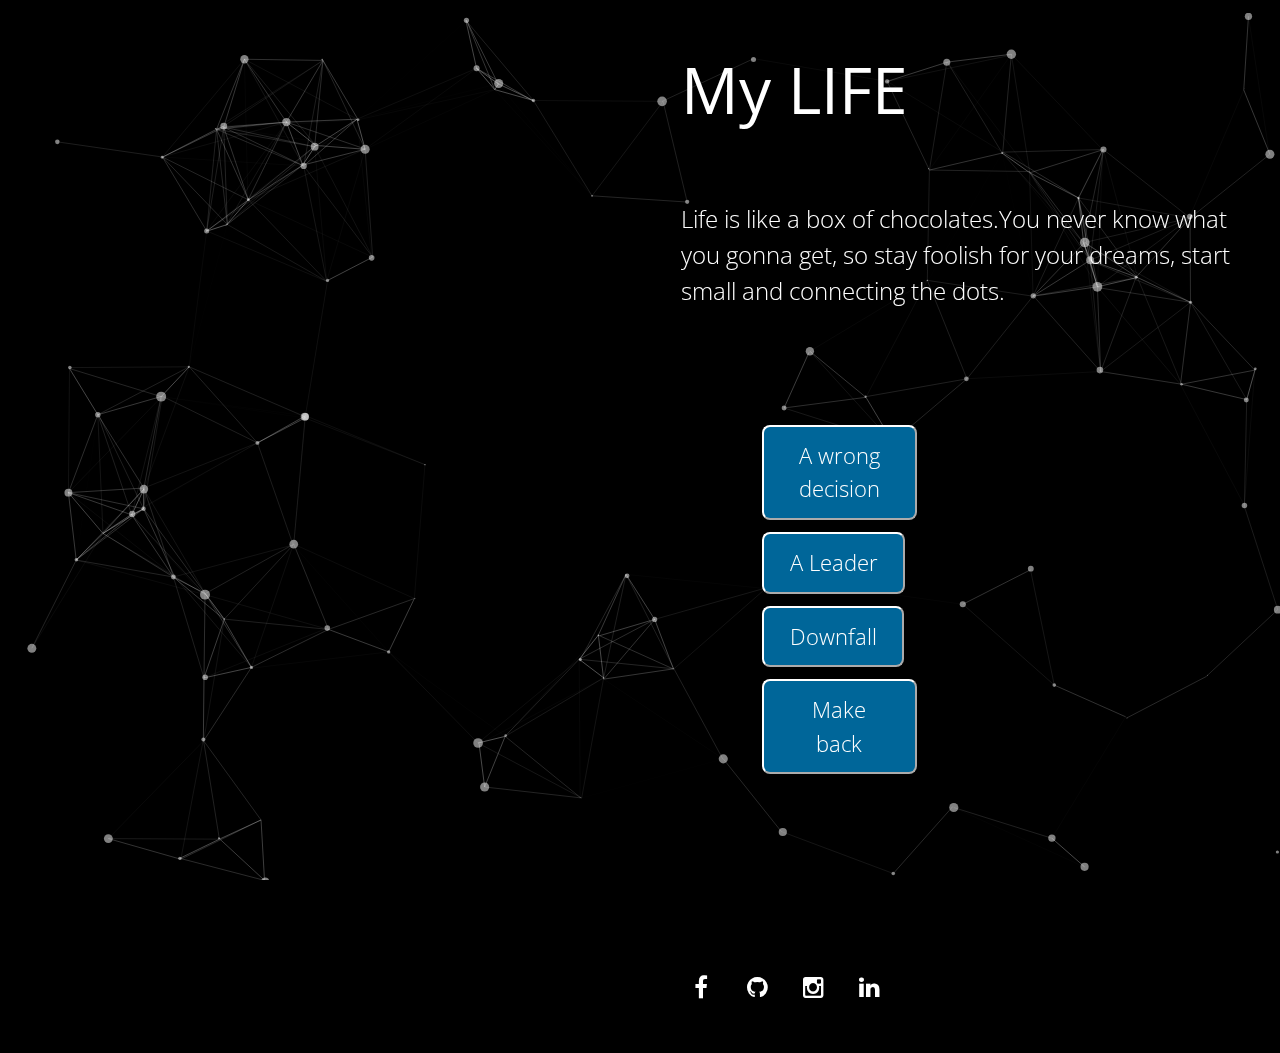
<file: Certification.html>
<!DOCTYPE html>
<html>
<head>
  <meta charset="utf-8">
  <meta http-equiv="X-UA-Compatible" content="IE=edge">
  <meta name="viewport" content="width=device-width, initial-scale=1">

  <title>My Portfolio</title>
<!--

Letter Template

https://templatemo.com/tm-510-letter



Template Re-distribution is NOT allowed.

-->
  <link rel="stylesheet" href="https://fonts.googleapis.com/css?family=Open+Sans:300,400">  <!-- Google web font "Open Sans" -->
  <link rel="stylesheet" href="assets/css/font-awesome.min.css">
  <link rel="stylesheet" href="assets/css/bootstrap.min.css">
  <link href="assets/img/Mine_Logo.png" rel="icon">
  <link rel="stylesheet" href="assets/css/demo.css" />
  <link rel="stylesheet" href="assets/css/templatemo-style.css">


  <script type="text/javascript" src="assets/js/modernizr.custom.86080.js"></script>

	</head>

	<body>
    <div id="particles-js"></div>



    <ul class="cb-slideshow">
            <li></li>
            <li></li>
            <li></li>
            <li></li>
            <li></li>
            <li></li>
        </ul>











			<div class="container-fluid">
				<div class="row cb-slideshow-text-container ">
					<div class= "tm-content col-xl-6 col-sm-8 col-xs-8 ml-auto section">



            <style>
        .tablink {
          background-color:#063075;
          color: white;
          float: left;
          border: 2px;
          outline: 3px;
          cursor: pointer;
          padding: 10px 12px;
          font-size: 10px;
          width: 10%;
          margin: 1px;
          border-radius: 20px;
        }
        </style>
					<header class="mb-5"><h1>My LIFE</h1></header>
					<P class="mb-5">Life is like a box of chocolates.You never know what you gonna get, so stay foolish for your dreams, start small and connecting the dots. </P>

                    <form action="#" method="get" class="subscribe-form">
                      <nav id="navbar" class="navbar">
                        <ul>
                          <div class="col-md-5 col-sm-5 col-xs-5">
                            <button type="tablink" class="tm-btn-subscribe">A wrong decision</button>
                            <button type="tablink" class="tm-btn-subscribe" margin = >A Leader</button>
                            <button type="tablink" class="tm-btn-subscribe">Downfall</button>
                            <button type="tablink" class="tm-btn-subscribe">Make back</button>
                          </div>




                        </ul>
                        <i class="bi bi-list mobile-nav-toggle"></i>
                      </nav>
               	    	<div class="row form-section">




						</div>
                    </form>

					<div class="tm-social-icons-container text-xs-center">
	                    <a href="https://www.facebook.com/samarth.jangda/" class="tm-social-link"><i class="fa fa-facebook"></i></a>
	                    <a href="https://github.com/samarth-jangda" class="tm-social-link"><i class="fa fa-github"></i></a>
	                    <a href="https://www.instagram.com/dev_acro/" class="tm-social-link"><i class="fa fa-instagram"></i></a>
	                    <a href="https://www.linkedin.com/in/samarth-jangda-739b1a132" class="tm-social-link"><i class="fa fa-linkedin"></i></a>
	                </div>

					</div>
				</div>

			</div>
	</body>

	<script type="text/javascript" src="assets/js/particles.js"></script>
	<script type="text/javascript" src="assets/js/app.js"></script>
</html>
</file>
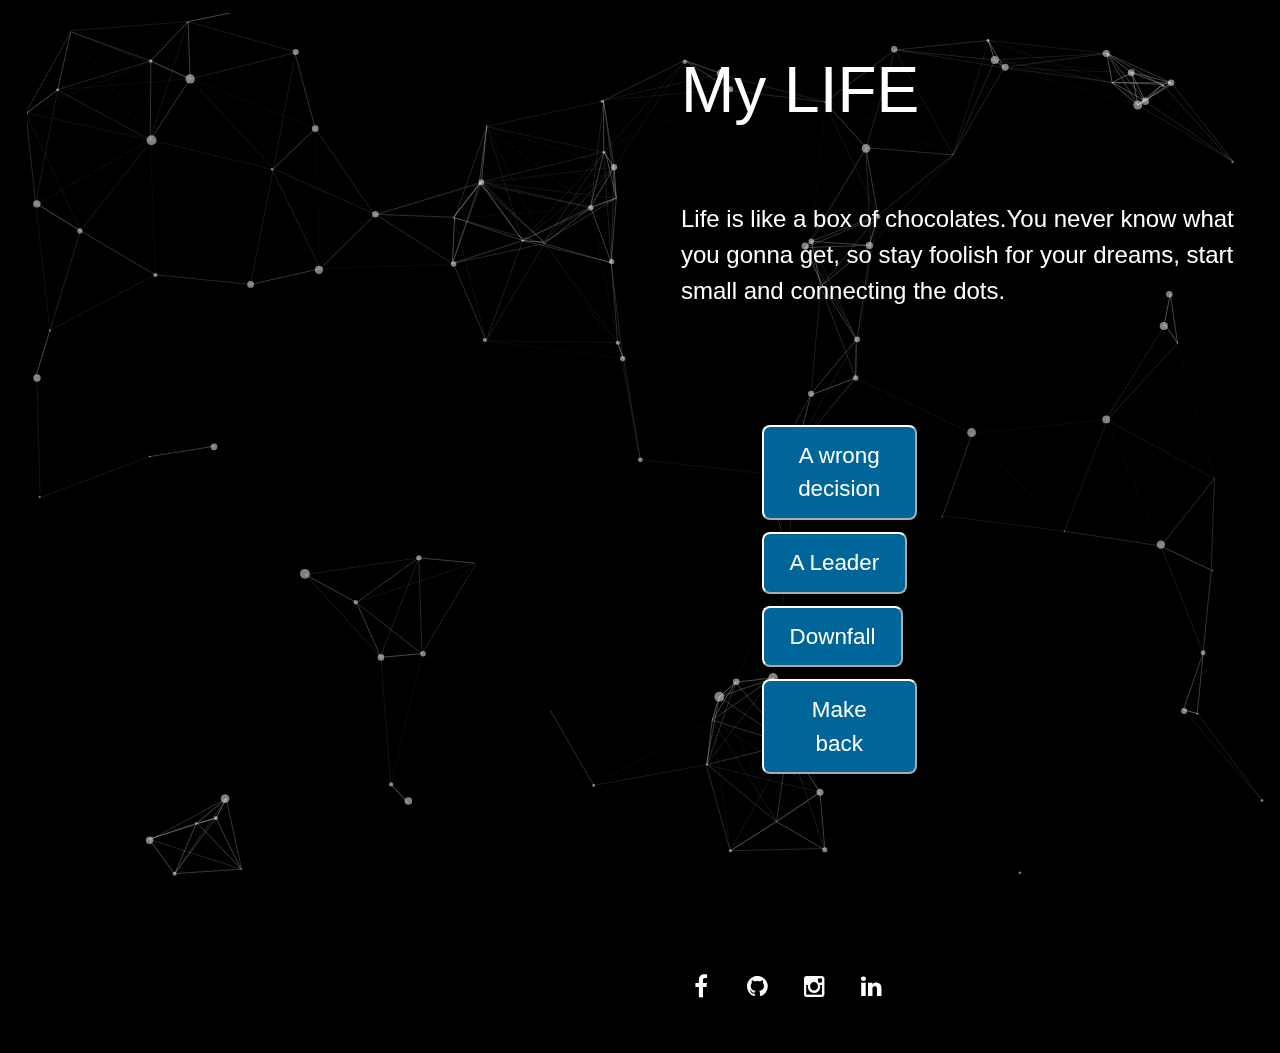
<file: Dreams.html>
<!DOCTYPE html>
<html>
<head>
  <meta charset="utf-8">
  <meta http-equiv="X-UA-Compatible" content="IE=edge">
  <meta name="viewport" content="width=device-width, initial-scale=1">

  <title>My Portfolio</title>
<!--

Letter Template

https://templatemo.com/tm-510-letter



Template Re-distribution is NOT allowed.

-->
  <link rel="stylesheet" href="https://fonts.googleapis.com/css?family=Open+Sans:300,400">  <!-- Google web font "Open Sans" -->
  <link rel="stylesheet" href="assets/css/font-awesome.min.css">
  <link rel="stylesheet" href="assets/css/bootstrap.min.css">
  <link href="assets/img/Mine_Logo.png" rel="icon">
  <link rel="stylesheet" href="assets/css/demo.css" />
  <link rel="stylesheet" href="assets/css/templatemo-style.css">


  <script type="text/javascript" src="assets/js/modernizr.custom.86080.js"></script>

	</head>

	<body>
    <div id="particles-js"></div>



    <ul class="cb-slideshow">
            <li></li>
            <li></li>
            <li></li>
            <li></li>
            <li></li>
            <li></li>
        </ul>











			<div class="container-fluid">
				<div class="row cb-slideshow-text-container ">
					<div class= "tm-content col-xl-6 col-sm-8 col-xs-8 ml-auto section">



            <style>
        .tablink {
          background-color:#063075;
          color: white;
          float: left;
          border: 2px;
          outline: 3px;
          cursor: pointer;
          padding: 10px 12px;
          font-size: 10px;
          width: 10%;
          margin: 1px;
          border-radius: 20px;
        }
        </style>
					<header class="mb-5"><h1>My LIFE</h1></header>
					<P class="mb-5">Life is like a box of chocolates.You never know what you gonna get, so stay foolish for your dreams, start small and connecting the dots. </P>

                    <form action="#" method="get" class="subscribe-form">
                      <nav id="navbar" class="navbar">
                        <ul>
                          <div class="col-md-5 col-sm-5 col-xs-5">




                            <style>
body {font-family: Arial, Helvetica, sans-serif;}

/* The Modal (background) */
.modal {
  display: none; /* Hidden by default */
  position: fixed; /* Stay in place */
  z-index: 1; /* Sit on top */
  padding-top: 100px; /* Location of the box */
  left: 0;
  top: 0;
  width: 100%; /* Full width */
  height: 100%; /* Full height */
  overflow: auto; /* Enable scroll if needed */
  background-color: rgb(0,0,0); /* Fallback color */
  background-color: rgba(0,0,0,0.4); /* Black w/ opacity */
}

/* Modal Content */
.modal-content {
  position: relative;
  background-color: #000000;
  margin: auto;
  padding: 0;
  border: 1px solid #888;
  width: 92%;
  box-shadow: 0 4px 8px 0 rgba(0,0,0,0.2),0 6px 20px 0 rgba(0,0,0,0.19);
  -webkit-animation-name: animatetop;
  -webkit-animation-duration: 0.4s;
  animation-name: animatetop;
  animation-duration: 0.4s
}

/* Add Animation */
@-webkit-keyframes animatetop {
  from {top:-300px; opacity:4}
  to {top:0; opacity:1}
}

@keyframes animatetop {
  from {top:-300px; opacity:4}
  to {top:0; opacity:1}
}

/* The Close Button */
.close {
  color: white;
  float: right;
  font-size: 10px;
  font-weight: bold;
}

.close:hover,
.close:focus {
  color: #000;
  text-decoration: none;
  cursor: pointer;
}

.modal-header {
  padding: 20px 16px;
  background-color: #000000;
  color: grey;
  padding: 0.5;
}

.modal-body {padding: 2px 16px;}

.modal-footer {
  padding: 2px 16px;
  background-color: #000000;
  color: grey;
  padding:0.8;
}
</style>
                            <button id="mybtn" type="tablink" class="tm-btn-subscribe">A wrong decision</button>
                            <div id="myModal" class="modal">

<!-- Modal content -->
                                 <div class="modal-content">
                                    <div class="modal-header">
                                       <span class="close">&times;</span>
                                          <h2 >A wrong decision</h2>
                                    </div>
                                    <div class="modal-body">
                                      <p>My initial journey starts from primary school days. That was the first time life put a hard decision in front of me while changing my school for secondary education. I took a hard decision and struggled for 2 years.
                                         <br>
                                      <blockquote> 1) We start thinking in the same way as our society thinks which indirectly leads to a struggling but unsuccessful path.</blockquote>
                                         <br>
                                      That struggle was so harsh that I still remember each memory of those days.
                                        <br>
                                      <blockquote> 2) Life is a war and a war breaks us, crushes our will but war is also a great brutal teacher that teaches us a lesson we never forget. We always have 2 choices in life either do or die. </blockquote>
                                        <br>
                                      I chose 'do' and let go of whatever is happening. Every day is like living in a jail,  where you cannot speak anything cannot ask anything, or cannot complain about anything. That was what my 2 years were.
                                      <br>

                                      <blockquote>3) People who struggle a lot in their life becomes more successful than others, why?
                                       Because a real winner does not win easily but a real winner is the one who loses because only he can understand the importance of winning.
                                      Also, war teaches us one more thing:
                                          Today is hard tomorrow will be worse but the day after tomorrow will be sunshine. So all we need to do is to wait for the day after tomorrow.
                                       Therefore I let go of whatever is happening and wait for the day to be free and when I get free, I picked up a direction to move on.
                                       and with full dedication I start working on it but you know one thing:</blockquote>
                                       <br>

                                       <blockquote>4) Life is like a box of chocolates, you never know what you gonna get, so we should keep on working hard until we have our sunshine.</blockquote>
                                          The next year was struggling too and I will talk about it on the next page.

                                          </p>

                                    </div>
                                    <!-- <div class="modal-footer">
                                          <h3>Modal Footer</h3>
                                    </div> -->
                                 </div>

                         </div>

                         <script>
 // Get the modal
                           var modal = document.getElementById("myModal");

// Get the button that opens the modal
                           var btn = document.getElementById("mybtn");

// Get the <span> element that closes the modal
                           var span = document.getElementsByClassName("close")[0];

// When the user clicks the button, open the modal
                           btn.onclick = function() {
                              modal.style.display = "block";
                           }

// When the user clicks on <span> (x), close the modal
                           span.onclick = function() {
                              modal.style.display = "none";
                           }

// When the user clicks anywhere outside of the modal, close it
                           window.onclick = function(event) {
                               if (event.target == modal) {
                                   modal.style.display = "none";
                                 }
                           }
                        </script>


                            <button type="tablink" class="tm-btn-subscribe" margin = >A Leader</button>
                            <button type="tablink" class="tm-btn-subscribe">Downfall</button>
                            <button type="tablink" class="tm-btn-subscribe">Make back</button>
                          </div>




                        </ul>
                        <i class="bi bi-list mobile-nav-toggle"></i>
                      </nav>
               	    	<div class="row form-section">




						</div>
                    </form>

					<div class="tm-social-icons-container text-xs-center">
	                    <a href="https://www.facebook.com/samarth.jangda/" class="tm-social-link"><i class="fa fa-facebook"></i></a>
	                    <a href="https://github.com/samarth-jangda" class="tm-social-link"><i class="fa fa-github"></i></a>
	                    <a href="https://www.instagram.com/dev_acro/" class="tm-social-link"><i class="fa fa-instagram"></i></a>
	                    <a href="https://www.linkedin.com/in/samarth-jangda-739b1a132" class="tm-social-link"><i class="fa fa-linkedin"></i></a>
	                </div>

					</div>
				</div>
				<!-- <div class="footer-link">
					<p>Never Give Up, Today is Hard, Tomorrow will be worse but day after tomorrow will be Sunshine</p>
				</div> -->
			</div>
	</body>

	<script type="text/javascript" src="assets/js/particles.js"></script>
	<script type="text/javascript" src="assets/js/app.js"></script>
</html>
</file>
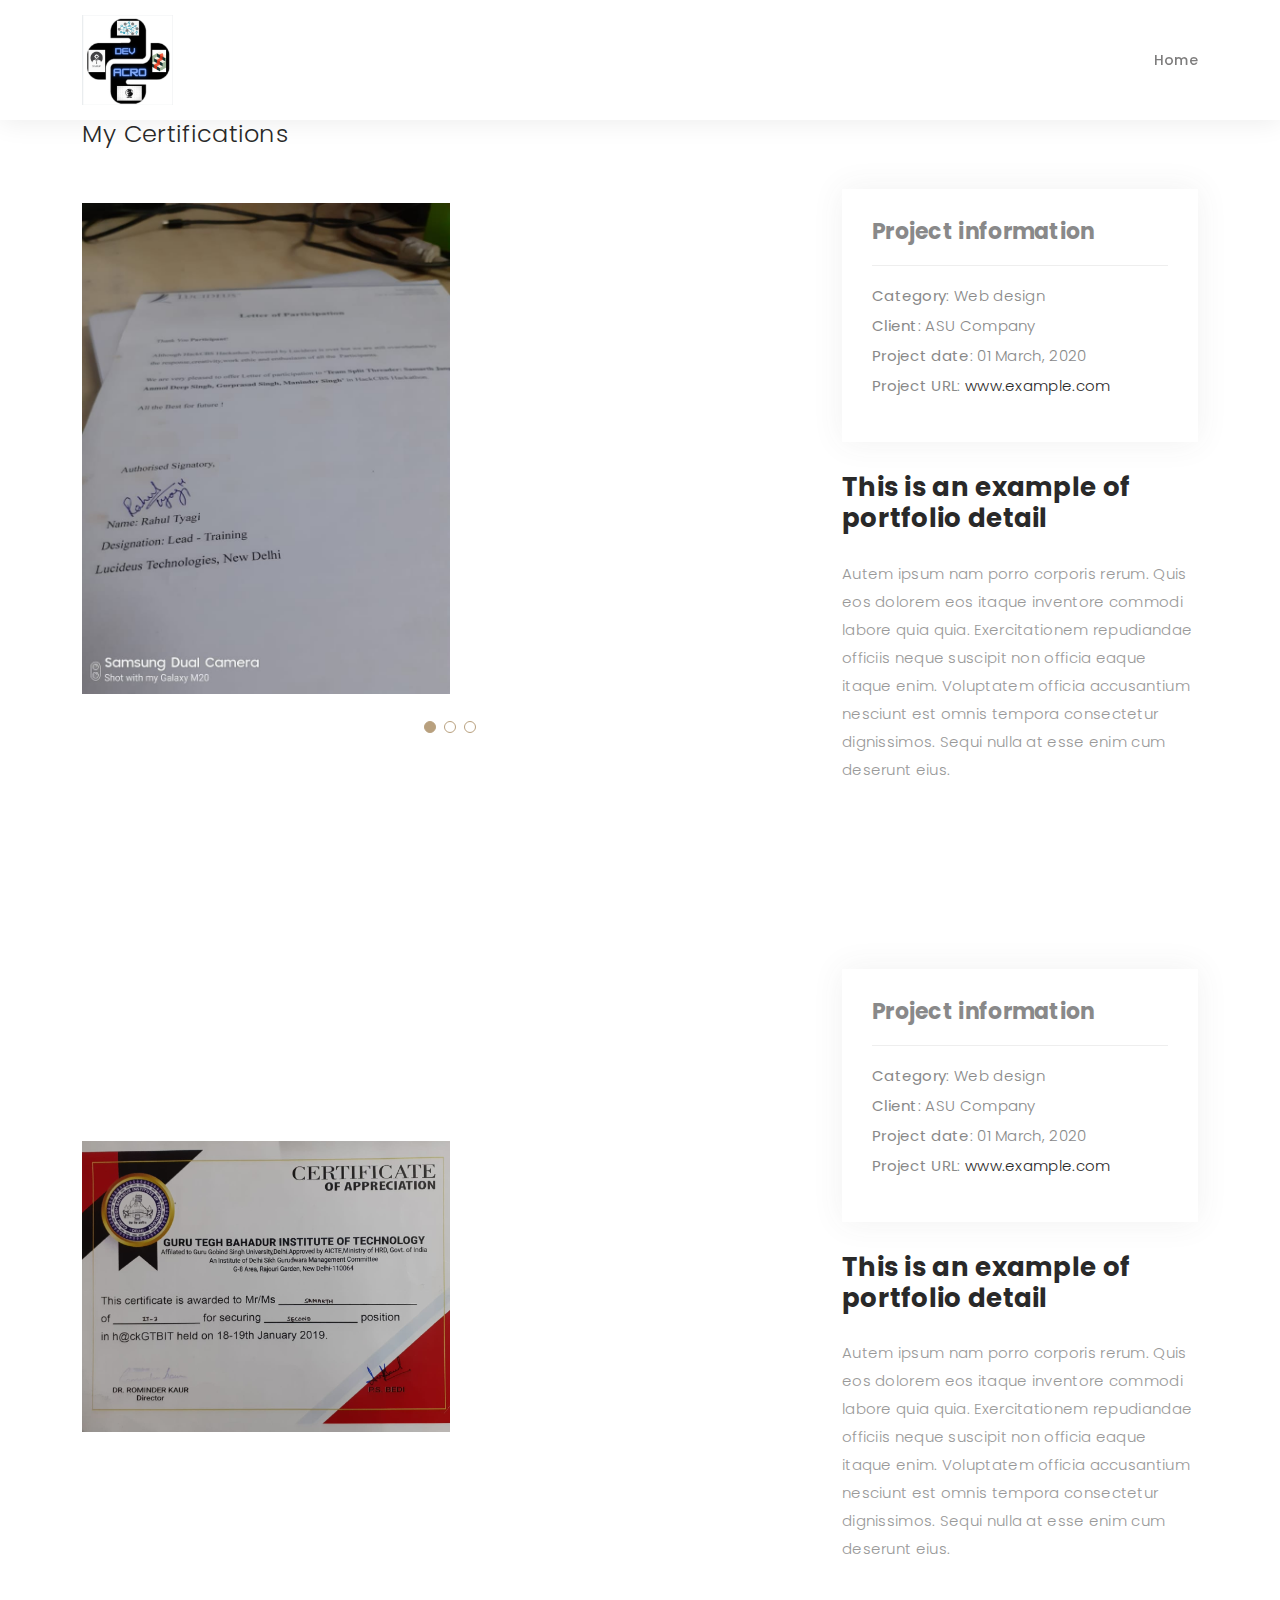
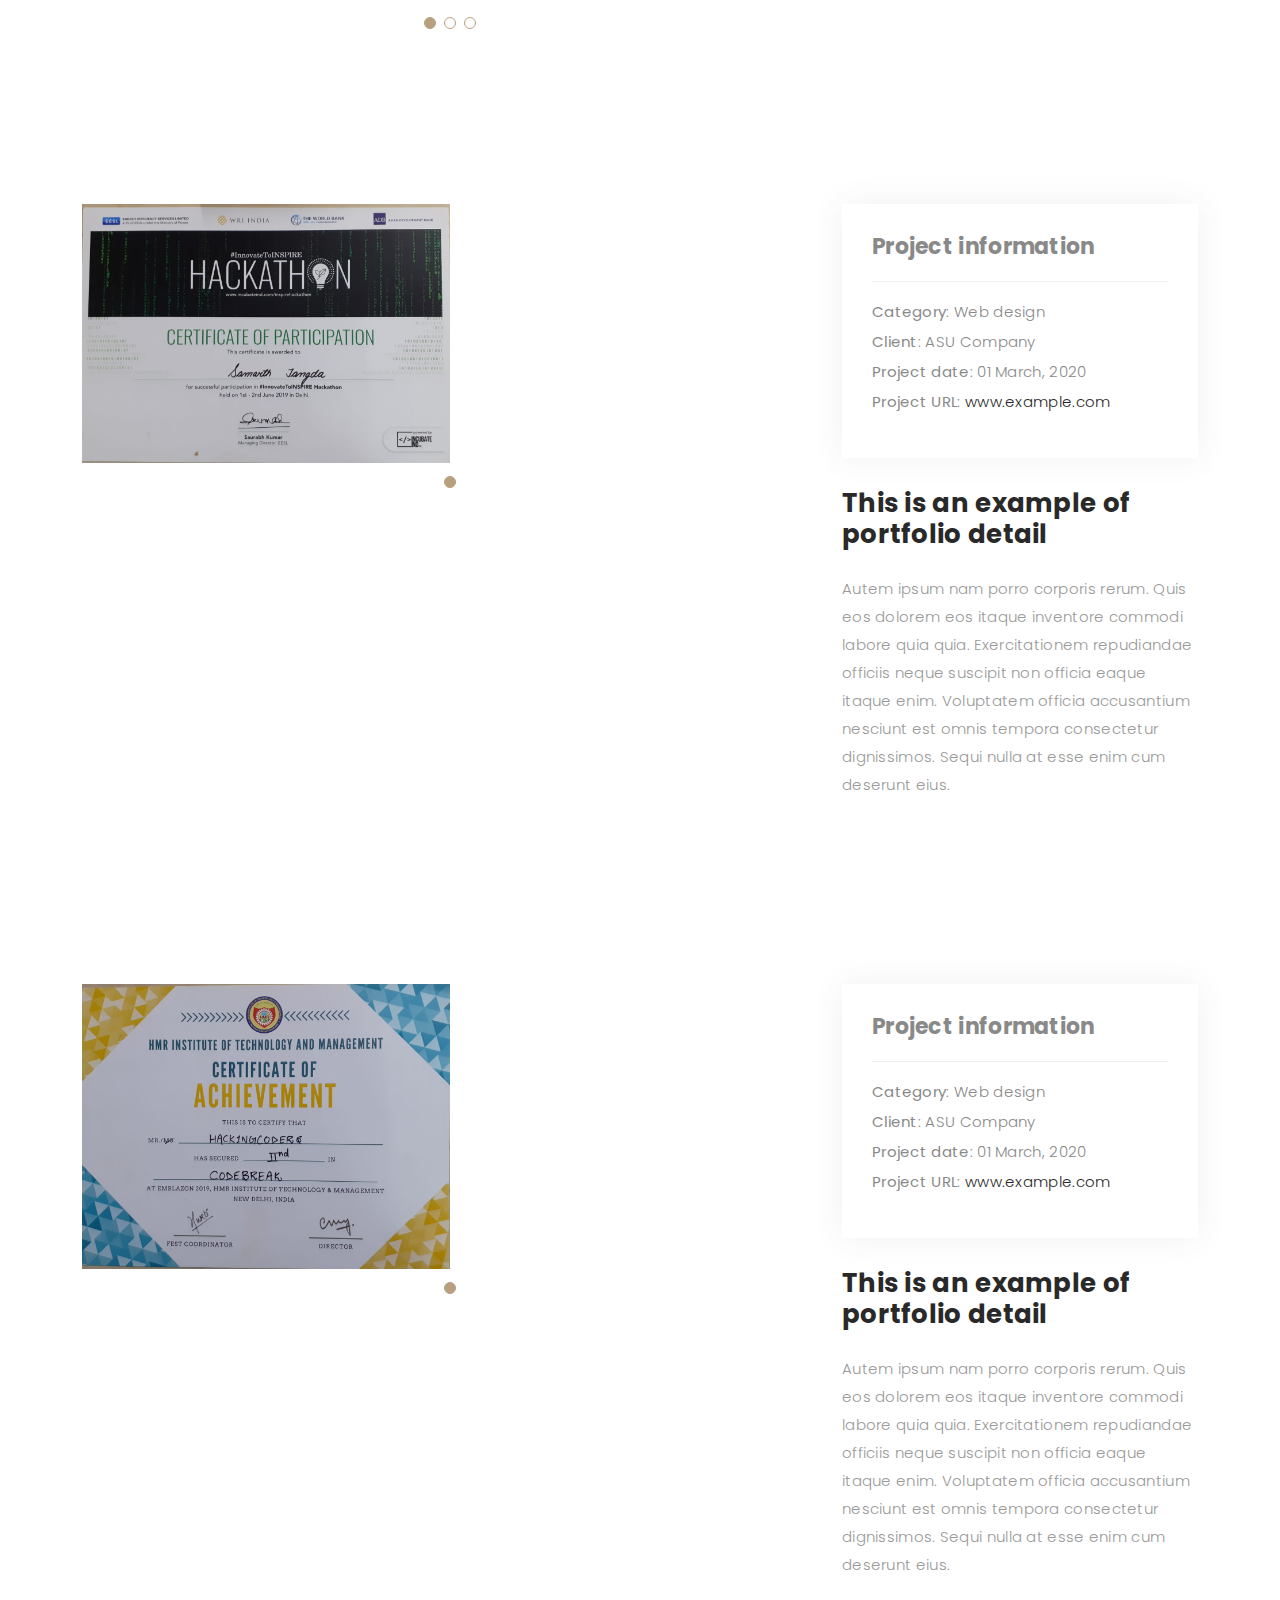
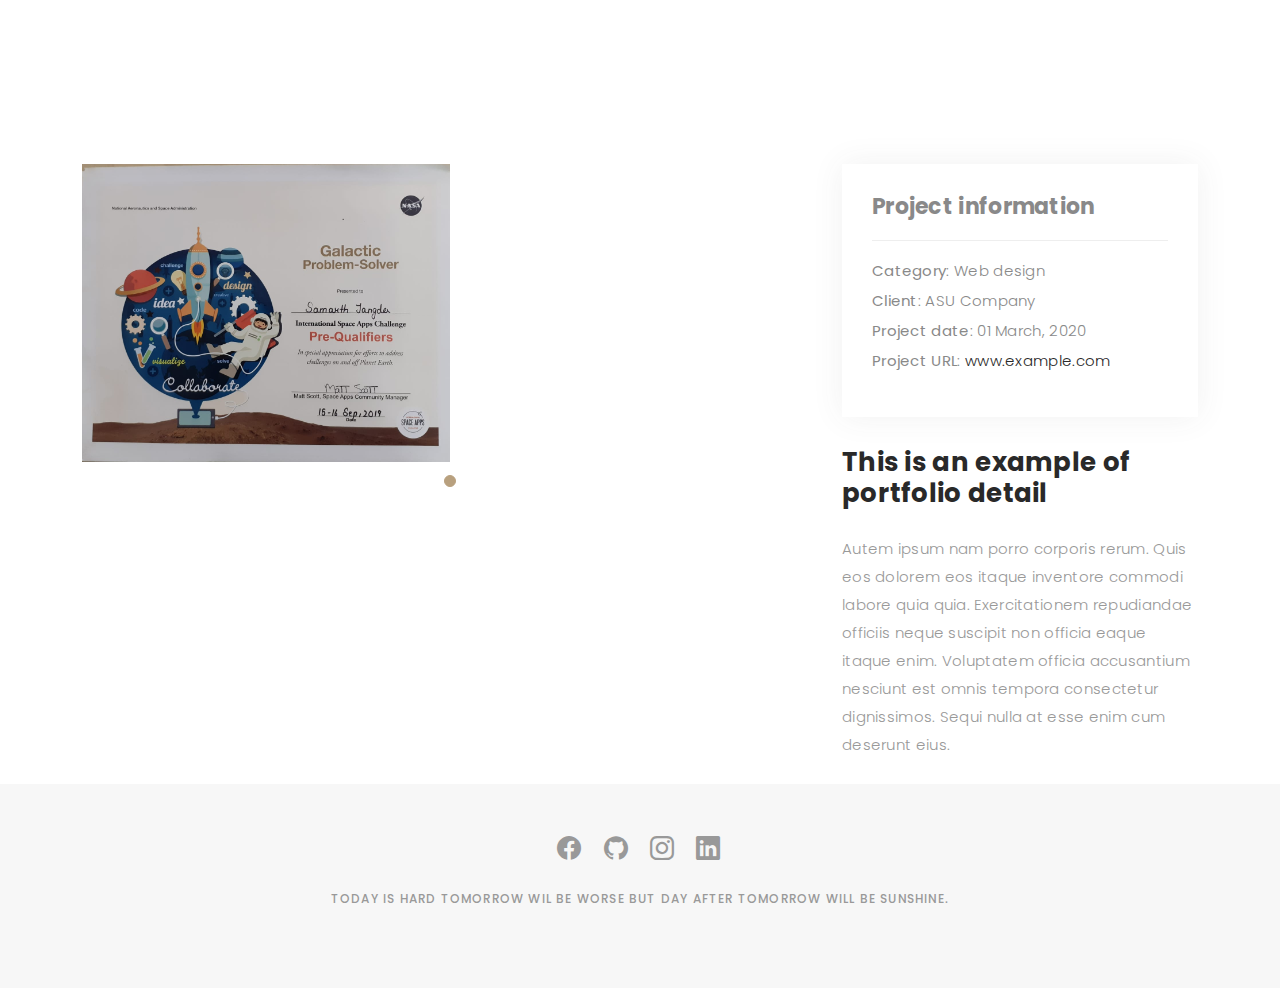
<file: Victory.html>
<!DOCTYPE html>
<html lang="en">

<head>
  <meta charset="utf-8">
  <meta content="width=device-width, initial-scale=1.0" name="viewport">

  <title>Portfolio Details - Folio Bootstrap Template</title>
  <meta content="" name="description">
  <meta content="" name="keywords">

  <!-- Favicons -->
  <link href="assets/img/Mine_Logo.png" rel="icon">
  <link href="assets/img/apple-touch-icon.png" rel="apple-touch-icon">

  <!-- Google Fonts -->
  <link href="https://fonts.googleapis.com/css?family=Poppins:300,300i,400,400i,500,500i,600,600i,700,700i|Playfair+Display:400,400i,500,500i,600,600i,700,700i,900,900i" rel="stylesheet">

  <!-- Vendor CSS Files -->
  <link href="assets/vendor/bootstrap/css/bootstrap.min.css" rel="stylesheet">
  <link href="assets/vendor/bootstrap-icons/bootstrap-icons.css" rel="stylesheet">
  <link href="assets/vendor/boxicons/css/boxicons.min.css" rel="stylesheet">
  <link href="assets/vendor/glightbox/css/glightbox.min.css" rel="stylesheet">
  <link href="assets/vendor/swiper/swiper-bundle.min.css" rel="stylesheet">

  <!-- Template Main CSS File -->
  <link href="assets/css/Style_certi.css" rel="stylesheet">

  <!-- =======================================================
  * Template Name: Folio - v4.0.1
  * Template URL: https://bootstrapmade.com/folio-bootstrap-portfolio-template/
  * Author: BootstrapMade.com
  * License: https://bootstrapmade.com/license/
  ======================================================== -->
</head>

<body>

  <!-- ======= Header ======= -->
  <header id="header" class="fixed-top header-inner-pages">
    <div class="container d-flex align-items-center justify-content-between">

      <a href="index.html" class="logo"><img src="assets/img/Mine_Logo.png" alt="" class="img-fluid"></a>
      <!-- Uncomment below if you prefer to use an text logo -->
      <!-- <h1 class="logo"><a href="index.html">Folio</a></h1> -->

      <nav id="navbar" class="navbar">
        <ul>
          <li><a class="nav-link scrollto " href="index.html">Home</a></li>
          <!-- <li><a class="nav-link scrollto" href="#about">About</a></li>
          <li><a class="nav-link active  scrollto" href="#portfolio">Portfolio</a></li>
          <li><a class="nav-link  scrollto" href="#journal">Blog</a></li> -->
          <!-- <li class="dropdown"><a href="#"><span>Drop Down</span> <i class="bi bi-chevron-down"></i></a>
            <ul>
              <li><a href="#">Drop Down 1</a></li>
              <li class="dropdown"><a href="#"><span>Deep Drop Down</span> <i class="bi bi-chevron-right"></i></a>
                <ul>
                  <li><a href="#">Deep Drop Down 1</a></li>
                  <li><a href="#">Deep Drop Down 2</a></li>
                  <li><a href="#">Deep Drop Down 3</a></li>
                  <li><a href="#">Deep Drop Down 4</a></li>
                  <li><a href="#">Deep Drop Down 5</a></li>
                </ul>
              </li>
              <li><a href="#">Drop Down 2</a></li>
              <li><a href="#">Drop Down 3</a></li>
              <li><a href="#">Drop Down 4</a></li>
            </ul>
          </li> -->

        </ul>
        <i class="bi bi-list mobile-nav-toggle"></i>
      </nav><!-- .navbar -->

    </div>
  </header><!-- End Header -->

  <main id="main">

    <!-- ======= Breadcrumbs Section ======= -->
    <section class="breadcrumbs">
      <div class="container">

        <div class="d-flex justify-content-between align-items-center">
          <h2>My Certifications</h2>
          <!-- <ol>
            <li><a href="index.html">Home</a></li>
            <li><a href="portfolio.html">Portfolio</a></li>
            <li>Portfolio Details</li>
          </ol> -->
        </div>

      </div>
    </section><!-- Breadcrumbs Section -->

    <!-- ======= Portfolio Details Section ======= -->
    <section id="portfolio-details" class="portfolio-details">
      <div class="container">

        <div class="row gy-4">

          <div class="col-lg-8">
            <div class="portfolio-details-slider swiper-container">
              <div class="swiper-wrapper align-items-center">

                <div class="swiper-slide">
                  <img src="assets/img/Certi_1.jpeg" alt="">
                </div>

                <div class="swiper-slide">
                  <img src="assets/img/Certi_6.jpeg" alt="">
                </div>

                <div class="swiper-slide">
                  <img src="assets/img/Certi_7.jpeg" alt="">
                </div>

              </div>
              <div class="swiper-pagination"></div>
            </div>
          </div>

          <div class="col-lg-4">
            <div class="portfolio-info">
              <h3>Project information</h3>
              <ul>
                <li><strong>Category</strong>: Web design</li>
                <li><strong>Client</strong>: ASU Company</li>
                <li><strong>Project date</strong>: 01 March, 2020</li>
                <li><strong>Project URL</strong>: <a href="#">www.example.com</a></li>
              </ul>
            </div>
            <div class="portfolio-description">
              <h2>This is an example of portfolio detail</h2>
              <p>
                Autem ipsum nam porro corporis rerum. Quis eos dolorem eos itaque inventore commodi labore quia quia. Exercitationem repudiandae officiis neque suscipit non officia eaque itaque enim. Voluptatem officia accusantium nesciunt est omnis tempora consectetur dignissimos. Sequi nulla at esse enim cum deserunt eius.
              </p>
            </div>
          </div>

        </div>

      </div>
    </section><!-- End Portfolio Details Section -->

  </main><!-- End #main -->



<!-- Second certifications -->
  <main id="main">

    <!-- ======= Breadcrumbs Section ======= -->
    <section class="breadcrumbs">
      <div class="container">

        <div class="d-flex justify-content-between align-items-center">
          <!-- <h2>My Certifications</h2> -->
          <!-- <ol>
            <li><a href="index.html">Home</a></li>
            <li><a href="portfolio.html">Portfolio</a></li>
            <li>Portfolio Details</li>
          </ol> -->
        </div>

      </div>
    </section><!-- Breadcrumbs Section -->

    <!-- ======= Portfolio Details Section ======= -->
    <section id="portfolio-details" class="portfolio-details">
      <div class="container">

        <div class="row gy-4">

          <div class="col-lg-8">
            <div class="portfolio-details-slider swiper-container">
              <div class="swiper-wrapper align-items-center">

                <div class="swiper-slide">
                  <img src="assets/img/Certi_2.jpeg" alt="">
                </div>

                <div class="swiper-slide">
                  <img src="assets/img/Certi_8.jpeg" alt="">
                </div>

                <div class="swiper-slide">
                  <img src="assets/img/Certi_9.jpeg" alt="">
                </div>

              </div>
              <div class="swiper-pagination"></div>
            </div>
          </div>

          <div class="col-lg-4">
            <div class="portfolio-info">
              <h3>Project information</h3>
              <ul>
                <li><strong>Category</strong>: Web design</li>
                <li><strong>Client</strong>: ASU Company</li>
                <li><strong>Project date</strong>: 01 March, 2020</li>
                <li><strong>Project URL</strong>: <a href="#">www.example.com</a></li>
              </ul>
            </div>
            <div class="portfolio-description">
              <h2>This is an example of portfolio detail</h2>
              <p>
                Autem ipsum nam porro corporis rerum. Quis eos dolorem eos itaque inventore commodi labore quia quia. Exercitationem repudiandae officiis neque suscipit non officia eaque itaque enim. Voluptatem officia accusantium nesciunt est omnis tempora consectetur dignissimos. Sequi nulla at esse enim cum deserunt eius.
              </p>
            </div>
          </div>

        </div>

      </div>
    </section><!-- End Portfolio Details Section -->

  </main>

<!-- Third certifications -->

  <main id="main">

    <!-- ======= Breadcrumbs Section ======= -->
    <section class="breadcrumbs">
      <div class="container">

        <div class="d-flex justify-content-between align-items-center">
          <!-- <h2>My Certifications</h2> -->
          <!-- <ol>
            <li><a href="index.html">Home</a></li>
            <li><a href="portfolio.html">Portfolio</a></li>
            <li>Portfolio Details</li>
          </ol> -->
        </div>

      </div>
    </section><!-- Breadcrumbs Section -->

    <!-- ======= Portfolio Details Section ======= -->
    <section id="portfolio-details" class="portfolio-details">
      <div class="container">

        <div class="row gy-4">

          <div class="col-lg-8">
            <div class="portfolio-details-slider swiper-container">
              <div class="swiper-wrapper align-items-center">

                <div class="swiper-slide">
                  <img src="assets/img/Certi_3.jpeg" alt="">
                </div>

                <!-- <div class="swiper-slide">
                  <img src="assets/img/Certi_6.jpeg" alt="">
                </div>

                <div class="swiper-slide">
                  <img src="assets/img/Certi_7.jpeg" alt="">
                </div> -->

              </div>
              <div class="swiper-pagination"></div>
            </div>
          </div>

          <div class="col-lg-4">
            <div class="portfolio-info">
              <h3>Project information</h3>
              <ul>
                <li><strong>Category</strong>: Web design</li>
                <li><strong>Client</strong>: ASU Company</li>
                <li><strong>Project date</strong>: 01 March, 2020</li>
                <li><strong>Project URL</strong>: <a href="#">www.example.com</a></li>
              </ul>
            </div>
            <div class="portfolio-description">
              <h2>This is an example of portfolio detail</h2>
              <p>
                Autem ipsum nam porro corporis rerum. Quis eos dolorem eos itaque inventore commodi labore quia quia. Exercitationem repudiandae officiis neque suscipit non officia eaque itaque enim. Voluptatem officia accusantium nesciunt est omnis tempora consectetur dignissimos. Sequi nulla at esse enim cum deserunt eius.
              </p>
            </div>
          </div>

        </div>

      </div>
    </section><!-- End Portfolio Details Section -->

  </main>

  <!-- Fourth certifications -->

  <main id="main">

    <!-- ======= Breadcrumbs Section ======= -->
    <section class="breadcrumbs">
      <div class="container">

        <div class="d-flex justify-content-between align-items-center">
          <!-- <h2>My Certifications</h2> -->
          <!-- <ol>
            <li><a href="index.html">Home</a></li>
            <li><a href="portfolio.html">Portfolio</a></li>
            <li>Portfolio Details</li>
          </ol> -->
        </div>

      </div>
    </section><!-- Breadcrumbs Section -->

    <!-- ======= Portfolio Details Section ======= -->
    <section id="portfolio-details" class="portfolio-details">
      <div class="container">

        <div class="row gy-4">

          <div class="col-lg-8">
            <div class="portfolio-details-slider swiper-container">
              <div class="swiper-wrapper align-items-center">

                <div class="swiper-slide">
                  <img src="assets/img/Certi_4.jpeg" alt="">
                </div>

                <!-- <div class="swiper-slide">
                  <img src="assets/img/Certi_6.jpeg" alt="">
                </div>

                <div class="swiper-slide">
                  <img src="assets/img/Certi_7.jpeg" alt="">
                </div> -->

              </div>
              <div class="swiper-pagination"></div>
            </div>
          </div>

          <div class="col-lg-4">
            <div class="portfolio-info">
              <h3>Project information</h3>
              <ul>
                <li><strong>Category</strong>: Web design</li>
                <li><strong>Client</strong>: ASU Company</li>
                <li><strong>Project date</strong>: 01 March, 2020</li>
                <li><strong>Project URL</strong>: <a href="#">www.example.com</a></li>
              </ul>
            </div>
            <div class="portfolio-description">
              <h2>This is an example of portfolio detail</h2>
              <p>
                Autem ipsum nam porro corporis rerum. Quis eos dolorem eos itaque inventore commodi labore quia quia. Exercitationem repudiandae officiis neque suscipit non officia eaque itaque enim. Voluptatem officia accusantium nesciunt est omnis tempora consectetur dignissimos. Sequi nulla at esse enim cum deserunt eius.
              </p>
            </div>
          </div>

        </div>

      </div>
    </section><!-- End Portfolio Details Section -->

  </main>

  <!-- Fifth certifications -->

  <main id="main">

    <!-- ======= Breadcrumbs Section ======= -->
    <section class="breadcrumbs">
      <div class="container">

        <!-- <div class="d-flex justify-content-between align-items-center">
          <h2>My Certifications</h2>
          <ol>
            <li><a href="index.html">Home</a></li>
            <li><a href="portfolio.html">Portfolio</a></li>
            <li>Portfolio Details</li>
          </ol> -->
        </div>

      </div>
    </section><!-- Breadcrumbs Section -->

    <!-- ======= Portfolio Details Section ======= -->
    <section id="portfolio-details" class="portfolio-details">
      <div class="container">

        <div class="row gy-4">

          <div class="col-lg-8">
            <div class="portfolio-details-slider swiper-container">
              <div class="swiper-wrapper align-items-center">

                <div class="swiper-slide">
                  <img src="assets/img/Certi_5.jpeg" alt="">
                </div>

                <!-- <div class="swiper-slide">
                  <img src="assets/img/Certi_6.jpeg" alt="">
                </div>

                <div class="swiper-slide">
                  <img src="assets/img/Certi_7.jpeg" alt="">
                </div> -->

              </div>
              <div class="swiper-pagination"></div>
            </div>
          </div>

          <div class="col-lg-4">
            <div class="portfolio-info">
              <h3>Project information</h3>
              <ul>
                <li><strong>Category</strong>: Web design</li>
                <li><strong>Client</strong>: ASU Company</li>
                <li><strong>Project date</strong>: 01 March, 2020</li>
                <li><strong>Project URL</strong>: <a href="#">www.example.com</a></li>
              </ul>
            </div>
            <div class="portfolio-description">
              <h2>This is an example of portfolio detail</h2>
              <p>
                Autem ipsum nam porro corporis rerum. Quis eos dolorem eos itaque inventore commodi labore quia quia. Exercitationem repudiandae officiis neque suscipit non officia eaque itaque enim. Voluptatem officia accusantium nesciunt est omnis tempora consectetur dignissimos. Sequi nulla at esse enim cum deserunt eius.
              </p>
            </div>
          </div>

        </div>

      </div>
    </section><!-- End Portfolio Details Section -->

  </main>



  <!-- ======= Footer ======= -->
  <div id="footer" class="text-center">
    <div class="container">
      <div class="socials-media text-center">

        <ul class="list-unstyled">
          <li><a href="https://www.facebook.com/samarth.jangda/"><i class="bi bi-facebook"></i></a></li>
          <li><a href="https://github.com/samarth-jangda"><i class="bi bi-github"></i></a></li>
          <li><a href="https://www.instagram.com/dev_acro/"><i class="bi bi-instagram"></i></a></li>
          <li><a href="https://www.linkedin.com/in/samarth-jangda-739b1a132/"><i class="bi bi-linkedin"></i></a></li>
        </ul>

      </div>

      <p>Today is hard Tomorrow wil be worse but Day after tomorrow will be sunshine.</p>



    </div>
  </div><!-- End Footer -->

  <a href="#" class="back-to-top d-flex align-items-center justify-content-center"><i class="bi bi-arrow-up-short"></i></a>

  <!-- Vendor JS Files -->
  <script src="assets/vendor/bootstrap/js/bootstrap.bundle.min.js"></script>
  <script src="assets/vendor/glightbox/js/glightbox.min.js"></script>
  <script src="assets/vendor/isotope-layout/isotope.pkgd.min.js"></script>
  <script src="assets/vendor/php-email-form/validate.js"></script>
  <script src="assets/vendor/swiper/swiper-bundle.min.js"></script>
  <script src="assets/vendor/typed.js/typed.min.js"></script>

  <!-- Template Main JS File -->
  <script src="assets/js/main.js"></script>

</body>

</html>
</file>
<file: assets/css/demo.css>
@font-face {
    font-family: 'BebasNeueRegular';
    src: url('fonts/BebasNeue-webfont.eot');
    src: url('fonts/BebasNeue-webfont.eot?#iefix') format('embedded-opentype'),
         url('fonts/BebasNeue-webfont.woff') format('woff'),
         url('fonts/BebasNeue-webfont.ttf') format('truetype'),
         url('fonts/BebasNeue-webfont.svg#BebasNeueRegular') format('svg');
    font-weight: normal;
    font-style: normal;
}
/* CSS reset */
body,div,dl,dt,dd,ul,ol,li,h1,h2,h3,h4,h5,h6,pre,form,fieldset,input,textarea,p,blockquote,th,td {
	margin:1px;
	padding:12px;
  margin-left:15px;
}
html,body {
	margin:0;
	padding:0;
}
table {
	border-collapse:collapse;
	border-spacing:0;
}
fieldset,img {
	border:0;
}
input{
	border:1px solid #b0b0b0;
	padding:3px 5px 4px;
	color:#979797;
	width:190px;
}
address,caption,cite,code,dfn,th,var {
	font-style:normal;
	font-weight:normal;
}
ol,ul {
	list-style:none;
}
caption,th {
	text-align:left;
}
h1,h2,h3,h4,h5,h6 {
	font-size:100%;
	font-weight:normal;
}
q:before,q:after {
	content:'';
}
abbr,acronym { border:0;
}
/* General Demo Style */
body{
	font-family: Constantia, Palatino, "Palatino Linotype", "Palatino LT STD", Georgia, serif;
	background: #000;
	font-weight: 400;
	font-size: 15px;
	color: #aa3e03;
	overflow-y: scroll;
	overflow-x: hidden;
}
.ie7 body{
	overflow:hidden;
}
a{
	color: #333;
	text-decoration: none;
}
.container{
	position: relative;
}
.clr{
	clear: both;
}
.container > header{
	padding: 30px 30px 10px 20px;
	margin: 0px 20px 10px 20px;
	position: relative;
	display: block;
	text-shadow: 1px 1px 1px rgba(0,0,0,0.2);
    text-align: left;
}
.container > header h1{
	font-family: 'BebasNeueRegular', 'Arial Narrow', Arial, sans-serif;
	font-size: 35px;
	line-height: 35px;
	position: relative;
	font-weight: 400;
	color: #fff;
	text-shadow: 1px 1px 1px rgba(0,0,0,0.3);
    padding: 0px 0px 5px 0px;
}
.container > header h1 span{

}
.container > header h2, p.info{
	font-size: 16px;
	font-style: italic;
	color: #f8f8f8;
	text-shadow: 1px 1px 1px rgba(0,0,0,0.6);
}
/* Header Style */
.codrops-top{
	font-family: Arial, sans-serif;
	line-height: 24px;
	font-size: 11px;
	width: 100%;
	background: #000;
	opacity: 0.9;
	text-transform: uppercase;
	z-index: 9999;
	position: relative;
	-moz-box-shadow: 1px 0px 2px #000;
	-webkit-box-shadow: 1px 0px 2px #000;
	box-shadow: 1px 0px 2px #000;
}
.codrops-top a{
	padding: 0px 10px;
	letter-spacing: 1px;
	color: #ddd;
	display: block;
	float: left;
}
.codrops-top a:hover{
	color: #fff;
}
.codrops-top span.right{
	float: right;
}
.codrops-top span.right a{
	float: none;
	display: inline;
}

p.codrops-demos{
	display: block;
	padding: 15px 0px;
}
p.codrops-demos a,
p.codrops-demos a.current-demo,
p.codrops-demos a.current-demo:hover{
    display: inline-block;
	border: 1px solid #6d0019;
	padding: 4px 10px 3px;
	font-size: 13px;
	line-height: 18px;
	margin: 2px 3px;
	font-weight: 800;
	-webkit-box-shadow: 0px 1px 1px rgba(0,0,0,0.1);
	-moz-box-shadow:0px 1px 1px rgba(0,0,0,0.1);
	box-shadow: 0px 1px 1px rgba(0,0,0,0.1);
	color:#fff;
	-webkit-border-radius: 5px;
	-moz-border-radius: 5px;
	border-radius: 5px;
	background: #a90329;
	background: -moz-linear-gradient(top, #a90329 0%, #8f0222 44%, #6d0019 100%);
	background: -webkit-gradient(linear, left top, left bottom, color-stop(0%,#a90329), color-stop(44%,#8f0222), color-stop(100%,#6d0019));
	background: -webkit-linear-gradient(top, #a90329 0%,#8f0222 44%,#6d0019 100%);
	background: -o-linear-gradient(top, #a90329 0%,#8f0222 44%,#6d0019 100%);
	background: -ms-linear-gradient(top, #a90329 0%,#8f0222 44%,#6d0019 100%);
	background: linear-gradient(top, #a90329 0%,#8f0222 44%,#6d0019 100%);
}
p.codrops-demos a:hover{
	background: #6d0019;
}
p.codrops-demos a:active{
	background: #6d0019;
	background: -moz-linear-gradient(top, #6d0019 0%, #8f0222 56%, #a90329 100%);
	background: -webkit-gradient(linear, left top, left bottom, color-stop(0%,#6d0019), color-stop(56%,#8f0222), color-stop(100%,#a90329));
	background: -webkit-linear-gradient(top, #6d0019 0%,#8f0222 56%,#a90329 100%);
	background: -o-linear-gradient(top, #6d0019 0%,#8f0222 56%,#a90329 100%);
	background: -ms-linear-gradient(top, #6d0019 0%,#8f0222 56%,#a90329 100%);
	background: linear-gradient(top, #6d0019 0%,#8f0222 56%,#a90329 100%);
	-webkit-box-shadow: 0px 1px 1px rgba(255,255,255,0.9);
	-moz-box-shadow:0px 1px 1px rgba(255,255,255,0.9);
	box-shadow: 0px 1px 1px rgba(255,255,255,0.9);
}
p.codrops-demos a.current-demo,
p.codrops-demos a.current-demo:hover{
	color: #A5727D;
	background: #6d0019;
}
/* Media Queries */
@media screen and (max-width: 767px) {
	.container > header{
		text-align: center;
	}
	p.codrops-demos {
		position: relative;
		top: auto;
		left: auto;
	}
}
</file>
<file: assets/css/templatemo-style.css>
/*

Letter Template

https://templatemo.com/tm-510-letter

*/

body {
	font-family: 'Open Sans', Helvetica, Arial, sans-serif;
	font-size: 24px;
	font-weight: 300;
	overflow-x: hidden;

}

a, button {
	transition: all 0.3s ease;
	color: #FFFFFF;
}

button:focus {
    outline: none;
}

a:hover {
	color: #FFFF00;
	text-decoration: underline;
}
a:focus {
	text-decoration: none;
	outline: none;
}

h1 {
	color: #FFFFFF;
	font-size: 4rem;
}

p {
	color: #FFFFFF;
}

#particles-js {
    position: absolute;
    top: 0;
    left: 0;
    z-index: 1000;
    width: 100%;
    height: 99%;
}

.cb-slideshow-text-container {
    height: 100vh;
    display: flex;
    align-items: center;
}

.tm-content {
    z-index: 1001;
}

.form-control::-webkit-input-placeholder { /* Chrome/Opera/Safari */
  color: white;
}
.form-control::-moz-placeholder { /* Firefox 19+ */
  color: white;
}
.form-control:-ms-input-placeholder { /* IE 10+ */
  color: white;
}
.form-control:-moz-placeholder { /* Firefox 18- */
  color: white;
}

.form-control::placeholder {
    color: white;
}

.form-control {
    color: #FFFFFF;
    border-radius: .5rem;
    background-color: transparent;
    border: 1px solid #FFFFFF;
    padding-top: 40px;
    padding-bottom: 20px;

    font-size: 1.4rem;
    font-weight: 300;
    padding: 0.75rem 1.2rem;
}

.form-section {
    color: #FFFFFF;
    background-color: transparent;
    margin-bottom: 100px;

}

.contact_email {
	color: #FFFFFF;
}
.tm-btn-subscribe {
	background-color: #006699;
	border-radius: .5rem;
    border-color: white;
	padding: 0.75rem 1.6rem;
    font-weight: 300;
    font-size: 1.4rem;
    cursor: pointer;
		margin-top: 10px;
		margin-right: 10px;
		margin-left: 8px;
		margin-bottom: 2px;
}
.tm-btn-subscribe-b{
	margin-right: 20px;
}

.tm-btn-subscribe:hover {
    background-color: #055278;
}

.tm-social-icons-container {
    margin: 10px;
}

.tm-social-link {
    border-color: #FFFFFF;
    color: black;
    display: inline-block;
    width: 50px;
    height: 50px;
    text-align: center;
}

.fa {
    color: #FFFFFF;
}

.footer-link {
    margin: 20px;
	font-size: 18px;
    position: absolute;
    bottom: 0;
    left: 0;
    color: white;
    text-align:center;
    width:100%;
    z-index: 1001;
}

/* Animation */
.cb-slideshow,
.cb-slideshow:after {
    position: fixed;
    width: 100%;
    height: 100%;
    top: 0px;
    left: 0px;
    z-index: 0;
}

.cb-slideshow li {
    width: 100%;
    height: 100%;
    position: absolute;
    top: 0px;
    left: 0px;
    color: transparent;
    background-size: cover;
    background-position: 50% 50%;
    background-repeat: none;
    opacity: 0;
    z-index: 0;
    -webkit-backface-visibility: hidden;
    -webkit-animation: imageAnimation 72s linear infinite 0s;
    -moz-animation: imageAnimation 72s linear infinite 0s;
    -o-animation: imageAnimation 72s linear infinite 0s;
    -ms-animation: imageAnimation 72s linear infinite 0s;
    animation: imageAnimation 72s linear infinite 0s;

}


.cb-slideshow li:nth-child(1) {
    background-image: url(../img/join_dots_1.jpg)
}
.cb-slideshow li:nth-child(2) {
    background-image: url(../img/join_dots_2.jpg);
    -webkit-animation-delay: 12s;
    -moz-animation-delay: 12s;
    -o-animation-delay: 12s;
    -ms-animation-delay: 12s;
    animation-delay: 12s;
}
.cb-slideshow li:nth-child(3) {
    background-image: url(../img/join_dots_3.jpg);
    -webkit-animation-delay: 24s;
    -moz-animation-delay: 24s;
    -o-animation-delay: 24s;
    -ms-animation-delay: 24s;
    animation-delay: 24s;
}
.cb-slideshow li:nth-child(4) {
    background-image: url(../img/join_dots_1.jpg);
    animation-delay: 36s;
}
.cb-slideshow li:nth-child(5) {
    background-image: url(../img/join_dots_2.jpg);
    animation-delay: 48s;
}
.cb-slideshow li:nth-child(6) {
    background-image: url(../img/join_dots_3.jpg);
    animation-delay: 60s;
}


@keyframes imageAnimation {
	0% {
	    opacity: 0;
	    animation-timing-function: ease-in;
	}
	8% {
	    opacity: 1;
	    transform: scale(1.15);
	    animation-timing-function: ease-out;
	}
	17% {
	    opacity: 1;
	    transform: scale(1.20);
	}
	25% {
	    opacity: 0;
	    transform: scale(1.40);
	}
	100% { opacity: 0 }
}


@media screen and (max-width: 1140px) {
    .cb-slideshow li div h3 { font-size: 140px }
}
@media screen and (max-width: 600px) {
    .cb-slideshow li div h3 { font-size: 80px }
	.tm-content {
		margin-top: 80px;
	}
}

@media screen and (max-width: 576px) {
    .cb-slideshow li div h3 { font-size: 80px }

	.tm-btn-subscribe {
		margin-top: 20px;
	}
}
</file>
<file: assets/css/Style_certi.css>
/**
* Template Name: Folio - v4.0.1
* Template URL: https://bootstrapmade.com/folio-bootstrap-portfolio-template/
* Author: BootstrapMade.com
* License: https://bootstrapmade.com/license/
*/

/*--------------------------------------------------------------
# General
--------------------------------------------------------------*/
body {
  background: #ffffff;
  color: #898989;
  font-family: 'Poppins', helvetica;
  font-size: 15px;
  font-weight: 300;
  line-height: 20px;
  letter-spacing: 0.02em;
  overflow-x: hidden;
  margin: 0 auto;
  padding: 0;
  box-sizing: border-box;
}

h1, h2, h3, h4, h5, h6 {
  margin: 0;
  size: 12px;
}

h2 {
  color: #292929;
  font-weight: 600;
}

h4 {
  color: #292929;
  font-size: 14px;
  font-weight: 600;
}

a {
  color: #292929;
  text-decoration: none !important;
  transition: all 0.2s ease-in-out 0s;
}

a:hover {
  transition: all 0.1s ease-in-out 0s;
}

p {
  margin: 25px 0;
  padding: 0;
  font-size: 15px;
  color: #999999;
  line-height: 28px;
}

::-moz-selection {
  background: #b8a07e;
  color: #fff;
}

::selection {
  background: #b8a07e;
  color: #fff;
}

.btn {
  background: #333;
  border: medium none;
  border-radius: 0;
  color: #fff;
  font-size: 12px;
  height: 50px;
  line-height: 50px;
  padding: 0 30px;
  text-transform: uppercase;
}

.btn:hover, .btn:focus {
  color: #fff;
}

.padDiv {
  padding: 30px 20px;
}

.section-title {
  margin-bottom: 70px;
}

.section-title h2 {
  font-size: 25px;
  letter-spacing: 2px;
  text-transform: uppercase;
  color: #000000;
}

.form-control {
  background-color: transparent;
  border: 1px solid #999;
  border-radius: 0;
  color: #999999;
  font-size: 12px;
  font-weight: 500;
  height: 50px;
  letter-spacing: 0.1em;
  padding-left: 10px;
  margin: 0 0 25px 0;
  line-height: 14px;
  text-transform: uppercase;
}

.form-control:focus {
  box-shadow: none;
  outline: 0 none;
}

.paddsection {
  padding-top: 90px;
  padding-bottom: 90px;
}

.paddsections {
  padding-top: 90px;
  padding-bottom: 90px !important;
}

.hvr-shutter-in-horizontal::before {
  background: #333;
}

.hvr-shutter-in-horizontal:hover {
  background: #b8a07e;
}

.mb-30 {
  margin-bottom: 30px;
  color: #000000;
  size: 38px;
}

.main-content {
  padding-top: 140px;
  size: 20px;
  color:#000000;
}

/*--------------------------------------------------------------
# Back to top button
--------------------------------------------------------------*/
.back-to-top {
  position: fixed;
  visibility: hidden;
  opacity: 0;
  right: 15px;
  bottom: 15px;
  z-index: 996;
  background: #b8a07e;
  width: 40px;
  height: 40px;
  border-radius: 4px;
  transition: all 0.4s;
}

.back-to-top i {
  font-size: 28px;
  color: #fff;
  line-height: 0;
}

.back-to-top:hover {
  background: #c6b398;
  color: #fff;
}

.back-to-top.active {
  visibility: visible;
  opacity: 1;
}

/*--------------------------------------------------------------
# Header
--------------------------------------------------------------*/
#header {
  transition: all 0.5s;
  z-index: 997;
  padding: 15px 0;
  background-color: #fff;
  top: -100%;
  box-shadow: 0px 2px 25px rgba(0, 0, 0, 0.08);
}

#header.header-scrolled, #header.header-inner-pages {
  top: 0;
}

#header .logo {
  font-size: 30px;
  margin: 0;
  padding: 0;
  line-height: 1;
  font-weight: 600;
  letter-spacing: 1px;
  font-family: "Playfair Display", sans-serif;
  font-style: italic;
}

#header .logo a {
  color: #898989;
}

#header .logo img {
  max-height: 90px;
}

@media (max-width: 992px) {
  #header {
    border: 0;
  }
}

/*--------------------------------------------------------------
# Navigation Menu
--------------------------------------------------------------*/
/**
* Desktop Navigation
*/
.navbar {
  padding: 0;
}

.navbar ul {
  margin: 0;
  padding: 0;
  display: flex;
  list-style: none;
  align-items: center;
}

.navbar li {
  position: relative;
}

.navbar a {
  display: flex;
  align-items: center;
  justify-content: space-between;
  padding: 10px 0 10px 30px;
  font-family: "Poppins", sans-serif;
  font-size: 14px;
  font-weight: 500;
  color: #7e7d7d;
  white-space: nowrap;
  transition: 0.3s;
}

.navbar a i {
  font-size: 12px;
  line-height: 0;
  margin-left: 5px;
}

.navbar a:hover, .navbar .active, .navbar li:hover > a {
  color: #b8a07e;
}

.navbar .dropdown ul {
  display: block;
  position: absolute;
  left: 30px;
  top: calc(100% + 30px);
  margin: 0;
  padding: 10px 0;
  z-index: 99;
  opacity: 0;
  visibility: hidden;
  background: #fff;
  box-shadow: 0px 0px 30px rgba(127, 137, 161, 0.25);
  transition: 0.3s;
}

.navbar .dropdown ul li {
  min-width: 200px;
}

.navbar .dropdown ul a {
  padding: 10px 20px;
  font-weight: 400;
}

.navbar .dropdown ul a i {
  font-size: 12px;
}

.navbar .dropdown ul a:hover, .navbar .dropdown ul .active:hover, .navbar .dropdown ul li:hover > a {
  color: #b8a07e;
}

.navbar .dropdown:hover > ul {
  opacity: 1;
  top: 100%;
  visibility: visible;
}

.navbar .dropdown .dropdown ul {
  top: 0;
  left: calc(100% - 30px);
  visibility: hidden;
}

.navbar .dropdown .dropdown:hover > ul {
  opacity: 1;
  top: 0;
  left: 100%;
  visibility: visible;
}

@media (max-width: 1366px) {
  .navbar .dropdown .dropdown ul {
    left: -90%;
  }
  .navbar .dropdown .dropdown:hover > ul {
    left: -100%;
  }
}

/**
* Mobile Navigation
*/
.mobile-nav-toggle {
  color: #4b4a4a;
  font-size: 28px;
  cursor: pointer;
  display: none;
  line-height: 0;
  transition: 0.5s;
}

.mobile-nav-toggle.bi-x {
  color: #fff;
}

@media (max-width: 991px) {
  .mobile-nav-toggle {
    display: block;
  }
  .navbar ul {
    display: none;
  }
}

.navbar-mobile {
  position: fixed;
  overflow: hidden;
  top: 0;
  right: 0;
  left: 0;
  bottom: 0;
  background: rgba(49, 49, 49, 0.9);
  transition: 0.3s;
}

.navbar-mobile .mobile-nav-toggle {
  position: absolute;
  top: 15px;
  right: 15px;
}

.navbar-mobile ul {
  display: block;
  position: absolute;
  top: 55px;
  right: 15px;
  bottom: 15px;
  left: 15px;
  padding: 10px 0;
  border-radius: 10px;
  background-color: #fff;
  overflow-y: auto;
  transition: 0.3s;
}

.navbar-mobile a {
  padding: 10px 20px;
  font-size: 15px;
  color: #4b4a4a;
}

.navbar-mobile a:hover, .navbar-mobile .active, .navbar-mobile li:hover > a {
  color: #b8a07e;
}

.navbar-mobile .getstarted {
  margin: 15px;
}

.navbar-mobile .dropdown ul {
  position: static;
  display: none;
  margin: 10px 20px;
  padding: 10px 0;
  z-index: 99;
  opacity: 1;
  visibility: visible;
  background: #fff;
  box-shadow: 0px 0px 30px rgba(127, 137, 161, 0.25);
}

.navbar-mobile .dropdown ul li {
  min-width: 200px;
}

.navbar-mobile .dropdown ul a {
  padding: 10px 20px;
}

.navbar-mobile .dropdown ul a i {
  font-size: 12px;
}

.navbar-mobile .dropdown ul a:hover, .navbar-mobile .dropdown ul .active:hover, .navbar-mobile .dropdown ul li:hover > a {
  color: #b8a07e;
}

.navbar-mobile .dropdown > .dropdown-active {
  display: block;
}

/*--------------------------------------------------------------
# Hero
--------------------------------------------------------------*/
#vid {
 position: fixed; right: 0; bottom: 0;
 min-width: 100%; min-height: 100%;
 width: auto; height: auto; z-index: -100;
 background: url("../img/myvideo.mp4") no-repeat;
 background-size: cover;
 margin: 0 auto;
}

#hero {

  background:url("../img/background.jpg");

  height: 100vh;
  width: 100%;
}

#hero .hero-content {
  height: 100vh;
  text-align: left;
  width: 100%;
  display: flex;
  justify-content: center;
  flex-direction: column;
}

.hero-content h1 {
  font-size: 40px;
  font-weight: 700;
  margin-bottom: 10px;
  text-transform: uppercase;
  color: #fff;
}

.hero-content p {
  font-size: 13px;
  letter-spacing: 3px;
  margin-top: 0;
  margin-bottom: 30px;
  text-transform: capitalize;
  color: #fff;
  font-weight: 500;

}

.hero-content .list-social li {
  float: left;
  margin-right: 20px;
}

.hero-content .list-social li i {
  color: #fff;
  font-size: 15px;
}

/*--------------------------------------------------------------
# Breadcrumbs
--------------------------------------------------------------*/
.breadcrumbs {
  padding: 120px 0 0 0;
  background-color: white;
  min-height: 40px;
}

@media (max-width: 992px) {
  .breadcrumbs {
    padding-top: 100px;
  }
}

.breadcrumbs h2 {
  font-size: 24px;
  font-weight: 300;
  margin: 0;
}

@media (max-width: 992px) {
  .breadcrumbs h2 {
    margin: 0 0 10px 0;
  }
}

.breadcrumbs ol {
  display: flex;
  flex-wrap: wrap;
  list-style: none;
  padding: 0;
  margin: 0;
  font-size: 14px;
}

.breadcrumbs ol li + li {
  padding-left: 10px;
}

.breadcrumbs ol li + li::before {
  display: inline-block;
  padding-right: 10px;
  color: #6c757d;
  content: "/";
}

@media (max-width: 768px) {
  .breadcrumbs .d-flex {
    display: block !important;
  }
  .breadcrumbs ol {
    display: block;
  }
  .breadcrumbs ol li {
    display: inline-block;
  }
}

/*-----------------------------------------------------------------------------------*/
/*  About
/*-----------------------------------------------------------------------------------*/
#about {
  width: 100%;
  height: auto;
  background: url("../img/portfolio.mp4");
  padding-top: 120px;
}

#about .div-img-bg {
  padding-bottom: 30px;
  border: 20px solid #b8a07e;

}

#about .div-img-bg .about-img img {
  width: 100%;
  box-shadow: 0px 0px 85px 0px rgba(0, 0, 0, 0.14);
  margin-top: -60px;
  margin-left: 40px;
  height: 400px;
  -o-object-fit: cover;
  object-fit: cover;

}

#about .about-descr .p-heading {
  font-family: 'Playfair Display', serif;
  font-size: 28px;
  text-align: left;
}

#about .about-descr .separator {
  max-width: 80%;
  margin-bottom: 0;
  text-align: left;
}

/*--------------------------------------------------------------
# Services
--------------------------------------------------------------*/
#services {
  background: #f7f7f7;
  position: relative;
  padding-bottom: 50px;
}

.services-block span {
  margin: 10px 0;
  position: relative;
  font-size: 13px;
  color: #000000;
  letter-spacing: 0.1em;
  font-weight: 500;
  text-transform: uppercase;
  display: block;
}

.services-block .separator {
  margin: 0;
  font-size: 13px;
  line-height: 22px;
}

.services-block i {
  font-size: 44px;
  color: #b8a07e;
  line-height: 44px;
}

.services-slider .swiper-pagination {
  margin-top: 30px;
  position: relative;
}

.services-slider .swiper-pagination .swiper-pagination-bullet {
  width: 12px;
  height: 12px;
  background-color: #fff;
  opacity: 1;
  border: 1px solid #b8a07e;
}

.services-slider .swiper-pagination .swiper-pagination-bullet-active {
  background-color: #b8a07e;
}

/*--------------------------------------------------------------
# Portfolio
--------------------------------------------------------------*/
#portfolio {
  position: relative;
  padding-bottom: 50px;
}

#portfolio #portfolio-flters {
  padding: 0;
  margin: 0 auto 35px auto;
  list-style: none;
  text-align: center;
  border-radius: 50px;
  padding: 2px 15px;
}

#portfolio #portfolio-flters li {
  cursor: pointer;
  display: inline-block;
  padding: 10px 15px 8px 15px;
  font-size: 14px;
  font-weight: 600;
  line-height: 1;
  text-transform: uppercase;
  color: #ffffff;
  margin-bottom: 5px;
  transition: all 0.3s ease-in-out;
}

#portfolio #portfolio-flters li:hover, #portfolio #portfolio-flters li.filter-active {
  color: #b8a07e;
}

#portfolio #portfolio-flters li:last-child {
  margin-right: 0;
}

#portfolio .portfolio-item {
  margin-bottom: 30px;
}

#portfolio .portfolio-item .portfolio-info {
  opacity: 0;
  position: absolute;
  left: 30px;
  right: 30px;
  bottom: 0;
  z-index: 3;
  transition: all ease-in-out 0.3s;
  background: rgba(255, 255, 255, 0.9);
  padding: 15px;
}

#portfolio .portfolio-item .portfolio-info h4 {
  font-size: 18px;
  color: #666;
  font-weight: 600;
  margin-bottom: 10px;
}

#portfolio .portfolio-item .portfolio-info p {
  color: #999;
  font-size: 14px;
  margin: 0;
  padding: 0;
}

#portfolio .portfolio-item .portfolio-info .preview-link, #portfolio .portfolio-item .portfolio-info .details-link {
  position: absolute;
  right: 40px;
  font-size: 24px;
  top: calc(50% - 18px);
  color: #b8a07e;
}

#portfolio .portfolio-item .portfolio-info .preview-link:hover, #portfolio .portfolio-item .portfolio-info .details-link:hover {
  color: #cab89f;
}

#portfolio .portfolio-item .portfolio-info .details-link {
  right: 10px;
}

#portfolio .portfolio-item:hover .portfolio-info {
  opacity: 1;
  bottom: 20px;
}

/*--------------------------------------------------------------
# Portfolio Details
--------------------------------------------------------------*/
.portfolio-details {
  padding-top: 40px;
}

.portfolio-details .portfolio-details-slider img {
  width: 50%;
}

.portfolio-details .portfolio-details-slider .swiper-pagination {
  margin-top: 20px;
  position: relative;
}

.portfolio-details .portfolio-details-slider .swiper-pagination .swiper-pagination-bullet {
  width: 12px;
  height: 12px;
  background-color: #fff;
  opacity: 1;
  border: 1px solid #b8a07e;
}

.portfolio-details .portfolio-details-slider .swiper-pagination .swiper-pagination-bullet-active {
  background-color: #b8a07e;
}

.portfolio-details .portfolio-info {
  padding: 30px;
  box-shadow: 0px 0 30px rgba(75, 74, 74, 0.08);
}

.portfolio-details .portfolio-info h3 {
  font-size: 22px;
  font-weight: 700;
  margin-bottom: 20px;
  padding-bottom: 20px;
  border-bottom: 1px solid #eee;
}

.portfolio-details .portfolio-info ul {
  list-style: none;
  padding: 0;
  font-size: 15px;
}

.portfolio-details .portfolio-info ul li + li {
  margin-top: 10px;
}

.portfolio-details .portfolio-description {
  padding-top: 30px;
}

.portfolio-details .portfolio-description h2 {
  font-size: 26px;
  font-weight: 700;
  margin-bottom: 20px;
}

.portfolio-details .portfolio-description p {
  padding: 0;
}

/*--------------------------------------------------------------
# Journal
--------------------------------------------------------------*/
#journal, #journal-blog {
  height: auto;
  width: 100%;
  background: #f7f7f7;
  padding-bottom: 60px;
  position: relative;
}

#journal-blog {
  background: #fff;
  padding-bottom: 30px;
}

#journal .journal-block {
  display: inline-block;
  height: auto;
  width: 100%;
}

#journal .journal-block .journal-info {
  position: relative;
}

.journal-block .journal-info img {
  max-width: 100%;
}

.journal-block .journal-info .journal-txt {
  padding: 25px 0px;
  position: relative;
}

.journal-block .journal-info .journal-txt h4 a {
  display: block;
  font-size: 19px;
  line-height: 24px;
  margin: 0 0 13px 0;
  font-weight: 500;
  color: #292929;
  transition: all 0.5s ease-in-out 0s;
}

.journal-block .journal-info .journal-txt h4 a:hover {
  color: #b8a07e;
  transition: all 0.5s ease-in-out 0s;
}

.journal-block .journal-info .journal-txt p {
  margin: 0;
  font-size: 14px;
  line-height: 24px;
}

/*--------------------------------------------------------------
# Journal
--------------------------------------------------------------*/
#contact {
  height: auto;
  width: 100%;
}

.contact-details {
  list-style: none;
  margin: 0;
  padding: 0;
}

.contact-details li {
  padding-bottom: 10px;
}

#contact input, #contact textarea {
  width: 100%;
  margin-bottom: 5px;
}

#contact textarea {
  min-height: 160px;
}

.php-email-form .error-message {
  display: none;
  color: #fff;
  background: #ed3c0d;
  text-align: left;
  padding: 15px;
  margin-bottom: 15px;
  font-weight: 600;
}

.php-email-form .error-message br + br {
  margin-top: 25px;
}

.php-email-form .sent-message {
  display: none;
  color: #fff;
  background: #18d26e;
  text-align: center;
  padding: 15px;
  font-weight: 600;
  margin-bottom: 15px;
}

.php-email-form .loading {
  display: none;
  background: #fff;
  text-align: center;
  padding: 15px;
  margin-bottom: 15px;
}

.php-email-form .loading:before {
  content: "";
  display: inline-block;
  border-radius: 50%;
  width: 24px;
  height: 24px;
  margin: 0 10px -6px 0;
  border: 3px solid #18d26e;
  border-top-color: #eee;
  -webkit-animation: animate-loading 1s linear infinite;
  animation: animate-loading 1s linear infinite;
}

@-webkit-keyframes animate-loading {
  0% {
    transform: rotate(0deg);
  }
  100% {
    transform: rotate(360deg);
  }
}

@keyframes animate-loading {
  0% {
    transform: rotate(0deg);
  }
  100% {
    transform: rotate(360deg);
  }
}

/*--------------------------------------------------------------
# Blog
--------------------------------------------------------------*/
/*  Navbar fixd page */
.subpage-nav {
  display: block !important;
}

/*-----------------------------------------------------------------------------------*/
/*  /* Single page */
/*-----------------------------------------------------------------------------------*/
#journal-blog {
  padding-top: 140px;
}

/* main content */
.main-content {
  background: #f7f7f7;
}

.main-content .container-main {
  display: inline-block;
  width: 100%;
}

.main-content .container-main .block-main {
  margin-bottom: 30px;
  overflow: hidden;
}

.container-main .block-main .content-main {
  background: #fff none repeat scroll 0 0;
  display: inline-block;
  width: 100%;
}

.journal-txt h4 a {
  display: block;
  font-size: 19px;
  line-height: 24px;
  margin: 0 0 13px 0;
  font-weight: 500;
  color: #292929;
  transition: all 0.5s ease-in-out 0s;
}

.journal-txt h4 a:hover {
  color: #b8a07e;
  transition: all 0.5s ease-in-out 0s;
}

.post-meta ul li {
  font-size: 12px;
  font-weight: normal;
  margin-left: 8px;
  margin-right: 8px;
  text-transform: capitalize;
  display: inline-block;
  float: none;
}

.content-main .post-meta a {
  color: #a2a2a2;
  margin-left: 5px;
}

/* Commonts */
.comments {
  background: #fff;
}

.entry-comments h6 {
  margin-right: 10px;
  font-size: 13px;
  letter-spacing: 0.1em;
  font-weight: 500;
}

.entry-comments-item {
  margin-top: 40px;
  padding-bottom: 40px;
  border-bottom: 1px solid #f2f2f2;
}

.entry-comments-avatar {
  position: absolute;
  display: block;
  border-radius: 50%;
  width: 60px;
  height: 60px;
}

.entry-comments-body {
  padding-left: 86px;
}

.entry-comments-author {
  margin-right: 10px;
  font-size: 13px;
  color: #292929;
  letter-spacing: 0.1em;
  font-weight: 500;
}

.rep {
  font-size: 13px;
  color: #292929;
  letter-spacing: 0.1em;
  font-weight: 500;
  text-transform: capitalize;
}

.entry-comments span a {
  font-size: 18px;
  color: #ffffff;
}

.entry-comments-reply {
  padding-left: 10%;
}

/* Commonts form */
.cmt {
  background: #fff;
}

blockquote {
  padding: 40px;
  background-color: #f2f2f2;
  margin: 30px 0;
  border: none;
  border-left: 4px solid #b8a07e;
  color: #000000;
}

/*--------------------------------------------------------------
# Footer
--------------------------------------------------------------*/
#footer {
  background: #f7f7f7;
  padding-top: 50px;
  padding-bottom: 50px;
}

#footer .socials-media {
  width: 100%;
}

#footer .socials-media ul {
  display: inline-block;
  float: none;
  margin: 0 0 20px 0;
}

#footer .socials-media ul li {
  float: left;
  margin-left: 10px;
  margin-right: 10px;
}

#footer .socials-media ul li a {
  font-size: 24px;
  color: #999;
  letter-spacing: 0.1em;
  font-weight: 500;
  background: transparent;
  text-transform: uppercase;
  transition: all 0.5s ease-in-out 0s;
}

#footer .socials-media ul li a:hover {
  color: #b8a07e;
  transition: all 0.5s ease-in-out 0s;
}

#footer p {
  font-size: 12px;
  letter-spacing: 0.1em;
  font-weight: 500;
  margin-top: 0;
  text-transform: uppercase;
}

.credits {
  font-size: 13px;
}

/** Width between 1200x to 0
 *  ~~~~~~~~~~~~~~~~~~~~~~~~~~~~~~~~~~~~
 */
/** Width between 992px to 1199px
 *  ~~~~~~~~~~~~~~~~~~~~~~~~~~~~~~~~~~~~
 */
/** Width between 768px to 991px
 *  ~~~~~~~~~~~~~~~~~~~~~~~~~~~~~~~~~~~~
 */
@media (min-width: 768px) and (max-width: 991px) {
  /* Navbar */
  nav {
    padding: 10px 15px;
  }
  .nav-menu {
    margin-top: 40px;
    display: none;
    float: none;
    width: 100%;
  }
  .nav-menu li {
    float: none;
    width: 100%;
    text-align: center;
    border-top: 1px solid #f7f7f7;
    line-height: 45px;
    margin-left: 0;
    padding-top: 10px;
    padding-bottom: 10px;
  }
  .responsive {
    float: right;
    padding-top: 15px;
    display: block;
  }
  /* About */
  .head-info .header-content .cmaster h1 {
    font-size: 32px;
  }
  #about .div-img-bg {
    padding: 0;
  }
  #about .div-img-bg .about-img img {
    margin-top: 0%;
    margin-left: calc(0% - 0px);
  }
  #about .about-descr .p-heading {
    font-size: 20px;
  }
  #about .about-descr .separator {
    max-width: 100%;
    margin-bottom: 0;
  }
  /* portfolio */
  #portfolio .portfolio-list .nav li {
    float: none;
    margin: 20px;
    display: inline-block;
  }
  /* journal */
  #journal .journal-block .journal-info {
    margin-bottom: 30px;
  }
  /* Contact */
  .contact-contact {
    margin-bottom: 30px;
  }
  /* Footer */
  #footer .socials-media ul li {
    margin-right: 0;
    margin-left: 0;
    float: none;
    display: inline-block;
  }
}

/** Width between 767px to 0
 *  ~~~~~~~~~~~~~~~~~~~~~~~~~~~~~~~~~~~~
 */
@media (max-width: 767px) {
  /* Navbar */
  nav {
    padding: 20px 15px;
  }
  .nav-menu {
    margin-top: 40px;
    display: none;
    float: none;
    width: 100%;
  }
  .nav-menu li {
    float: none;
    width: 100%;
    text-align: center;
    border-top: 1px solid #f7f7f7;
    line-height: 45px;
    margin-left: 0;
    padding-top: 10px;
    padding-bottom: 10px;
  }
  .responsive {
    float: right;
    padding-top: 15px;
    display: block;
  }
  /* About */
  .head-info .header-content h1 {
    font-size: 32px;
  }
  #about .div-img-bg {
    padding: 0;
  }
  #about .div-img-bg .about-img img {
    margin-top: 0%;
    margin-left: calc(0% - 0px);
  }
  #about .about-descr .p-heading {
    font-size: 20px;
    color: #ffffff;
  }
  #about .about-descr .separator {
    font-size: 10px;
    max-width: 100%;
    margin-bottom: 0;
    color: #ffffff;
  }
  /* portfolio */
  #portfolio .portfolio-list .nav li {
    float: none;
    margin: 20px;
    display: inline-block;
  }
  /* journal */
  #journal .journal-block .journal-info {
    margin-bottom: 30px;
  }
  /* Contact */
  .contact-contact {
    margin-bottom: 30px;
  }
  /* Footer */
  #footer .socials-media ul li {
    margin-right: 0;
    margin-left: 0;
    float: none;
    display: inline-block;
  }
}

/** Width between 600px to 0
 *  ~~~~~~~~~~~~~~~~~~~~~~~~~~~~~~~~~~~~
 */
@media (max-width: 600px) {
  /* Navbar */
  nav {
    padding: 20px 15px;
  }
  .nav-menu {
    margin-top: 40px;
    display: none;
    float: none;
    width: 100%;
  }
  .nav-menu li {
    float: none;
    width: 100%;
    text-align: center;
    border-top: 1px solid #f7f7f7;
    line-height: 45px;
    margin-left: 0;
    padding-top: 10px;
    padding-bottom: 10px;
  }
  .responsive {
    float: right;
    padding-top: 15px;
    display: block;
  }
  /* About */
  .head-info .header-content h1 {
    font-size: 32px;
  }
  #about .div-img-bg {
    padding: 0;
  }
  #about .div-img-bg .about-img img {
    margin-top: 0%;
    margin-left: calc(0% - 0px);
  }
  #about .about-descr .p-heading {
    font-size: 20px;
  }
  #about .about-descr .separator {
    max-width: 100%;
    margin-bottom: 0;
  }
  /* portfolio */
  #portfolio .portfolio-list .nav li {
    float: none;
    margin: 10px;
    display: inline-block;
  }
  /* journal */
  #journal .journal-block .journal-info {
    margin-bottom: 30px;
  }
  /* Contact */
  .contact-contact {
    margin-bottom: 30px;
  }
  /* Footer */
  #footer .socials-media ul li {
    margin-right: 0;
    margin-left: 0;
    float: none;
    display: inline-block;
  }
}

/** Width between 480px to 0
 *  ~~~~~~~~~~~~~~~~~~~~~~~~~~~~~~~~~~~~
 */
@media (max-width: 480px) {
  /* Navbar */
  nav {
    padding: 20px 15px;
  }
  .nav-menu {
    margin-top: 40px;
    display: none;
    float: none;
    width: 100%;
  }
  .nav-menu li {
    float: none;
    width: 100%;
    text-align: center;
    border-top: 1px solid #f7f7f7;
    line-height: 45px;
    margin-left: 0;
    padding-top: 10px;
    padding-bottom: 10px;
  }
  .responsive {
    float: right;
    padding-top: 15px;
    display: block;
  }
  /* About */
  .head-info .header-content h1 {
    font-size: 32px;
  }
  #about .div-img-bg {
    padding: 0;
  }
  #about .div-img-bg .about-img img {
    margin-top: 0%;
    margin-left: calc(0% - 0px);
  }
  #about .about-descr .p-heading {
    font-size: 20px;
  }
  #about .about-descr .separator {
    max-width: 100%;
    margin-bottom: 0;
  }
  /* portfolio */
  #portfolio .portfolio-list .nav li {
    float: none;
    margin: 20px;
  }
  /* journal */
  #journal .journal-block .journal-info {
    margin-bottom: 30px;
  }
  /* Contact */
  .contact-contact {
    margin-bottom: 30px;
  }
  /* Footer */
  #footer .socials-media ul li {
    margin-right: 0;
    margin-left: 0;
    float: none;
    display: inline-block;
  }
}

/** Width between 320px to 0
 *  ~~~~~~~~~~~~~~~~~~~~~~~~~~~~~~~~~~~~
 */
@media (max-width: 320px) {
  /* Navbar */
  nav {
    padding: 20px 15px;
  }
  .nav-menu {
    margin-top: 40px;
    display: none;
    float: none;
    width: 100%;
  }
  .nav-menu li {
    float: none;
    width: 100%;
    text-align: center;
    border-top: 1px solid #f7f7f7;
    line-height: 45px;
    margin-left: 0;
    padding-top: 10px;
    padding-bottom: 10px;
  }
  .responsive {
    float: right;
    padding-top: 15px;
    display: block;
  }
  /* About */
  .head-info .header-content h1 {
    font-size: 32px;
  }
  #about .div-img-bg {
    padding: 0;
  }
  #about .div-img-bg .about-img img {
    margin-top: 0%;
    margin-left: calc(0% - 0px);
  }
  #about .about-descr .p-heading {
    font-size: 20px;
  }
  #about .about-descr .separator {
    max-width: 100%;
    margin-bottom: 0;
  }
  /* portfolio */
  #portfolio .portfolio-list .nav li {
    float: none;
    margin: 20px;
  }
  /* journal */
  #journal .journal-block .journal-info {
    margin-bottom: 30px;
  }
  /* Contact */
  .contact-contact {
    margin-bottom: 30px;
  }
  /* Footer */
  #footer .socials-media ul li {
    margin-right: 0;
    margin-left: 0;
    float: none;
    display: inline-block;
  }
  /* Single page */
  .entry-comments-body span {
    display: inline-block;
    margin-right: 0;
  }
}
</file>
